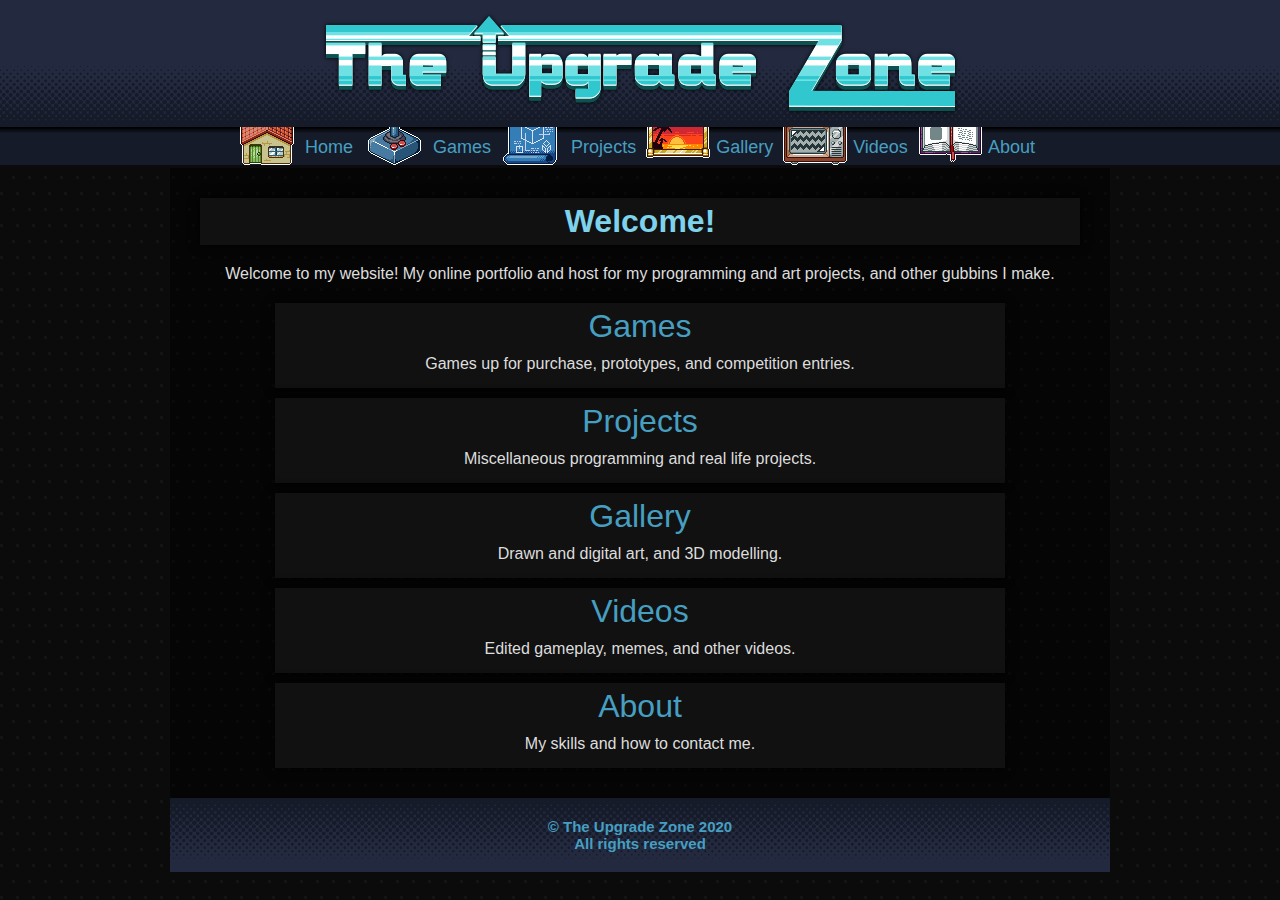
<file: index.html>
<!doctype html>
<html>

<head>
    <title>The Upgrade Zone</title>
    <meta charset="utf-8">
<meta name="viewport" content="width=device-width, maximum-scale=1.0, minimum-scale=1.0, initial-scale=1">
<link rel="stylesheet" type="text/css" href="styles/mobileFirst.css">
<link rel="stylesheet" type="text/css" media="only screen and (min-width:601px)" href="styles/main.css">
<link rel='shortcut icon' type='image/x-icon' href='/favicon.ico' />

<script>
    //Accordion
    function accordionToggle(thisAccordionElement) {
        thisAccordionElement.nextElementSibling.classList.toggle('hidden');
        thisAccordionElement.classList.toggle('active');
    }

    //Gallery
    function galleryShowSlide(thisGalleryElement, galleryImage) {
        thisGalleryElement.parentNode.children[0].children[1].src = galleryImage;
        thisGalleryElement.parentNode.children[0].classList.remove('hidden');
    }
    function galleryHideSlide(thisGalleryElement) {
        thisGalleryElement.parentNode.children[0].classList.add('hidden');
    }

    //Video
    function galleryShowVideo(thisGalleryElement, galleryVideo) {
        thisGalleryElement.parentNode.children[0].children[1].src = galleryVideo;
        thisGalleryElement.parentNode.children[0].classList.remove('hidden');
    }
    function galleryHideVideo(thisGalleryElement) {
        thisGalleryElement.parentNode.children[0].classList.add('hidden');
        thisGalleryElement.children[1].src = "";
    }


    //Slideshow
    function slideshowSetSlide(thisSlideshowElement, slideshowImage) {
        thisSlideshowElement.parentNode.children[0].src = slideshowImage;
    }
</script>
</head>

<body>
<!-- =====HEADER===== -->
<header>
    <div id="logo">
        <!-- <h1>The Upgrade Zone</h1> -->
        <img src="images/TheUpgradeZone_Logo.png" alt="Logo">
    </div>
    <div id="menuButton" onclick="document.getElementById('nav').classList.toggle('hidden');"><h1>Menu</h1></div>
    <div id="nav" class="hidden">
        <ul>
            <li><a style="background-image:url(images/iconx64_home.png)" href="index.html">Home</a></li>
            <li><a style="background-image:url(images/iconx64_games.png)" href="games.html">Games</a></li>
            <li><a style="background-image:url(images/iconx64_projects.png)" href="projects.html">Projects</a></li>
            <li><a style="background-image:url(images/iconx64_gallery.png)" href="gallery.html">Gallery</a></li>
            <li><a style="background-image:url(images/iconx64_videos.png)" href="videos.html">Videos</a></li>
            <li><a style="background-image:url(images/iconx64_about.png)" href="about.html">About</a></li>
        </ul>
    </div>
</header>

<!-- =====CONTENT===== -->
<div id="content">
    <h1>Welcome!</h1>
    <p style="text-align: center;">
        Welcome to my website! My online portfolio and host for my programming and art projects, and other gubbins I make.
    </p>
    <a class="navButton" href="games.html">Games<p>Games up for purchase, prototypes, and competition entries.</p></a>
    <a class="navButton" href="projects.html">Projects<p>Miscellaneous programming and real life projects.</p></a>
    <a class="navButton" href="gallery.html">Gallery<p>Drawn and digital art, and 3D modelling.</p></a>
    <a class="navButton" href="videos.html">Videos<p>Edited gameplay, memes, and other videos.</p></a>
    <a class="navButton" href="about.html">About<p>My skills and how to contact me.</p></a>
</div>

<!-- =====FOOTER===== -->
<footer>
    <p>© The Upgrade Zone 2020</p>
    <p>All rights reserved</p>
</footer>

</body>
</html>
</file>
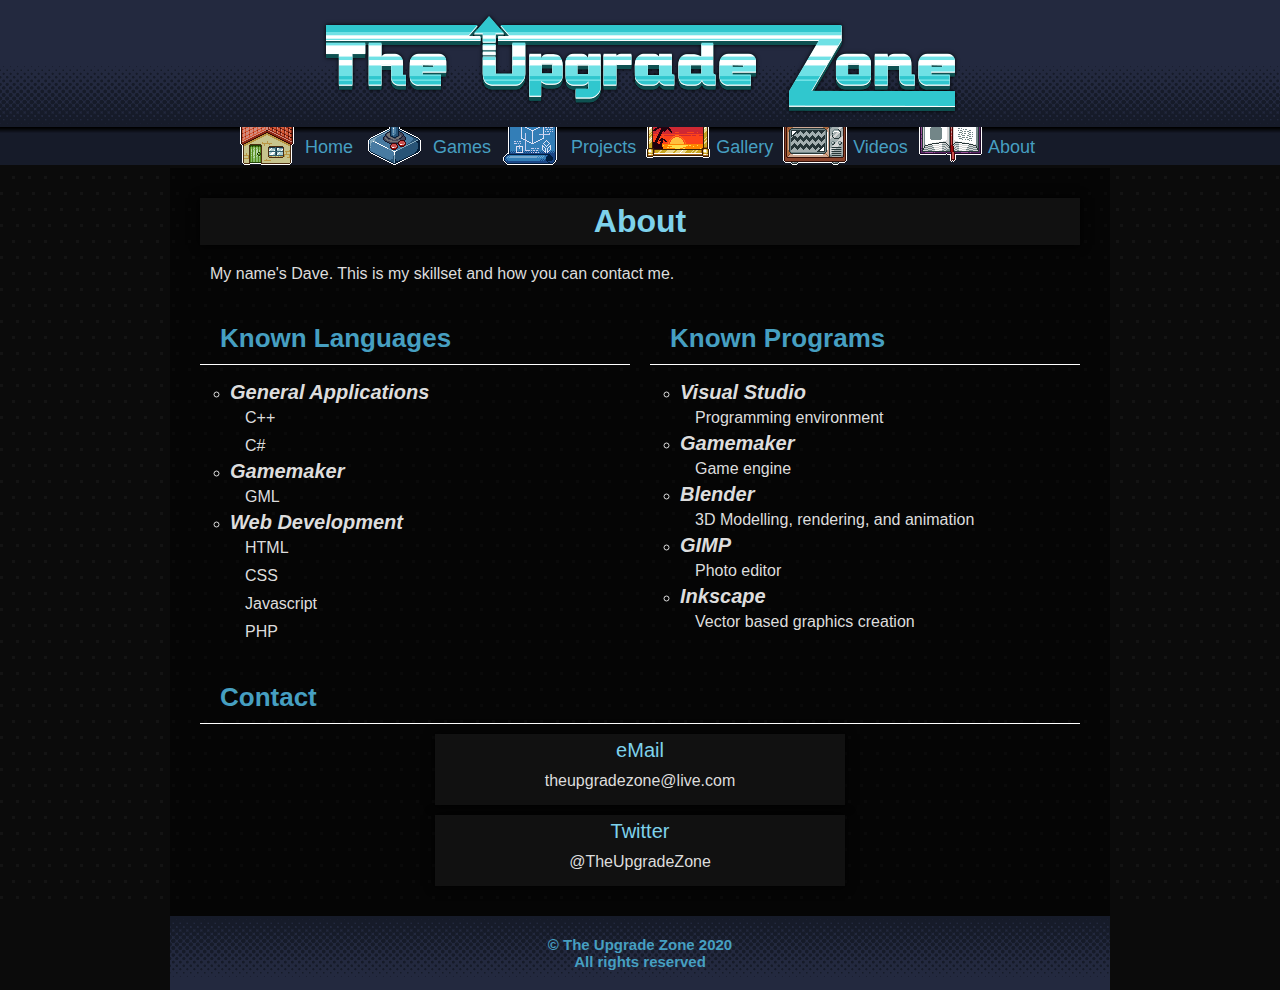
<file: about.html>
<!doctype html>
<html>

<head>
    <title>About</title>
<meta charset="utf-8">
<meta name="viewport" content="width=device-width, maximum-scale=1.0, minimum-scale=1.0, initial-scale=1">
<link rel="stylesheet" type="text/css" href="styles/mobileFirst.css">
<link rel="stylesheet" type="text/css" media="only screen and (min-width:601px)" href="styles/main.css">
<link rel='shortcut icon' type='image/x-icon' href='/favicon.ico' />

<script>
	//Accordion
	function accordionToggle(thisAccordionElement) {
		thisAccordionElement.nextElementSibling.classList.toggle('hidden');
		thisAccordionElement.classList.toggle('active');
	}

	//Gallery
	function galleryShowSlide(thisGalleryElement, galleryImage) {
		thisGalleryElement.parentNode.children[0].children[1].src = galleryImage;
		thisGalleryElement.parentNode.children[0].classList.remove('hidden');
	}
	function galleryHideSlide(thisGalleryElement) {
		thisGalleryElement.parentNode.children[0].classList.add('hidden');
	}

	//Video
	function galleryShowVideo(thisGalleryElement, galleryVideo) {
		thisGalleryElement.parentNode.children[0].children[1].src = galleryVideo;
		thisGalleryElement.parentNode.children[0].classList.remove('hidden');
	}
	function galleryHideVideo(thisGalleryElement) {
		thisGalleryElement.parentNode.children[0].classList.add('hidden');
		thisGalleryElement.children[1].src = "";
	}


	//Slideshow
	function slideshowSetSlide(thisSlideshowElement, slideshowImage) {
		thisSlideshowElement.parentNode.children[0].src = slideshowImage;
	}
</script>
</head>

<body>
<!-- =====HEADER===== -->
<header>
    <div id="logo">
        <!-- <h1>The Upgrade Zone</h1> -->
        <img src="images/TheUpgradeZone_Logo.png" alt="Logo">
    </div>
    <div id="menuButton" onclick="document.getElementById('nav').classList.toggle('hidden');"><h1>Menu</h1></div>
    <div id="nav" class="hidden">
        <ul>
            <li><a style="background-image:url(images/iconx64_home.png)" href="index.html">Home</a></li>
            <li><a style="background-image:url(images/iconx64_games.png)" href="games.html">Games</a></li>
            <li><a style="background-image:url(images/iconx64_projects.png)" href="projects.html">Projects</a></li>
            <li><a style="background-image:url(images/iconx64_gallery.png)" href="gallery.html">Gallery</a></li>
            <li><a style="background-image:url(images/iconx64_videos.png)" href="videos.html">Videos</a></li>
            <li><a style="background-image:url(images/iconx64_about.png)" href="about.html">About</a></li>
        </ul>
    </div>
</header>

<!-- =====CONTENT===== -->
<div id="content">
    <h1>About</h1>
    <p>My name's Dave. This is my skillset and how you can contact me.</p>

    <div class="split50">
	    <h2>Known Languages</h2>
	    <ul>
	    	<li>
		    	<h1>General Applications</h1>
		    	<p>C++</p>
		    	<P>C#</P>
	    	</li>
	    	<li>
	    		<h1>Gamemaker</h1>
	    		<p>GML</p>
	    	</li>
	    	<li>
	    		<h1>Web Development</h1>
	    		<p>HTML</p>
	    		<p>CSS</p>
	    		<p>Javascript</p>
	    		<p>PHP</p>
	    	</li>
	    </ul>
	</div>
	<div class="split50">
	    <h2>Known Programs</h2>
	    <ul>
	    	<li>
	    		<h1>Visual Studio</h1>
	    		<p>Programming environment</p>
	    	</li>
	    	<li>
		    	<h1>Gamemaker</h1>
		    	<p>Game engine</p>
	    	</li>
	    	<li>
		    	<h1>Blender</h1>
		    	<p>3D Modelling, rendering, and animation</p>
	    	</li>
	    	<li>
		    	<h1>GIMP</h1>
		    	<p>Photo editor</p>
	    	</li>
	    	<li>
		    	<h1>Inkscape</h1>
		    	<p>Vector based graphics creation</p>
	    	</li>
	    </ul>
	</div>
	<div style="clear: both;"></div>

	<h2>Contact</h2>
	<a class="contactButton">eMail<p>theupgradezone@live.com</p></a>
	<a class="contactButton">Twitter<p>@TheUpgradeZone</p></a>
</div>

<!-- =====FOOTER===== -->
<footer>
	<p>© The Upgrade Zone 2020</p>
	<p>All rights reserved</p>
</footer>

</body>
</html>
</file>
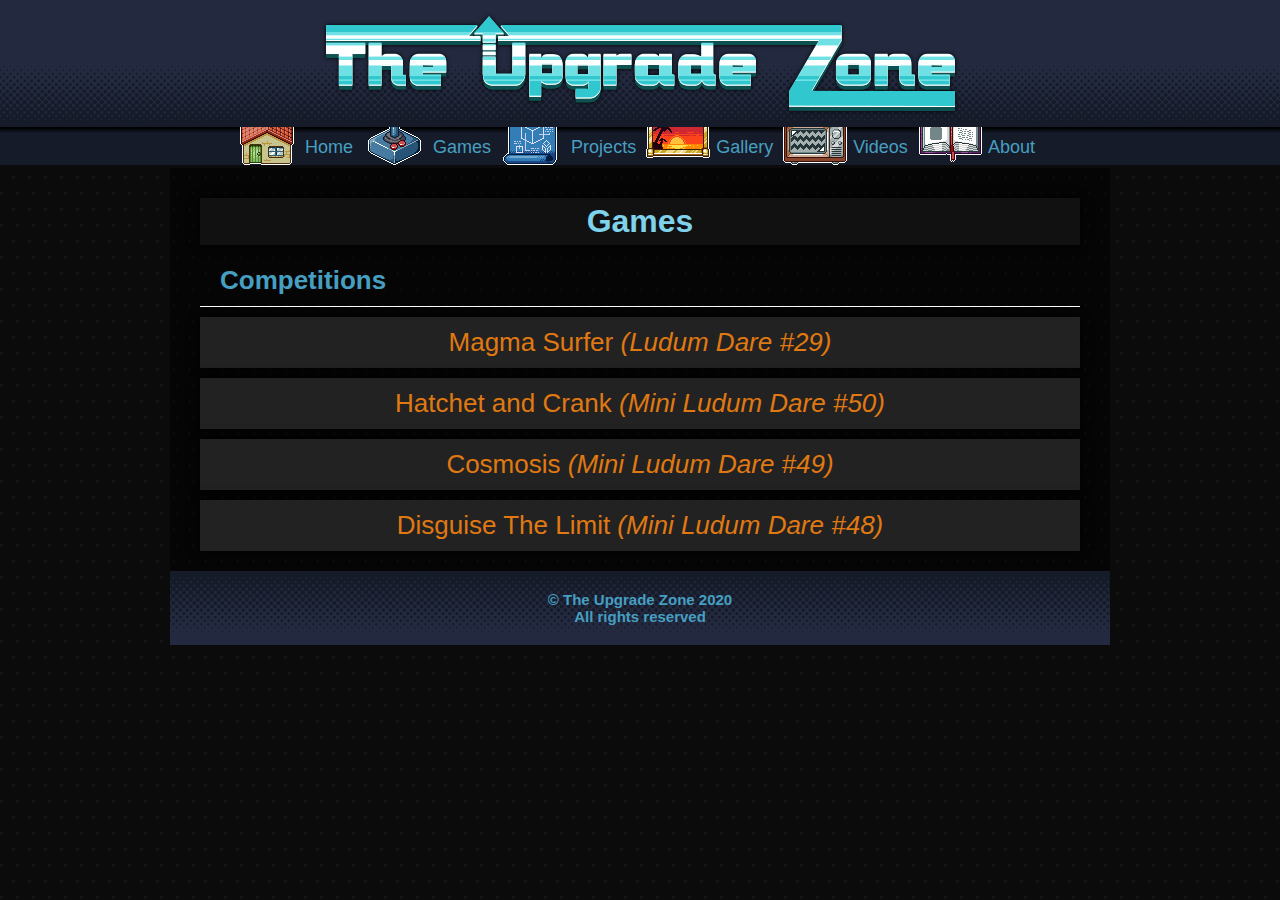
<file: games.html>
<!doctype html>
<html>

<head>
    <title>Games</title>
    <meta charset="utf-8">
<meta name="viewport" content="width=device-width, maximum-scale=1.0, minimum-scale=1.0, initial-scale=1">
<link rel="stylesheet" type="text/css" href="styles/mobileFirst.css">
<link rel="stylesheet" type="text/css" media="only screen and (min-width:601px)" href="styles/main.css">
<link rel='shortcut icon' type='image/x-icon' href='/favicon.ico' />

<script>
    //Accordion
    function accordionToggle(thisAccordionElement) {
        thisAccordionElement.nextElementSibling.classList.toggle('hidden');
        thisAccordionElement.classList.toggle('active');
    }

    //Gallery
    function galleryShowSlide(thisGalleryElement, galleryImage) {
        thisGalleryElement.parentNode.children[0].children[1].src = galleryImage;
        thisGalleryElement.parentNode.children[0].classList.remove('hidden');
    }
    function galleryHideSlide(thisGalleryElement) {
        thisGalleryElement.parentNode.children[0].classList.add('hidden');
    }

    //Video
    function galleryShowVideo(thisGalleryElement, galleryVideo) {
        thisGalleryElement.parentNode.children[0].children[1].src = galleryVideo;
        thisGalleryElement.parentNode.children[0].classList.remove('hidden');
    }
    function galleryHideVideo(thisGalleryElement) {
        thisGalleryElement.parentNode.children[0].classList.add('hidden');
        thisGalleryElement.children[1].src = "";
    }


    //Slideshow
    function slideshowSetSlide(thisSlideshowElement, slideshowImage) {
        thisSlideshowElement.parentNode.children[0].src = slideshowImage;
    }
</script>
</head>

<body>
<!-- =====HEADER===== -->
<header>
    <div id="logo">
        <!-- <h1>The Upgrade Zone</h1> -->
        <img src="images/TheUpgradeZone_Logo.png" alt="Logo">
    </div>
    <div id="menuButton" onclick="document.getElementById('nav').classList.toggle('hidden');"><h1>Menu</h1></div>
    <div id="nav" class="hidden">
        <ul>
            <li><a style="background-image:url(images/iconx64_home.png)" href="index.html">Home</a></li>
            <li><a style="background-image:url(images/iconx64_games.png)" href="games.html">Games</a></li>
            <li><a style="background-image:url(images/iconx64_projects.png)" href="projects.html">Projects</a></li>
            <li><a style="background-image:url(images/iconx64_gallery.png)" href="gallery.html">Gallery</a></li>
            <li><a style="background-image:url(images/iconx64_videos.png)" href="videos.html">Videos</a></li>
            <li><a style="background-image:url(images/iconx64_about.png)" href="about.html">About</a></li>
        </ul>
    </div>
</header>

<!-- =====CONTENT===== -->
<div id="content">
    <h1>Games</h1>

    <h2>Competitions</h2>

    <!-- =====Magma Surfer===== -->
    <div class="accordion" onclick="accordionToggle(this)">Magma Surfer <i>(Ludum Dare #29)</i></div>
    <div class="hidden accordionContent">
        <!-- Slideshow -->
        <div class="slideshow split60">
            <img class="slide" onclick="slideshowSetSlide(this, this.src)" src="games/MagmaSurfer/previews/preview_01.png" alt="Preview">
            <img class="thumb" onclick="slideshowSetSlide(this, this.src)" src="games/MagmaSurfer/previews/preview_01.png" alt="Preview">
            <img class="thumb" onclick="slideshowSetSlide(this, this.src)" src="games/MagmaSurfer/previews/preview_02.png" alt="Preview">
            <img class="thumb" onclick="slideshowSetSlide(this, this.src)" src="games/MagmaSurfer/previews/preview_03.png" alt="Preview">
            <img class="thumb" onclick="slideshowSetSlide(this, this.src)" src="games/MagmaSurfer/previews/preview_04.png" alt="Preview">
            <img class="thumb" onclick="slideshowSetSlide(this, this.src)" src="games/MagmaSurfer/previews/preview_05.png" alt="Preview">
            <div style="clear: both;"></div>
        </div>
        <!-- Info -->
        <div class="split40">
            <!-- Desc -->
            <p>You are a miner, who got in a sticky situation involving magma. You have climbed atop a slab of rock and you must surf your way to freedom! Spoiler Alert: It's an infinite running game. So, no freedom. Just get as far as you can! This game was made in 48 hours for the Ludum Dare #29 challenge (April 26th - 28th 2014). The theme was "Beneath the Surface".</p>
            <!-- Open/Download -->
            <a href="games/MagmaSurfer/MagmaSurfer.exe" class="downloadButton">Download .exe</a>
        </div>
        <div style="clear: both;"></div>
    </div>

    <!-- =====Hatchet and Crank===== -->
    <div class="accordion" onclick="accordionToggle(this)">Hatchet and Crank <i>(Mini Ludum Dare #50)</i></div>
    <div class="hidden accordionContent">
        <!-- Slideshow -->
        <div class="slideshow split60">
            <img class="slide" onclick="slideshowSetSlide(this, this.src)" src="games/HatchetAndCrank/previews/preview_01.png" alt="Preview">
            <img class="thumb" onclick="slideshowSetSlide(this, this.src)" src="games/HatchetAndCrank/previews/preview_01.png" alt="Preview">
            <img class="thumb" onclick="slideshowSetSlide(this, this.src)" src="games/HatchetAndCrank/previews/preview_02.png" alt="Preview">
            <div style="clear: both;"></div>
        </div>
        <!-- Info -->
        <div class="split40">
            <!-- Desc -->
            <p>You are Hatchet. The last of your kind. Robots want you to be the dead last of your kind. Survive as long as you can! Where's Crank? He's hitching a ride on your back. He does nothing except watch. Like the lazy robot he is. This game was made in 48 hours for the Mini Ludum Dare #50 challenge (March 22nd - 24th 2014). The theme was "Demake". And this was a demake of Ratchet and Clank!</p>
            <!-- Open/Download -->
            <a href="games/HatchetAndCrank/HatchetAndCrank.exe" class="downloadButton">Download .exe</a>
        </div>
        <div style="clear: both;"></div>
    </div>


    <!-- =====Cosmosis===== -->
    <div class="accordion" onclick="accordionToggle(this)">Cosmosis <i>(Mini Ludum Dare #49)</i></div>
    <div class="hidden accordionContent">
        <!-- Slideshow -->
        <div class="slideshow split60">
            <img class="slide" onclick="slideshowSetSlide(this, this.src)" src="games/Cosmosis/previews/preview_01.png" alt="Preview">
            <img class="thumb" onclick="slideshowSetSlide(this, this.src)" src="games/Cosmosis/previews/preview_01.png" alt="Preview">
            <img class="thumb" onclick="slideshowSetSlide(this, this.src)" src="games/Cosmosis/previews/preview_02.png" alt="Preview">
            <img class="thumb" onclick="slideshowSetSlide(this, this.src)" src="games/Cosmosis/previews/preview_03.png" alt="Preview">
            <div style="clear: both;"></div>
        </div>
        <!-- Info -->
        <div class="split40">
            <!-- Desc -->
            <p>You are the Artificial Intelligence of a space ship. You must do actions to keep your crew alive for 100 days. This game was made in 48 hours for the Mini Ludum Dare #49 challenge (February 21st - 23rd 2014). Music made by <a href="https://soundcloud.com/garygre/sets/replay-in-neon">GaryGre</a>. Read the review at <a href="http://indiegames.com/2014/02/freeware_pick_cosmosis_the_upg.html">indiegames.com</a>. At the moment there is a bug that won't let the game end after 100 days. If you get past 100 days you win!</p>
            <!-- Open/Download -->
            <a href="games/Cosmosis/Cosmosis.exe" class="downloadButton">Download .exe</a>
        </div>
        <div style="clear: both;"></div>
    </div>


    <!-- =====Disguise The Limit===== -->
    <div class="accordion" onclick="accordionToggle(this)">Disguise The Limit <i>(Mini Ludum Dare #48)</i></div>
    <div class="hidden accordionContent">
        <!-- Slideshow -->
        <div class="slideshow split60">
            <img class="slide" onclick="slideshowSetSlide(this, this.src)" src="games/DisguiseTheLimit/previews/preview_01.png" alt="Preview">
            <img class="thumb" onclick="slideshowSetSlide(this, this.src)" src="games/DisguiseTheLimit/previews/preview_01.png" alt="Preview">
            <img class="thumb" onclick="slideshowSetSlide(this, this.src)" src="games/DisguiseTheLimit/previews/preview_02.png" alt="Preview">
            <img class="thumb" onclick="slideshowSetSlide(this, this.src)" src="games/DisguiseTheLimit/previews/preview_03.png" alt="Preview">
            <img class="thumb" onclick="slideshowSetSlide(this, this.src)" src="games/DisguiseTheLimit/previews/preview_04.png" alt="Preview">
            <div style="clear: both;"></div>
        </div>
        <!-- Info -->
        <div class="split40">
            <!-- Desc -->
            <p>"Conspiracies are being thrown around. But the people need to know the truth. A private organisation has hired you to break into a government building and steal important documents that will show everything. Use your skills of deceit and trickery to disguise as objects and sneak past the guards and cameras. Good luck, agent." This game was made in 48 hours for the Mini Ludum Dare #48 challenge (Jan 10th - 12th 2014)</p>
            <!-- Open/Download -->
            <a href="games/DisguiseTheLimit/DisguiseTheLimit.exe" class="downloadButton">Download .exe</a>
        </div>
        <div style="clear: both;"></div>
    </div>

</div>

<!-- =====FOOTER===== -->
<footer>
    <p>© The Upgrade Zone 2020</p>
    <p>All rights reserved</p>
</footer>

</body>
</html>
</file>
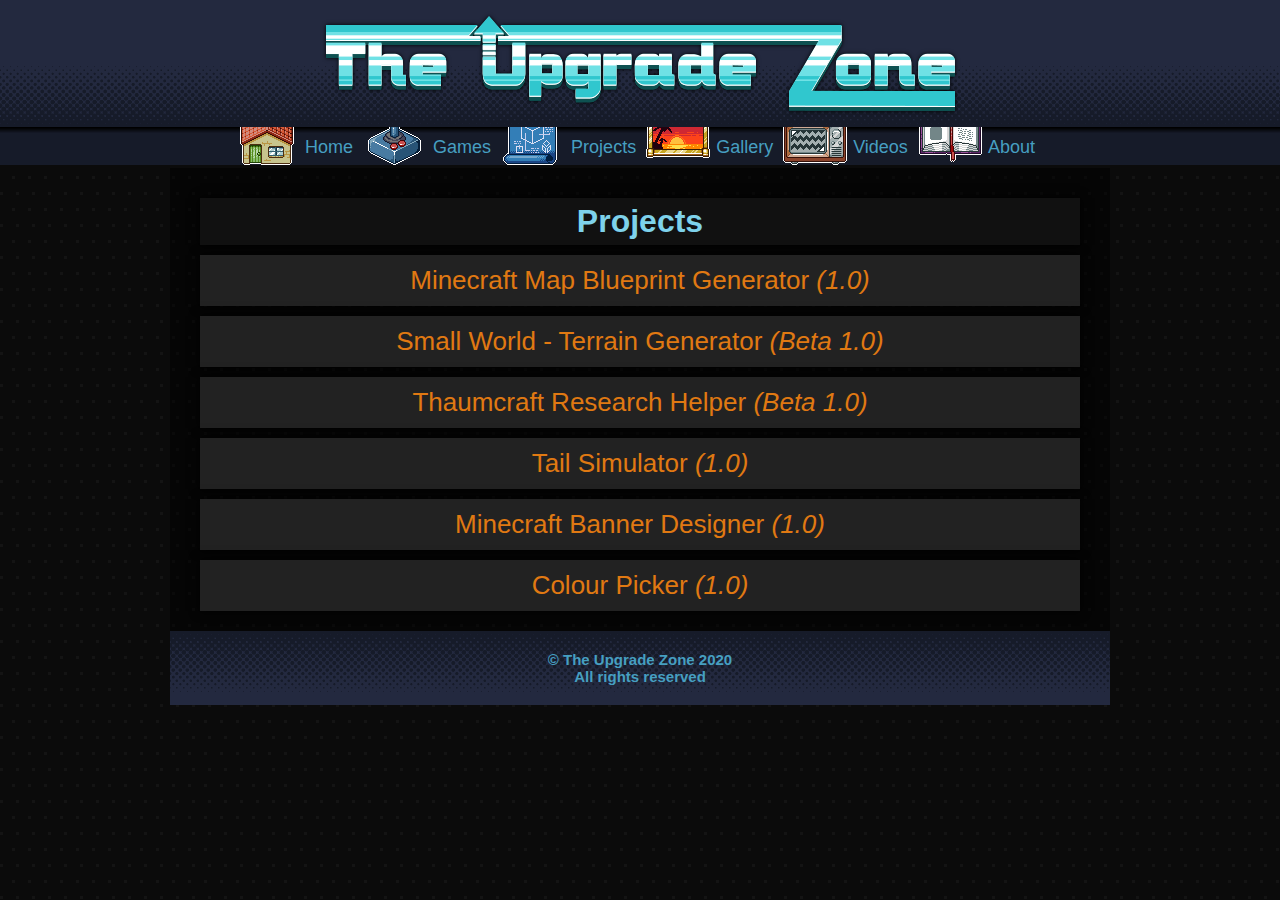
<file: projects.html>
<!doctype html>
<html>

<head>
    <title>Projects</title>
    <meta charset="utf-8">
<meta name="viewport" content="width=device-width, maximum-scale=1.0, minimum-scale=1.0, initial-scale=1">
<link rel="stylesheet" type="text/css" href="styles/mobileFirst.css">
<link rel="stylesheet" type="text/css" media="only screen and (min-width:601px)" href="styles/main.css">
<link rel='shortcut icon' type='image/x-icon' href='/favicon.ico' />

<script>
    //Accordion
    function accordionToggle(thisAccordionElement) {
        thisAccordionElement.nextElementSibling.classList.toggle('hidden');
        thisAccordionElement.classList.toggle('active');
    }

    //Gallery
    function galleryShowSlide(thisGalleryElement, galleryImage) {
        thisGalleryElement.parentNode.children[0].children[1].src = galleryImage;
        thisGalleryElement.parentNode.children[0].classList.remove('hidden');
    }
    function galleryHideSlide(thisGalleryElement) {
        thisGalleryElement.parentNode.children[0].classList.add('hidden');
    }

    //Video
    function galleryShowVideo(thisGalleryElement, galleryVideo) {
        thisGalleryElement.parentNode.children[0].children[1].src = galleryVideo;
        thisGalleryElement.parentNode.children[0].classList.remove('hidden');
    }
    function galleryHideVideo(thisGalleryElement) {
        thisGalleryElement.parentNode.children[0].classList.add('hidden');
        thisGalleryElement.children[1].src = "";
    }


    //Slideshow
    function slideshowSetSlide(thisSlideshowElement, slideshowImage) {
        thisSlideshowElement.parentNode.children[0].src = slideshowImage;
    }
</script>
</head>

<body>
<!-- =====HEADER===== -->
<header>
    <div id="logo">
        <!-- <h1>The Upgrade Zone</h1> -->
        <img src="images/TheUpgradeZone_Logo.png" alt="Logo">
    </div>
    <div id="menuButton" onclick="document.getElementById('nav').classList.toggle('hidden');"><h1>Menu</h1></div>
    <div id="nav" class="hidden">
        <ul>
            <li><a style="background-image:url(images/iconx64_home.png)" href="index.html">Home</a></li>
            <li><a style="background-image:url(images/iconx64_games.png)" href="games.html">Games</a></li>
            <li><a style="background-image:url(images/iconx64_projects.png)" href="projects.html">Projects</a></li>
            <li><a style="background-image:url(images/iconx64_gallery.png)" href="gallery.html">Gallery</a></li>
            <li><a style="background-image:url(images/iconx64_videos.png)" href="videos.html">Videos</a></li>
            <li><a style="background-image:url(images/iconx64_about.png)" href="about.html">About</a></li>
        </ul>
    </div>
</header>

<!-- =====CONTENT===== -->
<div id="content">
    <h1>Projects</h1>

    <!-- =====Minecraft Map Blueprint Generator===== -->
    <div class="accordion" onclick="accordionToggle(this)">Minecraft Map Blueprint Generator <i>(1.0)</i></div>
    <div class="hidden accordionContent">
        <!-- Slideshow -->
        <div class="slideshow split60">
            <img class="slide" onclick="slideshowSetSlide(this, this.src)" src="projects/MinecraftMapInstructionGen/previews/preview_01.png" alt="Preview">
            <img class="thumb" onclick="slideshowSetSlide(this, this.src)" src="projects/MinecraftMapInstructionGen/previews/preview_02.png" alt="Preview">
            <img class="thumb" onclick="slideshowSetSlide(this, this.src)" src="projects/MinecraftMapInstructionGen/previews/preview_03.png" alt="Preview">
            <img class="thumb" onclick="slideshowSetSlide(this, this.src)" src="projects/MinecraftMapInstructionGen/previews/preview_04.png" alt="Preview">
            <img class="thumb" onclick="slideshowSetSlide(this, this.src)" src="projects/MinecraftMapInstructionGen/previews/preview_05.png" alt="Preview">
            <div style="clear: both;"></div>
        </div>
        <!-- Info -->
        <div class="split40">
            <!-- Desc -->
            <p>A tool that turns images into Minecraft Map blueprints that allows you to build map art by hand.</p>
            <!-- Open/Download -->
            <a href="projects/MinecraftMapInstructionGen/MinecraftMapInstructionGen.html" class="downloadButton">Open</a>
        </div>
        <div style="clear: both;"></div>
    </div>

    <!-- =====Perlin Noise Terrain===== -->
    <div class="accordion" onclick="accordionToggle(this)">Small World - Terrain Generator <i>(Beta 1.0)</i></div>
    <div class="hidden accordionContent">
        <!-- Image -->
        <a href="projects/SmallWorld/preview/preview_01.png"><img class="split50" src="projects/SmallWorld/preview/preview_01.png" alt="Preview"></a>
        <!-- Info -->
        <div class="split50">
            <!-- Desc -->
            <p>A little experimental webtoy that lets you fiddle around with terrain generation.</p>
            <!-- Open/Download -->
            <a href="projects/SmallWorld/SmallWorld.html" class="downloadButton">Open</a>
        </div>
        <div style="clear: both;"></div>
    </div>

    <!-- =====Thaumcraft Research Helper===== -->
    <div class="accordion" onclick="accordionToggle(this)">Thaumcraft Research Helper <i>(Beta 1.0)</i></div>
    <div class="hidden accordionContent">
        <!-- Image -->
        <a href="projects/ThaumcraftHelper/preview/preview_01.png"><img class="split50" src="projects/ThaumcraftHelper/preview/preview_01.png" alt="Preview"></a>
        <!-- Info -->
        <div class="split50">
            <!-- Desc -->
            <p>This online program is a helpful tool for the Minecraft Mod Thaumcraft. It calculates the shortest connecting path between two aspects, and shows how you can craft each aspect.</p>
            <!-- Open/Download -->
            <a href="projects/ThaumcraftHelper/ThaumcraftHelper.html" class="downloadButton">Open</a>
        </div>
        <div style="clear: both;"></div>
    </div>


    <!-- =====Tail Simulator===== -->
    <div class="accordion" onclick="accordionToggle(this)">Tail Simulator <i>(1.0)</i></div>
    <div class="hidden accordionContent">
        <!-- Image -->
        <a href="projects/TailSimulator/previews/preview_01.png"><img class="split50" src="projects/TailSimulator/previews/preview_01.png" alt="Preview"></a>
        <!-- Info -->
        <div class="split50">
            <!-- Desc -->
            <p>A joke project that lets you 'simulate' tail physics of different animals.</p>
            <!-- Open/Download -->
            <a href="projects/TailSimulator/TailSimulator.exe" class="downloadButton">Download .exe</a>
        </div>
        <div style="clear: both;"></div>
    </div>


    <!-- =====Minecraft Banner Designer===== -->
    <div class="accordion" onclick="accordionToggle(this)">Minecraft Banner Designer <i>(1.0)</i></div>
    <div class="hidden accordionContent">
        <!-- Slideshow -->
        <div class="slideshow split60">
            <img class="slide" onclick="slideshowSetSlide(this, this.src)" src="projects/MinecraftBannerDesigner/previews/preview_01.png" alt="Preview">
            <img class="thumb" onclick="slideshowSetSlide(this, this.src)" src="projects/MinecraftBannerDesigner/previews/preview_01.png" alt="Preview">
            <img class="thumb" onclick="slideshowSetSlide(this, this.src)" src="projects/MinecraftBannerDesigner/previews/preview_02.png" alt="Preview">
            <div style="clear: both;"></div>
        </div>
        <!-- Info -->
        <div class="split40">
            <!-- Desc -->
            <p>Allows you to design banners for Minecraft and gives you the crafting recipes needed for them.</p>
            <!-- Open/Download -->
            <a href="projects/MinecraftBannerDesigner/MinecraftBannerDesigner.exe" class="downloadButton">Download .exe</a>
        </div>
        <div style="clear: both;"></div>
    </div>


    <!-- =====Colour Picker===== -->
    <div class="accordion" onclick="accordionToggle(this)">Colour Picker <i>(1.0)</i></div>
    <div class="hidden accordionContent">
        <!-- Image -->
        <a href="projects/ColourPicker/previews/preview_01.png"><img class="split50" src="projects/ColourPicker/previews/preview_01.png" alt="Preview"></a>
        <!-- Info -->
        <div class="split50">
            <!-- Desc -->
            <p>Lets you see what the colour values for any pixel on the screen is, including RGB and Hex.</p>
            <!-- Open/Download -->
            <a href="projects/ColourPicker/ColourPicker.exe" class="downloadButton">Download .exe</a>
        </div>
        <div style="clear: both;"></div>
    </div>

</div>

<!-- =====FOOTER===== -->
<footer>
    <p>© The Upgrade Zone 2020</p>
    <p>All rights reserved</p>
</footer>

</body>
</html>
</file>
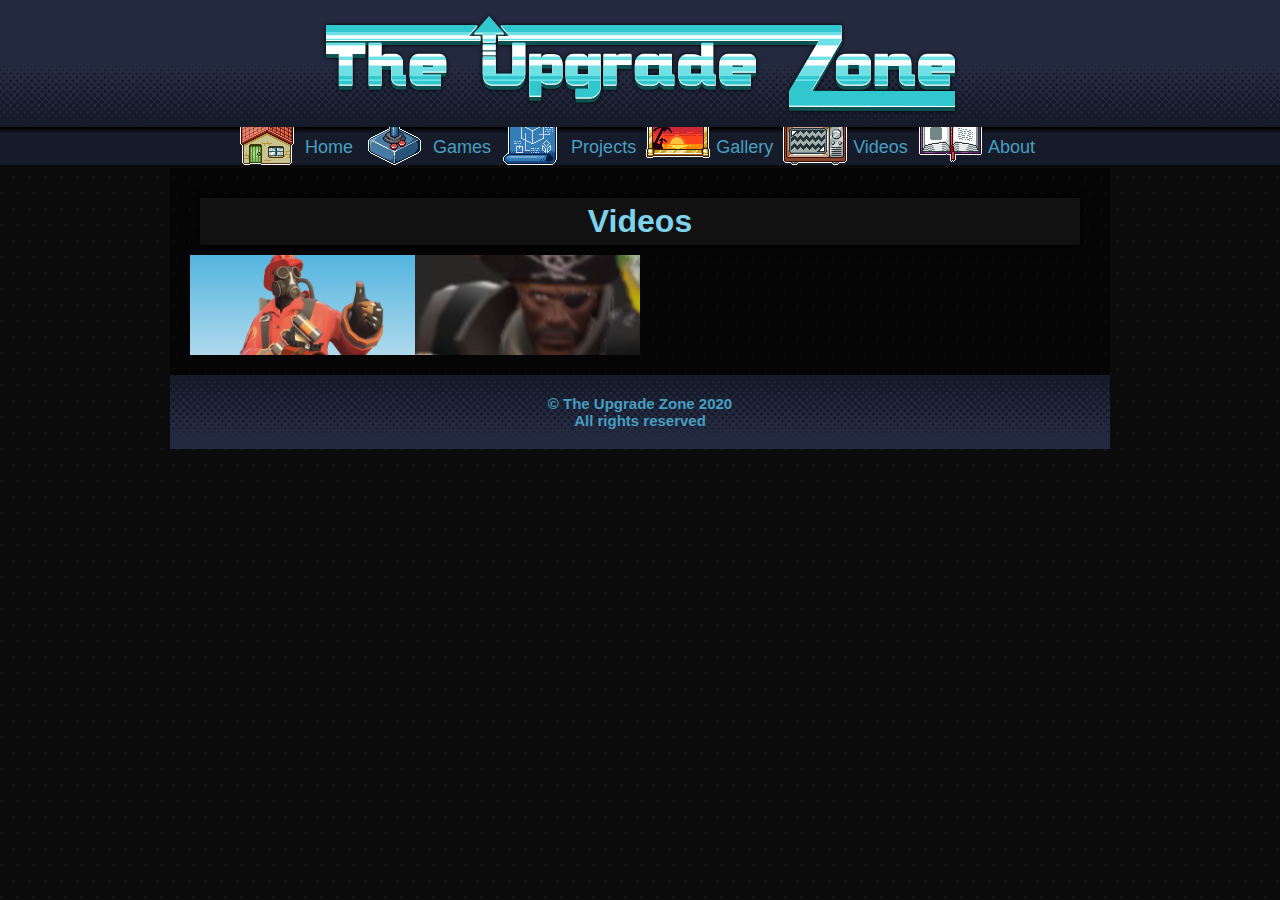
<file: videos.html>
<!doctype html>
<html>

<head>
    <title>Videos</title>
    <meta charset="utf-8">
<meta name="viewport" content="width=device-width, maximum-scale=1.0, minimum-scale=1.0, initial-scale=1">
<link rel="stylesheet" type="text/css" href="styles/mobileFirst.css">
<link rel="stylesheet" type="text/css" media="only screen and (min-width:601px)" href="styles/main.css">
<link rel='shortcut icon' type='image/x-icon' href='/favicon.ico' />

<script>
    //Accordion
    function accordionToggle(thisAccordionElement) {
        thisAccordionElement.nextElementSibling.classList.toggle('hidden');
        thisAccordionElement.classList.toggle('active');
    }

    //Gallery
    function galleryShowSlide(thisGalleryElement, galleryImage) {
        thisGalleryElement.parentNode.children[0].children[1].src = galleryImage;
        thisGalleryElement.parentNode.children[0].classList.remove('hidden');
    }
    function galleryHideSlide(thisGalleryElement) {
        thisGalleryElement.parentNode.children[0].classList.add('hidden');
    }

    //Video
    function galleryShowVideo(thisGalleryElement, galleryVideo) {
        thisGalleryElement.parentNode.children[0].children[1].src = galleryVideo;
        thisGalleryElement.parentNode.children[0].classList.remove('hidden');
    }
    function galleryHideVideo(thisGalleryElement) {
        thisGalleryElement.parentNode.children[0].classList.add('hidden');
        thisGalleryElement.children[1].src = "";
    }


    //Slideshow
    function slideshowSetSlide(thisSlideshowElement, slideshowImage) {
        thisSlideshowElement.parentNode.children[0].src = slideshowImage;
    }
</script>
</head>

<body>
<!-- =====HEADER===== -->
<header>
    <div id="logo">
        <!-- <h1>The Upgrade Zone</h1> -->
        <img src="images/TheUpgradeZone_Logo.png" alt="Logo">
    </div>
    <div id="menuButton" onclick="document.getElementById('nav').classList.toggle('hidden');"><h1>Menu</h1></div>
    <div id="nav" class="hidden">
        <ul>
            <li><a style="background-image:url(images/iconx64_home.png)" href="index.html">Home</a></li>
            <li><a style="background-image:url(images/iconx64_games.png)" href="games.html">Games</a></li>
            <li><a style="background-image:url(images/iconx64_projects.png)" href="projects.html">Projects</a></li>
            <li><a style="background-image:url(images/iconx64_gallery.png)" href="gallery.html">Gallery</a></li>
            <li><a style="background-image:url(images/iconx64_videos.png)" href="videos.html">Videos</a></li>
            <li><a style="background-image:url(images/iconx64_about.png)" href="about.html">About</a></li>
        </ul>
    </div>
</header>

<!-- =====CONTENT===== -->
<div id="content">
    <h1>Videos</h1>

    <div class="gallery">
        <div class="slide hidden" onclick="galleryHideVideo(this)">
            <p>Click anywhere to close</p>
            <iframe width="854" height="480" src="" frameborder="0" allow="autoplay; encrypted-media" allowfullscreen style="max-width: 100%"></iframe>
        </div>

        <img class="thumb" onclick="galleryShowVideo(this, 'https://www.youtube.com/embed/j7gvZczZHkc')" src="videos/Pyro Takes Skill Thumbnail.png">
        <img class="thumb" onclick="galleryShowVideo(this, 'https://www.youtube.com/embed/9BUily6v0jE')" src="videos/Pirate Demo thumbnail.png">
        <div style="clear: both;"></div>
    </div>

</div>

<!-- =====FOOTER===== -->
<footer>
    <p>© The Upgrade Zone 2020</p>
    <p>All rights reserved</p>
</footer>

</body>
</html>
</file>
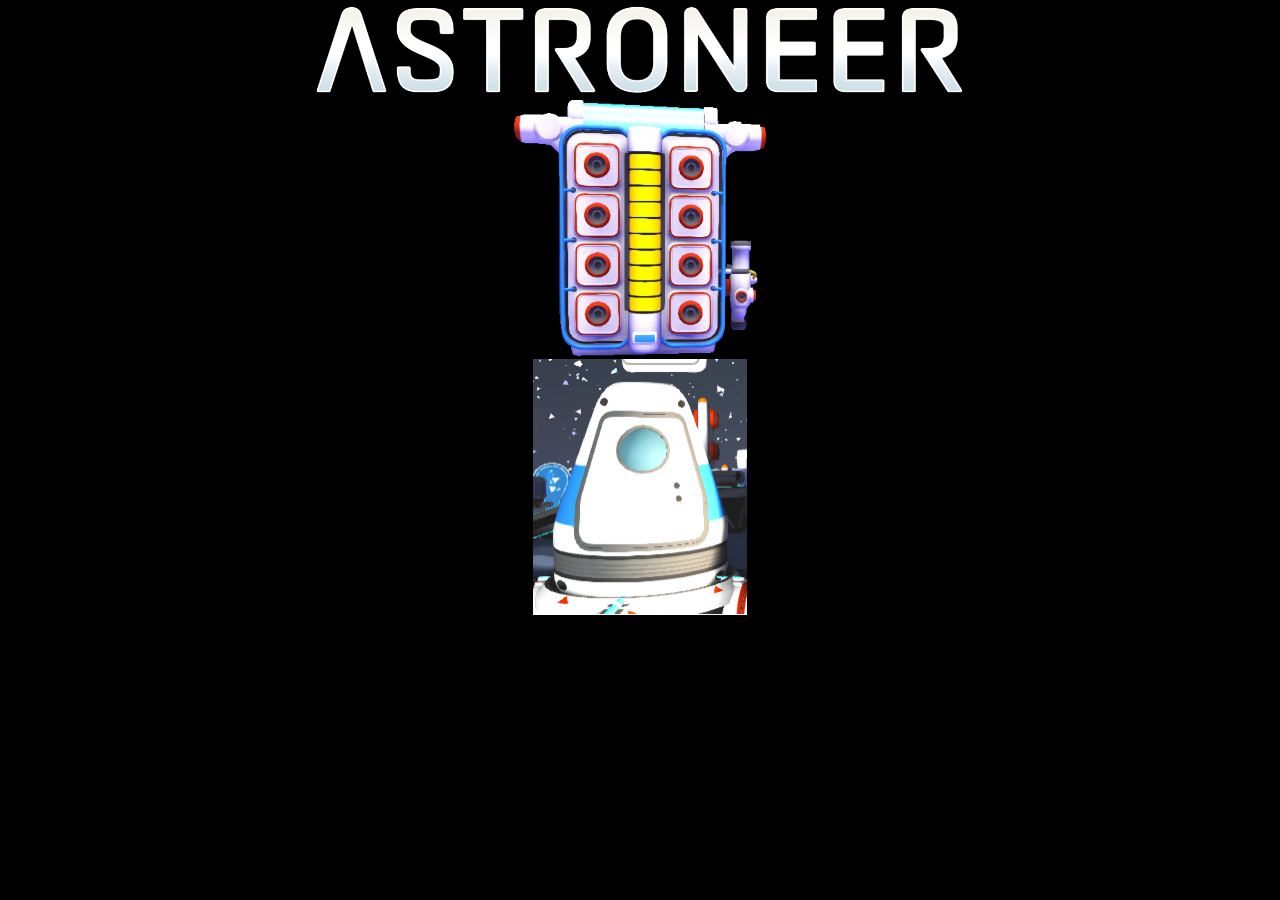
<file: projects/AstroneersGuide/AstroneersGuide.html>
<!DOCTYPE HTML>
<html>

<!-- ======================HEAD====================== -->
<head>
	<title>Astroneer's Guide</title>

	<meta name="Keywords" content="Astroneer's Guide">
	<meta name="Description" content="Astroneer's Guide">

	<meta name="viewport" content="width=device-width, maximum-scale=1.0, minimum-scale=1.0, initial-scale=1">
	<link rel="stylesheet" type="text/css" href="mobileFirst.css">
	<link rel="stylesheet" type="text/css" media="only screen and (min-width:800px)" href="main.css">

	<script src="script.js"></script>
</head>

<!-- ======================BODY====================== -->
<body onload="init()">

<div id="content">
	<div id="header">
		<img src="images/AstroneerLogo.png">
	</div>

	<!-- ======================BACKPACK====================== -->
	<img src="images/backpack.png" class="mainImage" onclick="toggleAccordion(this)">

	<div class="accordion hidden">
		<div class="listItem splitBackpack">
			<img src="images/resources/small/resource-compound.png">
			<h1>Compound</h1>
			<div style="clear: both"></div>
		</div>
		<div class="listItem splitBackpack">
			<img src="images/resources/small/resource-resin.png">
			<h1>Resin</h1>
			<div style="clear: both"></div>
		</div>
		<div class="listItem splitBackpack">
			<img src="images/resources/small/resource-organic.png">
			<h1>Organic</h1>
			<div style="clear: both"></div>
		</div>
		<div class="listItem splitBackpack">
			<img src="images/resources/small/resource-laterite.png">
			<h1>Laterite</h1>
			<div style="clear: both"></div>
		</div>
		<div class="listItem splitBackpack">
			<img src="images/resources/small/resource-malachite.png">
			<h1>Malachite</h1>
			<div style="clear: both"></div>
		</div>
		<div class="listItem splitBackpack">
			<img src="images/resources/small/resource-ammonium.png">
			<h1>Ammonium</h1>
			<div style="clear: both"></div>
		</div>
		<div class="listItem splitBackpack">
			<img src="images/resources/small/resource-aluminium.png">
			<h1>Aluminium</h1>
			<div style="clear: both"></div>
		</div>
		<div class="listItem splitBackpack">
			<img src="images/resources/small/resource-copper.png">
			<h1>Copper</h1>
			<div style="clear: both"></div>
		</div>
		<div class="listItem splitBackpack">
			<img src="images/resources/small/resource-titanium.png">
			<h1>Titanium</h1>
			<div style="clear: both"></div>
		</div>
		<div class="listItem splitBackpack">
			<img src="images/resources/small/resource-coal.png">
			<h1>Coal</h1>
			<div style="clear: both"></div>
		</div>
		<div class="listItem splitBackpack">
			<img src="images/resources/small/resource-lithium.png">
			<h1>Lithium</h1>
			<div style="clear: both"></div>
		</div>

		<div style="clear: both"></div>
	</div>

	<!-- ======================HABITAT====================== -->
	<img src="images/habitat.png" class="mainImage" onclick="toggleAccordion(this)">

	<div class="accordion hidden" style="overflow-x: scroll; overflow-y: hidden;">
		<div class="listItem splitBackpack">
			<img src="images/resources/small/resource-compound.png">
			<h1>Compound</h1>
			<div style="clear: both"></div>
		</div>
	</div>

</div>

<body>
</file>
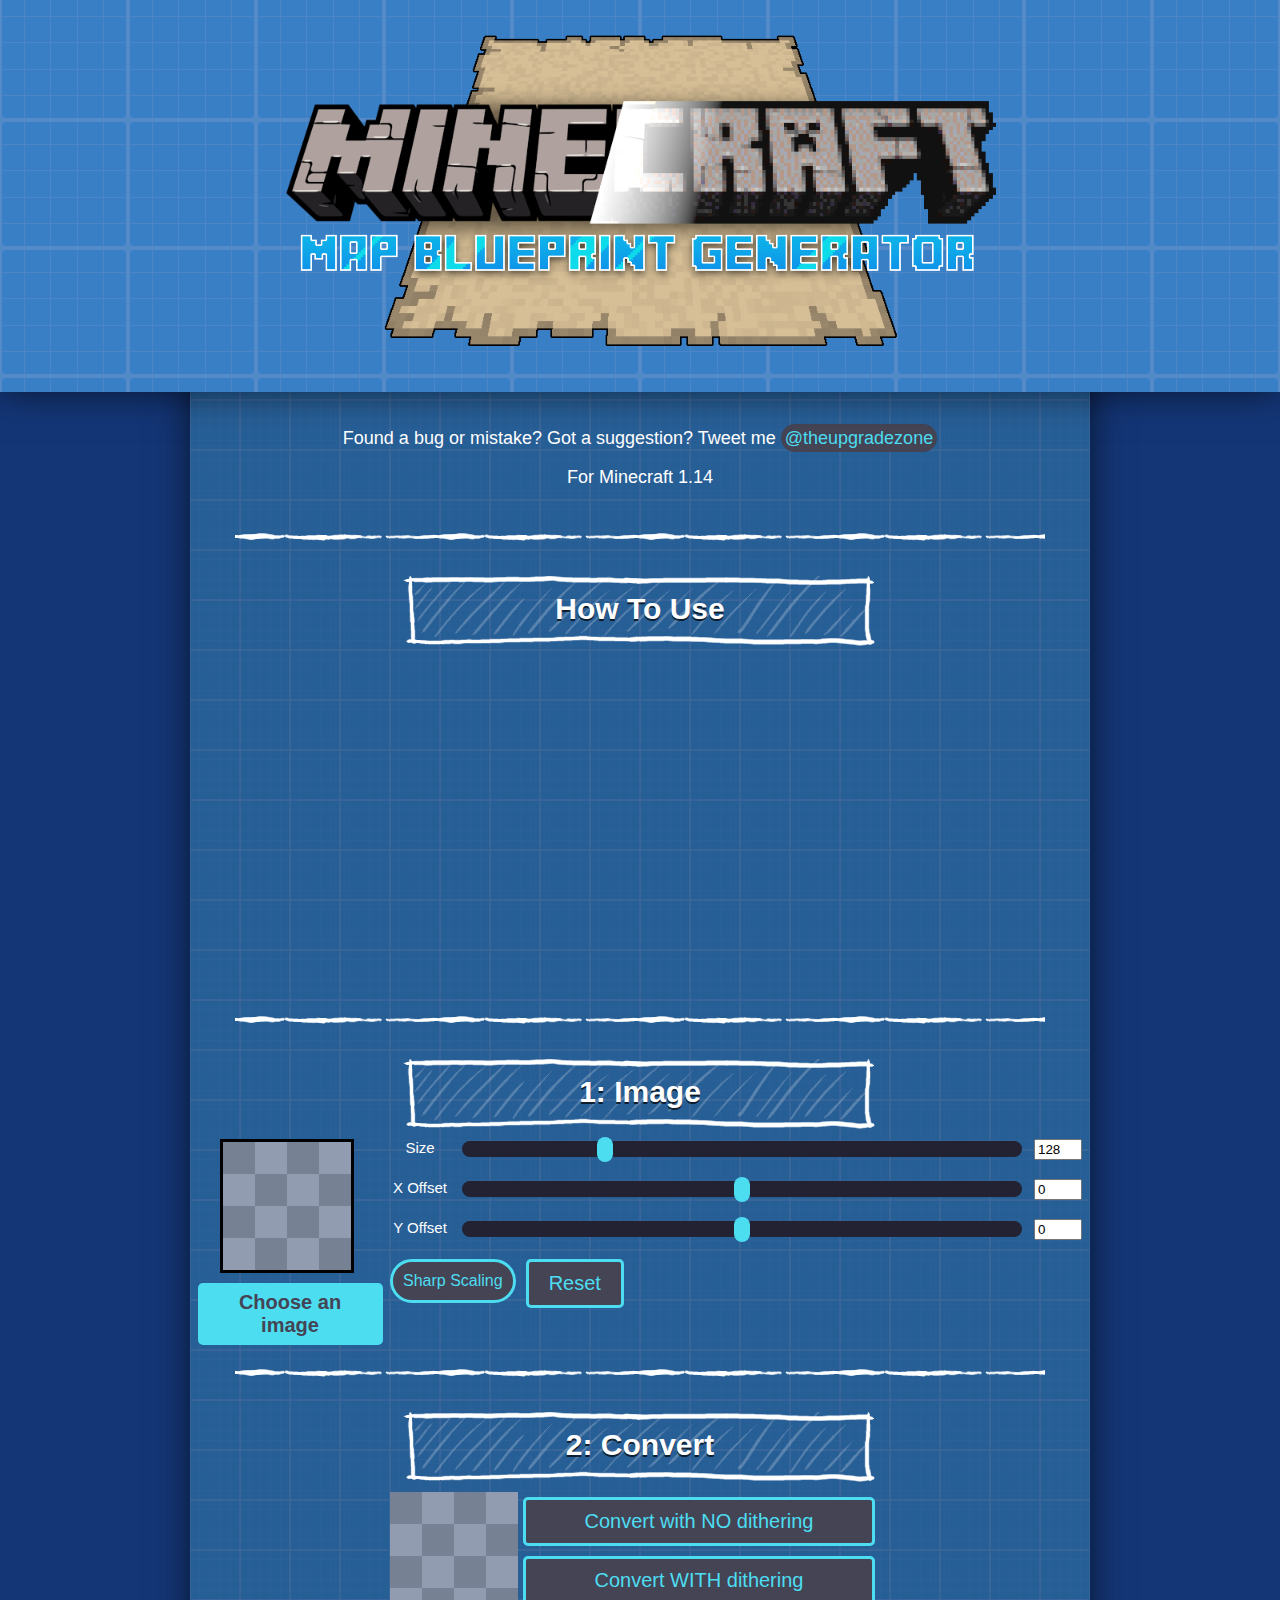
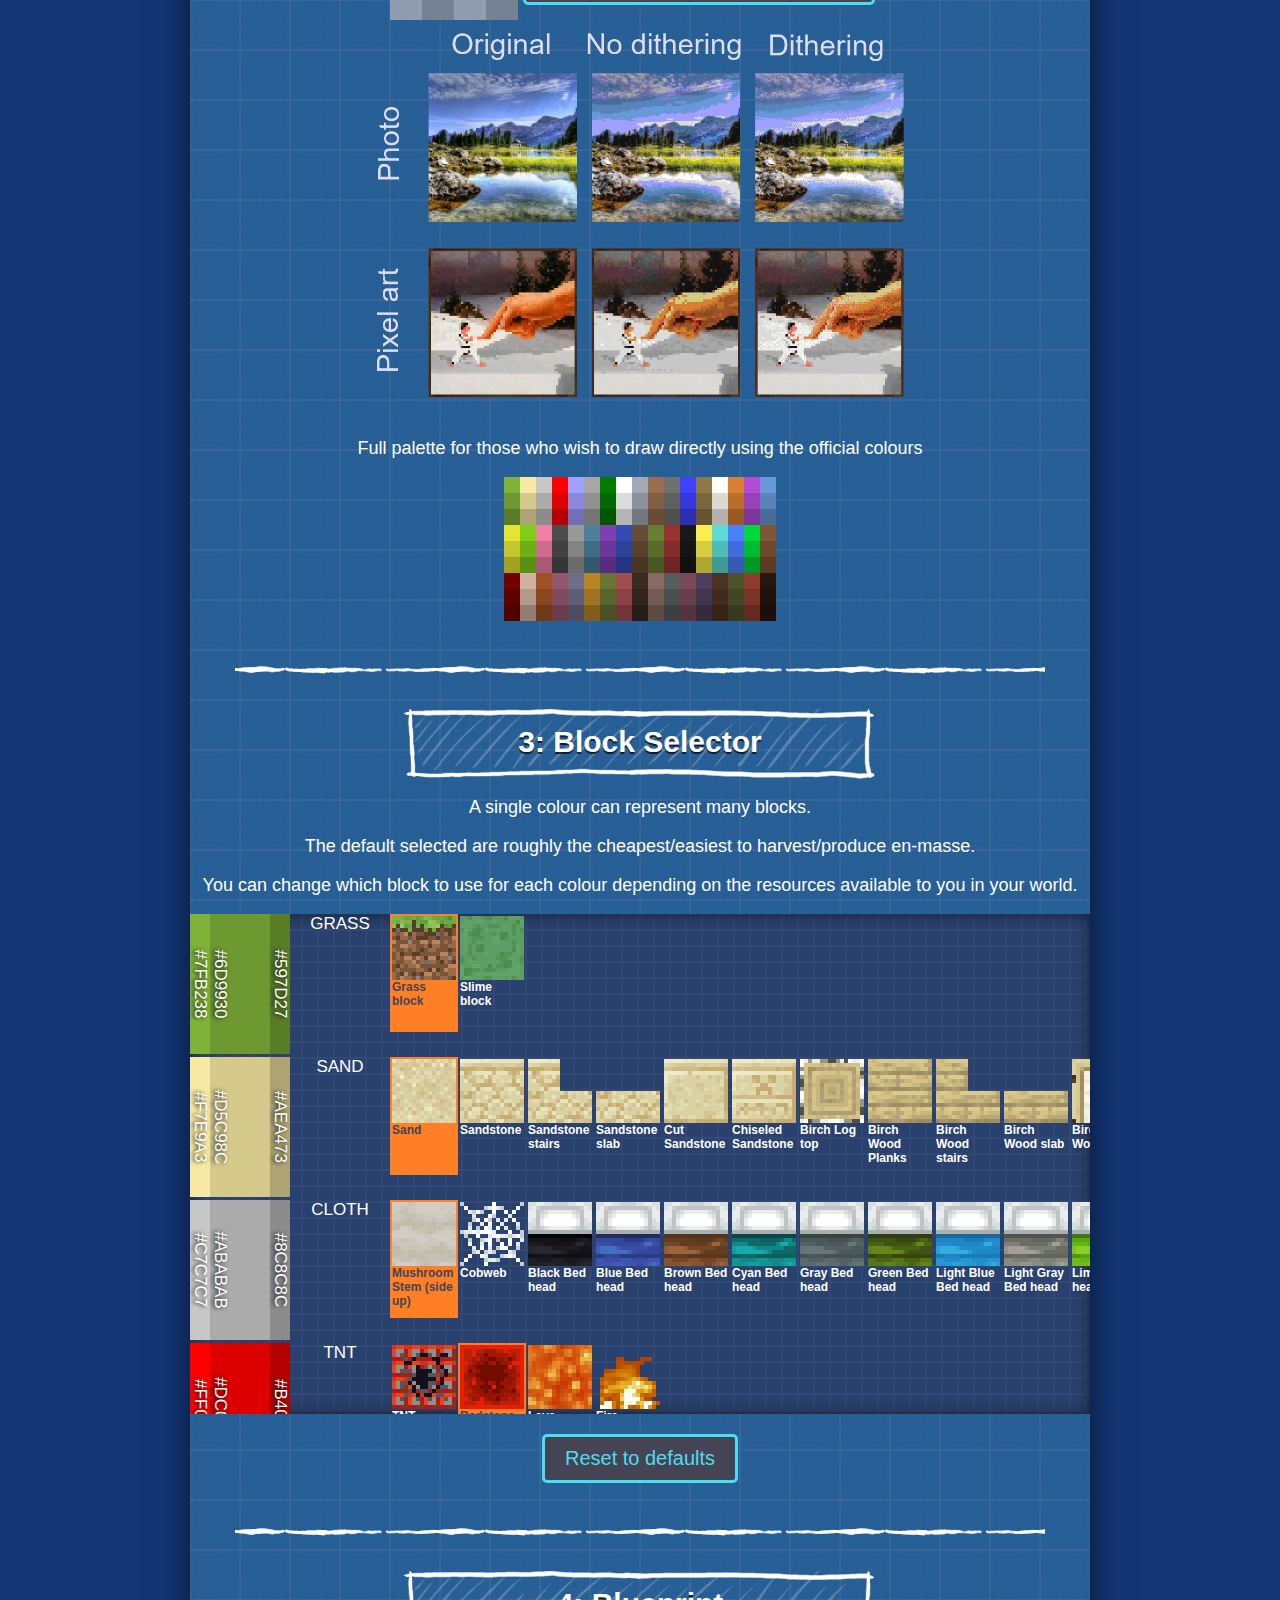
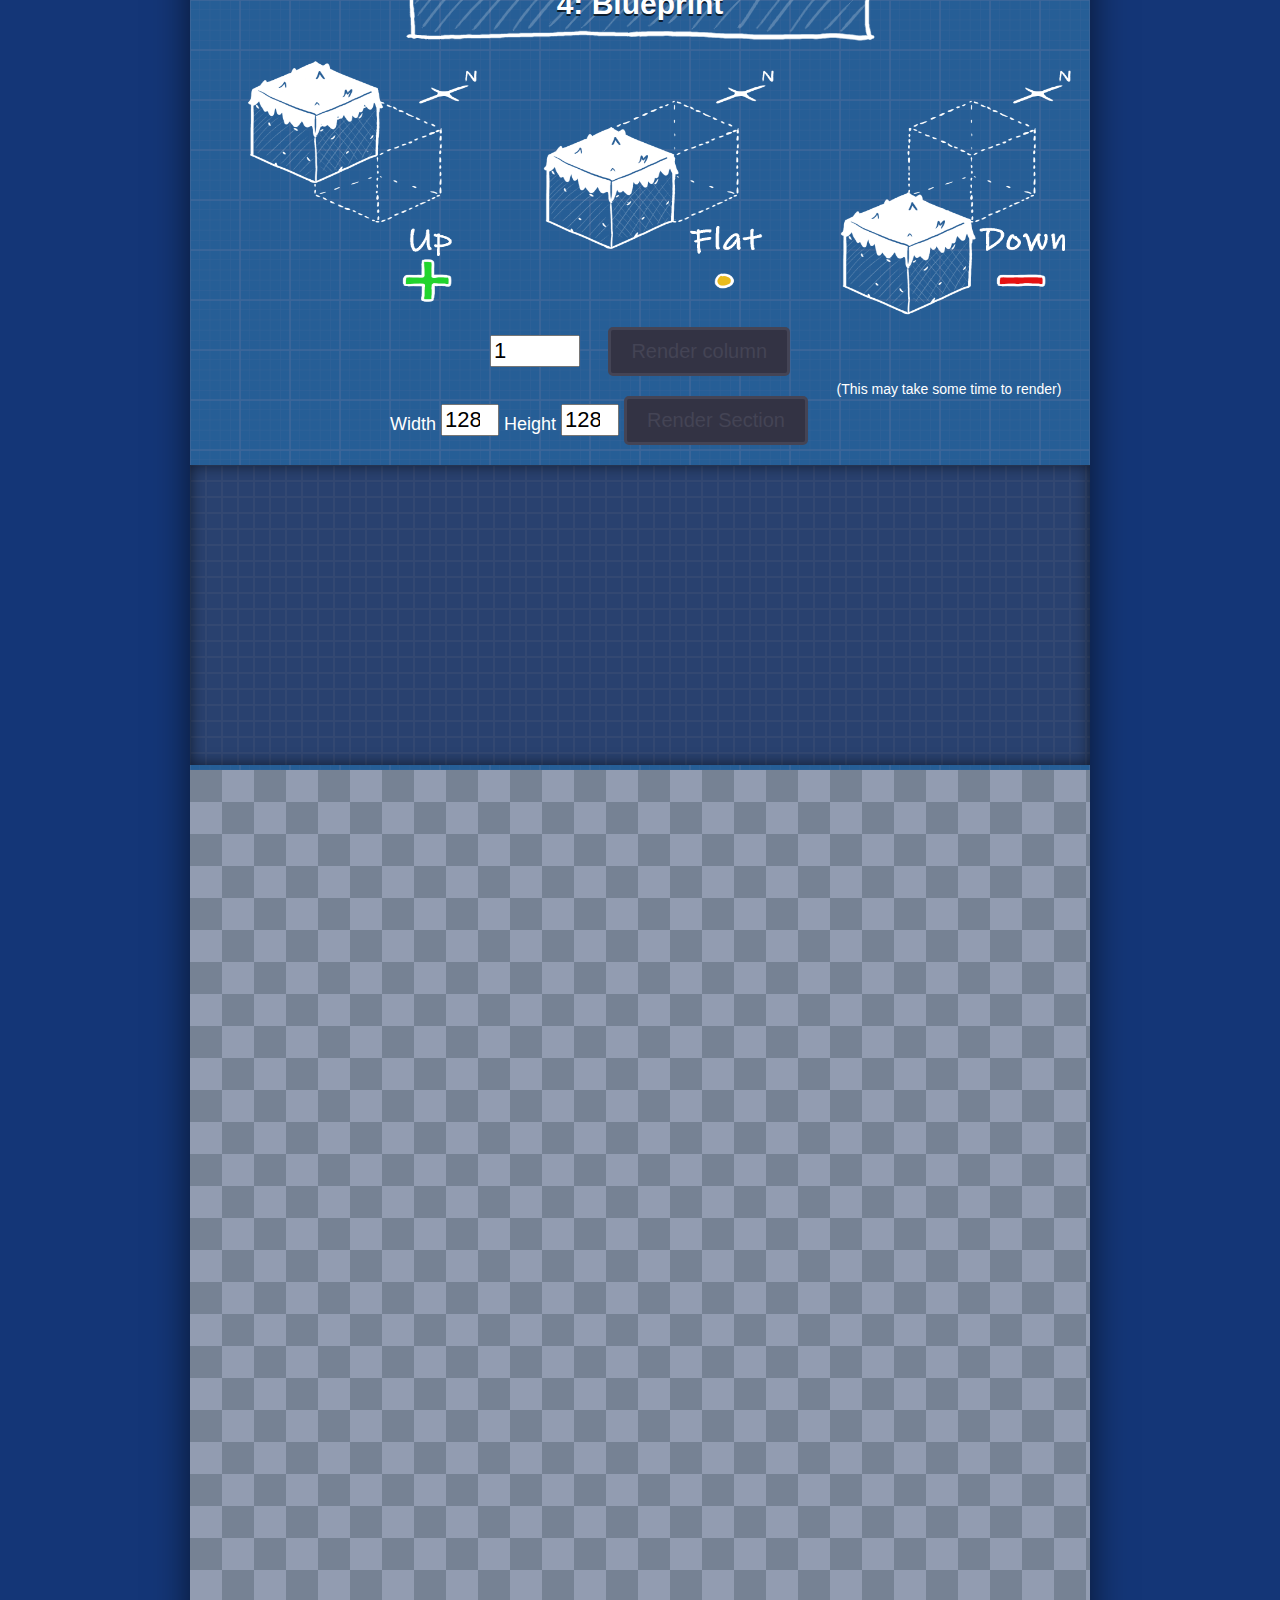
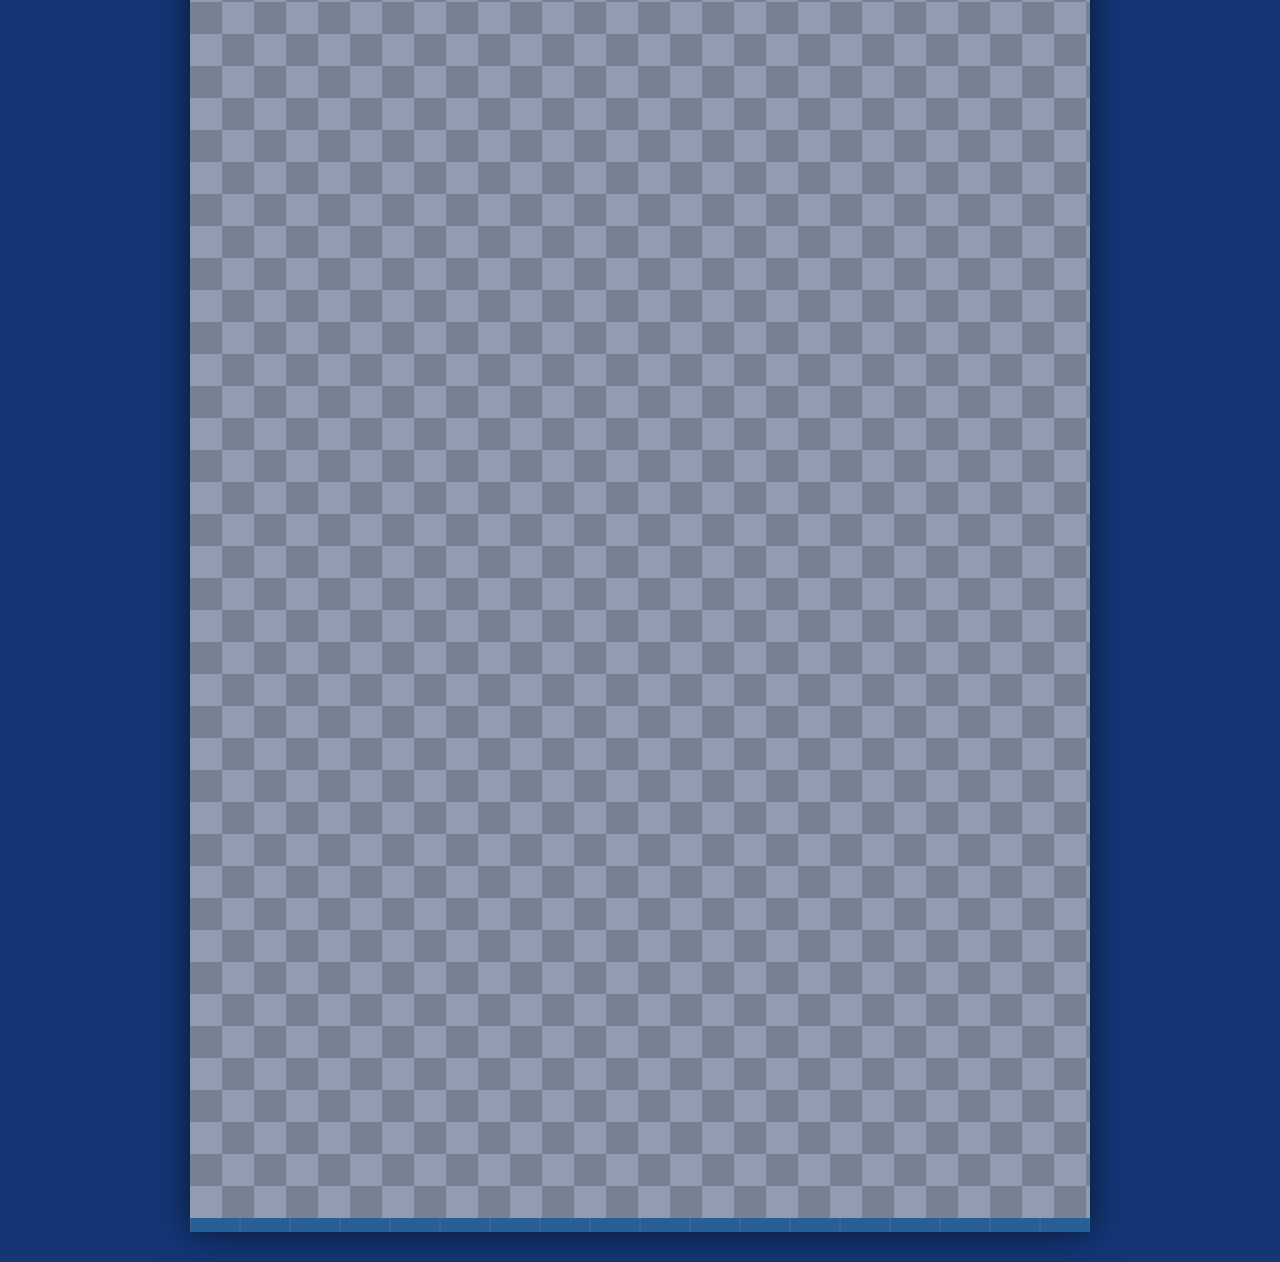
<file: projects/MinecraftMapInstructionGen/MinecraftMapInstructionGen.html>
<!DOCTYPE html>
<html>
<head>
	<link rel="stylesheet" href="style.css?v=1">
</head>
<script>

/* //Map array
[
[{id:0, shade:0},{id:0, shade:0},{id:0, shade:0},{id:0, shade:0},...],
[{id:0, shade:0},{id:0, shade:0},{id:0, shade:0},{id:0, shade:0},...],
[{id:0, shade:0},{id:0, shade:0},{id:0, shade:0},{id:0, shade:0},...],
[{id:0, shade:0},{id:0, shade:0},{id:0, shade:0},{id:0, shade:0},...],
[{id:0, shade:0},{id:0, shade:0},{id:0, shade:0},{id:0, shade:0},...],
[{id:0, shade:0},{id:0, shade:0},{id:0, shade:0},{id:0, shade:0},...],
[{id:0, shade:0},{id:0, shade:0},{id:0, shade:0},{id:0, shade:0},...]
...
...
]
*/
var array_map = [];

//Block file names CSV. Just paste the CSV here then replace each newline with ';'
var csv_blocks = "grass_block_side,slime_block,,,,,,,,,,,,,,,,,,,,,,,,,,,,,,,,,,,;sand,sandstone,sandstone_stairs,sandstone_slab,cut_sandstone,chiseled_sandstone,birch_log_top,birch_planks,birch_planks_stairs,birch_planks_slab,birch_door_top,birch_fence,birch_fence_gate,mushroom_block_inside,bone_block_top,glowstone,end_stone,end_stone_bricks,,,,,,,,,,,,,,,,,,,;mushroom_stem,cobweb,black_bed_head,blue_bed_head,brown_bed_head,cyan_bed_head,gray_bed_head,green_bed_head,light_blue_bed_head,light_gray_bed_head,lime_bed_head,magenta_bed_head,orange_bed_head,pink_bed_head,purple_bed_head,red_bed_head,white_bed_head,yellow_bed_head,,,,,,,,,,,,,,,,,,,;tnt_top,redstone_block,lava_still,fire_0,,,,,,,,,,,,,,,,,,,,,,,,,,,,,,,,,;ice,frosted_ice_0,packed_ice,,,,,,,,,,,,,,,,,,,,,,,,,,,,,,,,,,;iron_block,iron_pressure_plate,iron_door_top,iron_trapdoor,iron_bars,anvil_top,brewing_stand,,,,,,,,,,,,,,,,,,,,,,,,,,,,,,;oak_leaves,oak_sapling,tall_grass_top,poppy,lily_pad,wheat_stage7,carrots_stage3,potatoes_stage3,beetroots_stage3,sugar_cane,pumpkin_stem,melon_stem,cactus_side,vine,cocoa_stage2,red_mushroom,,,,,,,,,,,,,,,,,,,,,;white_wool,white_wool_carpet,snow,snow_layer,white_stained_glass,white_stained_glass_pane,white_bed_foot,white_glazed_terracotta,white_concrete,white_concrete_powder,,,,,,,,,,,,,,,,,,,,,,,,,,,;clay,infested_stone,infested_cobblestone,infested_stone_bricks,infested_mossy_stone_bricks,infested_cracked_stone_bricks,infested_chiseled_stone_bricks,,,,,,,,,,,,,,,,,,,,,,,,,,,,,,;dirt,coarse_dirt,farmland,grass_path_side,jungle_log_top,jungle_planks,jungle_planks_stairs,jungle_planks_slab,jungle_door_top,jungle_fence,jungle_fence_gate,brown_mushroom_block,jukebox_top,granite,polished_granite,,,,,,,,,,,,,,,,,,,,,,;cobblestone,cobblestone_stairs,cobblestone_slab,cobblestone_wall,mossy_cobblestone,mossy_cobblestone_wall,stone,stone_slab,stone_bricks,stone_bricks_stairs,stone_bricks_slab,cracked_stone_bricks,chiseled_stone_bricks,mossy_stone_bricks,gravel,andesite,polished_andesite,coal_ore,iron_ore,gold_ore,redstone_ore,lapis_ore,diamond_ore,emerald_ore,bedrock,furnace_front,dispenser_front,dropper_front,hopper,observer_front,acacia_log,stone_pressure_plate,cauldron_side,piston_top,piston_top_sticky,ender_chest,spawner;water,,,,,,,,,,,,,,,,,,,,,,,,,,,,,,,,,,,,;oak_log_top,oak_planks,oak_planks_stairs,oak_planks_slab,oak_door_top,oak_fence,oak_fence_gate,wooden_pressure_plate,crafting_table_front,bookshelf,note_block,dead_bush,oak_trapdoor,sign,chest,trapped_chest,banner,daylight_detector_top,,,,,,,,,,,,,,,,,,,;birch_log,diorite,polished_diorite,quartz_block_top,chiseled_quartz_block,quartz_pillar,quartz_block_stairs,quartz_block_slab,sea_lantern,,,,,,,,,,,,,,,,,,,,,,,,,,,,;acacia_log_top,acacia_planks,acacia_planks_stairs,acacia_planks_slab,pumpkin_side,jack_o_lantern,red_sand,red_sandstone,cut_red_sandstone,chiseled_red_sandstone,red_sandstone_stairs,red_sandstone_slab,terracotta,orange_wool,orange_wool_carpet,orange_stained_glass,orange_stained_glass_pane,orange_concrete,orange_concrete_powder,orange_glazed_terracotta,orange_bed_foot,,,,,,,,,,,,,,,,;purpur_block,purpur_pillar,purpur_block_stairs,purpur_block_slab,magenta_wool,magenta_wool_carpet,magenta_stained_glass,magenta_stained_glass_pane,magenta_concrete,magenta_concrete_powder,magenta_glazed_terracotta,magenta_bed_foot,,,,,,,,,,,,,,,,,,,,,,,,,;light_blue_wool,light_blue_wool_carpet,light_blue_stained_glass,light_blue_stained_glass_pane,light_blue_concrete,light_blue_concrete_powder,light_blue_glazed_terracotta,light_blue_bed_foot,,,,,,,,,,,,,,,,,,,,,,,,,,,,,;hay_block_side,sponge,wet_sponge,yellow_wool,yellow_wool_carpet,yellow_stained_glass,yellow_stained_glass_pane,yellow_concrete,yellow_concrete_powder,yellow_glazed_terracotta,yellow_bed_foot,,,,,,,,,,,,,,,,,,,,,,,,,,;melon_side,lime_wool,lime_wool_carpet,lime_stained_glass,lime_stained_glass_pane,lime_concrete,lime_concrete_powder,lime_glazed_terracotta,lime_bed_foot,,,,,,,,,,,,,,,,,,,,,,,,,,,,;pink_wool,pink_wool_carpet,pink_stained_glass,pink_stained_glass_pane,pink_concrete,pink_concrete_powder,pink_glazed_terracotta,pink_bed_foot,,,,,,,,,,,,,,,,,,,,,,,,,,,,,;gray_wool,gray_wool_carpet,gray_stained_glass,gray_stained_glass_pane,gray_concrete,gray_concrete_powder,gray_glazed_terracotta,gray_bed_foot,,,,,,,,,,,,,,,,,,,,,,,,,,,,,;structure_block,light_gray_wool,light_gray_wool_carpet,light_gray_stained_glass,light_gray_stained_glass_pane,light_gray_concrete,light_gray_concrete_powder,light_gray_glazed_terracotta,light_gray_bed_foot,,,,,,,,,,,,,,,,,,,,,,,,,,,,;prismarine,cyan_wool,cyan_wool_carpet,cyan_stained_glass,cyan_stained_glass_pane,cyan_concrete,cyan_concrete_powder,cyan_glazed_terracotta,cyan_bed_foot,,,,,,,,,,,,,,,,,,,,,,,,,,,,;repeating_command_block_front,mycelium_side,purple_wool,purple_wool_carpet,purple_stained_glass,purple_stained_glass_pane,purple_concrete,purple_concrete_powder,purple_glazed_terracotta,purple_bed_foot,,,,,,,,,,,,,,,,,,,,,,,,,,,;blue_wool,blue_wool_carpet,blue_stained_glass,blue_stained_glass_pane,blue_concrete,blue_concrete_powder,blue_glazed_terracotta,blue_bed_foot,,,,,,,,,,,,,,,,,,,,,,,,,,,,,;dark_oak_log_top,dark_oak_log,dark_oak_planks,dark_oak_planks_stairs,dark_oak_planks_slab,dark_oak_door_top,dark_oak_fence,dark_oak_fence_gate,spruce_log,command_block_front,soul_sand,brown_wool,brown_wool_carpet,brown_stained_glass,brown_stained_glass_pane,brown_concrete,brown_concrete_powder,brown_glazed_terracotta,brown_bed_foot,,,,,,,,,,,,,,,,,,;chain_command_block_front,end_portal_frame_top,green_wool,green_wool_carpet,green_stained_glass,green_stained_glass_pane,green_concrete,green_concrete_powder,green_glazed_terracotta,green_bed_foot,,,,,,,,,,,,,,,,,,,,,,,,,,,;bricks,bricks_slab,bricks_stairs,nether_wart_block,nether_wart_stage2,enchanting_table_side,red_wool,red_wool_carpet,red_stained_glass,red_stained_glass_pane,red_concrete,red_concrete_powder,red_glazed_terracotta,red_bed_foot,,,,,,,,,,,,,,,,,,,,,,,;coal_block,obsidian,dragon_egg,end_gateway,end_portal,black_wool,black_wool_carpet,black_stained_glass,black_stained_glass_pane,black_concrete,black_concrete_powder,black_glazed_terracotta,black_bed_foot,,,,,,,,,,,,,,,,,,,,,,,,;gold_block,gold_pressure_plate,,,,,,,,,,,,,,,,,,,,,,,,,,,,,,,,,,,;diamond_block,prismarine_bricks,dark_prismarine,beacon,,,,,,,,,,,,,,,,,,,,,,,,,,,,,,,,,;lapis_block,,,,,,,,,,,,,,,,,,,,,,,,,,,,,,,,,,,,;emerald_block,,,,,,,,,,,,,,,,,,,,,,,,,,,,,,,,,,,,;spruce_log_top,spruce_planks,spruce_planks_stairs,spruce_planks_slab,spruce_door_top,spruce_fence,spruce_fence_gate,oak_log,jungle_log,podzol_side,,,,,,,,,,,,,,,,,,,,,,,,,,,;netherrack,nether_bricks,nether_bricks_stairs,nether_bricks_fence,red_nether_bricks,nether_quartz_ore,magma,,,,,,,,,,,,,,,,,,,,,,,,,,,,,,;white_terracotta,,,,,,,,,,,,,,,,,,,,,,,,,,,,,,,,,,,,;orange_terracotta,,,,,,,,,,,,,,,,,,,,,,,,,,,,,,,,,,,,;magenta_terracotta,,,,,,,,,,,,,,,,,,,,,,,,,,,,,,,,,,,,;light_blue_terracotta,,,,,,,,,,,,,,,,,,,,,,,,,,,,,,,,,,,,;yellow_terracotta,,,,,,,,,,,,,,,,,,,,,,,,,,,,,,,,,,,,;lime_terracotta,,,,,,,,,,,,,,,,,,,,,,,,,,,,,,,,,,,,;pink_terracotta,,,,,,,,,,,,,,,,,,,,,,,,,,,,,,,,,,,,;gray_terracotta,,,,,,,,,,,,,,,,,,,,,,,,,,,,,,,,,,,,;light_gray_terracotta,,,,,,,,,,,,,,,,,,,,,,,,,,,,,,,,,,,,;cyan_terracotta,,,,,,,,,,,,,,,,,,,,,,,,,,,,,,,,,,,,;purple_terracotta,,,,,,,,,,,,,,,,,,,,,,,,,,,,,,,,,,,,;blue_terracotta,,,,,,,,,,,,,,,,,,,,,,,,,,,,,,,,,,,,;brown_terracotta,,,,,,,,,,,,,,,,,,,,,,,,,,,,,,,,,,,,;green_terracotta,,,,,,,,,,,,,,,,,,,,,,,,,,,,,,,,,,,,;red_terracotta,,,,,,,,,,,,,,,,,,,,,,,,,,,,,,,,,,,,;black_terracotta,,,,,,,,,,,,,,,,,,,,,,,,,,,,,,,,,,,,";


//Block real names CSV
var csv_blockLabels = "Grass block,Slime block,,,,,,,,,,,,,,,,,,,,,,,,,,,,,,,,,,,;Sand,Sandstone,Sandstone stairs,Sandstone slab,Cut Sandstone,Chiseled Sandstone,Birch Log top,Birch Wood Planks,Birch Wood stairs,Birch Wood slab,Birch Wood door,Birch Wood fence,Birch Wood fence gate,Mushroom block (spores facing up),Bone block,Glowstone,End Stone,End Stone Bricks,,,,,,,,,,,,,,,,,,,;Mushroom Stem (side up),Cobweb,Black Bed head,Blue Bed head,Brown Bed head,Cyan Bed head,Gray Bed head,Green Bed head,Light Blue Bed head,Light Gray Bed head,Lime Bed head,Magenta Bed head,Orange Bed head,Pink Bed head,Purple Bed head,Red Bed head,White Bed head,Yellow Bed head,,,,,,,,,,,,,,,,,,,;TNT,Redstone Block,Lava,Fire,,,,,,,,,,,,,,,,,,,,,,,,,,,,,,,,,;Ice,Frosted Ice (from ice boots),Packed Ice,,,,,,,,,,,,,,,,,,,,,,,,,,,,,,,,,,;Iron Block,Iron Pressure Plate,Iron door,Iron trapdoor,Iron Bars,Anvil,Brewing Stand,,,,,,,,,,,,,,,,,,,,,,,,,,,,,,;Any leaves,Any sapling,Tall Grass,Any Flower,Lily Pad,Wheat,Carrots,Potatoes,Beetroots,Sugar Cane,Pumpkin Stem,Melon Stem,Cactus,Vines,Cocoa Beans,Mushrooms,,,,,,,,,,,,,,,,,,,,,;White Wool,White Carpet,Snow Block,Snow layer,White Stained Glass,White Stained Glass Pane,White Bed Foot,White Glazed Terracotta,White Concrete,White Concrete Powder,,,,,,,,,,,,,,,,,,,,,,,,,,,;Clay,Infested Stone,Infested Cobblestone,Infested Stone Bricks,Infested Mossy Stone Bricks,Infested Cracked Stone Bricks,Infested Chiseled Stone Bricks,,,,,,,,,,,,,,,,,,,,,,,,,,,,,,;Dirt,Coarse Dirt,Farmland,Path Block,Jungle Log Top,Jungle Wood Planks,Jungle Wood stairs,Jungle Wood slab,Jungle Wood door,Jungle Wood fence,Jungle Wood fence gate,Brown Mushroom Block,Jukebox,Granite,Polished Granite,,,,,,,,,,,,,,,,,,,,,,;Cobblestone,Cobblestone stairs,Cobblestone slab,Cobblestone Wall,Mossy Cobblestone,Mossy Cobblestone Wall,Stone,Stone slab,Stone Bricks,Stone Bricks stairs,Stone Bricks slab,Cracked Stone Bricks,Chiseled Stone Bricks,Mossy Stone Bricks,Gravel,Andesite,Polished Andesite,Coal Ore,Iron Ore,Gold Ore,Redstone Ore,Lapis Ore,Diamond Ore,Emerald Ore,Bedrock,Furnace,Dispenser,Dropper,Hopper,Observer,Acacia Log bark,Stone Pressure Plate,Cauldron,Piston,Sticky Piston,Ender Chest,Monster Spawner;Water,,,,,,,,,,,,,,,,,,,,,,,,,,,,,,,,,,,,;Oak Log Top,Oak Wood Planks,Oak Wood stairs,Oak Wood slab,Oak Wood door,Oak Wood fence,Oak Wood fence gate,Wooden Pressure Plate,Crafting Table,Bookshelf,Note Block,Dead Bush,Any trapdoor,Any Sign,Chest,Trapped Chest,Banner,Daylight Detector,,,,,,,,,,,,,,,,,,,;Birch Log bark,Diorite,Polished Diorite,Quartz Block,Chiseled Quartz Block,Quartz Pillar Block,Quartz Block stairs,Quartz Block slab,Sea Lantern,,,,,,,,,,,,,,,,,,,,,,,,,,,,;Acacia Log Top,Acacia Wood Planks,Acacia Wood stairs,Acacia Wood slab,Pumpkin,Jack-o-Lantern,Red Sand,Red Sandstone,Cut Red Sandstone,Chiseled Red Sandstone,Red Sandstone stairs,Red Sandstone slab,Terracotta,Orange Wool,Orange Carpet,Orange Stained Glass,Orange Stained Glass Pane,Orange Concrete,Orange Concrete Powder,Orange Glazed Terracotta,Orange Bed foot,,,,,,,,,,,,,,,,;Purpur Block,Purpur Pillar,Purpur Block stairs,Purpur block slab,Magenta Wool,Magenta Carpet,Magenta Stained Glass,Magenta Stained Glass Pane,Magenta Concrete,Magenta Concrete Powder,Magenta Glazed Terracotta,Magenta Bed foot,,,,,,,,,,,,,,,,,,,,,,,,,;Light Blue Wool,Light Blue Carpet,Light Blue Stained Glass,Light Blue Stained Glass Pane,Light Blue Concrete,Light Blue Concrete Powder,Light Blue Glazed Terracotta,Light Blue Bed foot,,,,,,,,,,,,,,,,,,,,,,,,,,,,,;Hay Block,Sponge,Wet Sponge,Yellow Wool,Yellow Carpet,Yellow Stained Glass,Yellow Stained Glass Pane,Yellow Concrete,Yellow Concrete Powder,Yellow Glazed Terracotta,Yellow Bed foot,,,,,,,,,,,,,,,,,,,,,,,,,,;Melon,Lime Wool,Lime Carpet,Lime Stained Glass,Lime Stained Glass Pane,Lime Concrete,Lime Concrete Powder,Lime Glazed Terracotta,Lime Bed foot,,,,,,,,,,,,,,,,,,,,,,,,,,,,;Pink Wool,Pink Carpet,Pink Stained Glass,Pink Stained Glass Pane,Pink Concrete,Pink Concrete Powder,Pink Glazed Terracotta,Pink Bed foot,,,,,,,,,,,,,,,,,,,,,,,,,,,,,;Gray Wool,Gray Carpet,Gray Stained Glass,Gray Stained Glass Pane,Gray Concrete,Gray Concrete Powder,Gray Glazed Terracotta,Gray Bed foot,,,,,,,,,,,,,,,,,,,,,,,,,,,,,;Structure Block,Light Gray Wool,Light Gray Carpet,Light Gray Stained Glass,Light Gray Stained Glass Pane,Light Gray Concrete,Light Gray Concrete Powder,Light Gray Glazed Terracotta,Light Gray Bed foot,,,,,,,,,,,,,,,,,,,,,,,,,,,,;Prismarine,Cyan Wool,Cyan Carpet,Cyan Stained Glass,Cyan Stained Glass Pane,Cyan Concrete,Cyan Concrete Powder,Cyan Glazed Terracotta,Cyan Bed foot,,,,,,,,,,,,,,,,,,,,,,,,,,,,;Repeating Command Block,Mycelium,Purple Wool,Purple Carpet,Purple Stained Glass,Purple Stained Glass Pane,Purple Concrete,Purple Concrete Powder,Purple Glazed Terracotta,Purple Bed Foot,,,,,,,,,,,,,,,,,,,,,,,,,,,;Blue Wool,Blue Carpet,Blue Stained Glass,Blue Stained Glass Pane,Blue Concrete,Blue Concrete Powder,Blue Glazed Terracotta,Blue Bed foot,,,,,,,,,,,,,,,,,,,,,,,,,,,,,;Dark Oak Log top,Dark Oak Log bark,Dark Oak Wood Planks,Dark Oak Wood stairs,Dark Oak Wood slab,Dark Oak Wood door,Dark Oak Wood fence,Dark Oak Wood fence gate,Spruce Log bark,Command Block,Soul Sand,Brown Wool,Brown Carpet,Brown Stained Glass,Brown Stained Glass Pane,Brown Concrete,Brown Concrete Powder,Brown Glazed Terracotta,Brown Bed foot,,,,,,,,,,,,,,,,,,;Chain Command Block,End Portal Frame,Green Wool,Green Carpet,Green Stained Glass,Green Stained Glass Pane,Green Concrete,Green Concrete Powder,Green Glazed Terracotta,Green Bed foot,,,,,,,,,,,,,,,,,,,,,,,,,,,;Bricks,Bricks slab,Bricks stairs,Nether Wart Block,Nether Wart,Enchanting Table,Red Wool,Red Carpet,Red Stained Glass,Red Stained Glass Pane,Red Concrete,Red Concrete Powder,Red Glazed Terracotta,Red Bed foot,,,,,,,,,,,,,,,,,,,,,,,;Coal Block,Obsidian,Dragon Egg,End Gateway,End Portal,Black Wool,Black Carpet,Black Stained Glass,Black Stained Glass Pane,Black Concrete,Black Concrete Powder,Black Glazed Terracotta,Black Bed foot,,,,,,,,,,,,,,,,,,,,,,,,;Gold Block,Gold Pressure Plate,,,,,,,,,,,,,,,,,,,,,,,,,,,,,,,,,,,;Diamond Block,Prismarine Bricks,Dark Prismarine,Beacon,,,,,,,,,,,,,,,,,,,,,,,,,,,,,,,,,;Lapis Lazuli Block,,,,,,,,,,,,,,,,,,,,,,,,,,,,,,,,,,,,;Emeral Block,,,,,,,,,,,,,,,,,,,,,,,,,,,,,,,,,,,,;Spruce Log top,Spruce Wood Planks,Spruce Wood stairs,Spruce Wood slab,Spruce Wood door,Spruce Wood fence,Spruce Wood fence gate,Oak Log bark,Jungle Log bark,Podzol,,,,,,,,,,,,,,,,,,,,,,,,,,,;Netherrack,Nether Bricks,Nether Bricks stairs,Nether Bricks slab,Red Nether Bricks,Nether Quartz Ore,Magma Block,,,,,,,,,,,,,,,,,,,,,,,,,,,,,,;White Terracotta,,,,,,,,,,,,,,,,,,,,,,,,,,,,,,,,,,,,;Orange Terracotta,,,,,,,,,,,,,,,,,,,,,,,,,,,,,,,,,,,,;Magenta  Terracotta,,,,,,,,,,,,,,,,,,,,,,,,,,,,,,,,,,,,;Light Blue Terracotta,,,,,,,,,,,,,,,,,,,,,,,,,,,,,,,,,,,,;Yellow Terracotta,,,,,,,,,,,,,,,,,,,,,,,,,,,,,,,,,,,,;Lime Terracotta,,,,,,,,,,,,,,,,,,,,,,,,,,,,,,,,,,,,;Pink Terracotta,,,,,,,,,,,,,,,,,,,,,,,,,,,,,,,,,,,,;Gray Terracotta,,,,,,,,,,,,,,,,,,,,,,,,,,,,,,,,,,,,;Light Gray Terracotta,,,,,,,,,,,,,,,,,,,,,,,,,,,,,,,,,,,,;Cyan Terracotta,,,,,,,,,,,,,,,,,,,,,,,,,,,,,,,,,,,,;Purple Terracotta,,,,,,,,,,,,,,,,,,,,,,,,,,,,,,,,,,,,;Blue Terracotta,,,,,,,,,,,,,,,,,,,,,,,,,,,,,,,,,,,,;Brown Terracotta,,,,,,,,,,,,,,,,,,,,,,,,,,,,,,,,,,,,;Green Terracotta,,,,,,,,,,,,,,,,,,,,,,,,,,,,,,,,,,,,;Red Terracotta,,,,,,,,,,,,,,,,,,,,,,,,,,,,,,,,,,,,;Black Terracotta,,,,,,,,,,,,,,,,,,,,,,,,,,,,,,,,,,,,";


//Which block is selected for each colour?
var array_selectedBlocksDefault = [0,
0,0,0,1,0,
4,0,3,0,0,
2,0,3,1,4,
5,1,4,2,1,
1,2,2,3,1,
4,3,7,6,1,
1,0,0,3,0,
0,0,0,0,0,
0,0,0,0,0,
0,0,0,0,0,
0]
var array_selectedBlocks = [0,0,0,0,0,0,0,0,0,0,0,0,0,0,0,0,0,0,0,0,0,0,0,0,0,0,0,0,0,0,0,0,0,0,0,0,0,0,0,0,0,0,0,0,0,0,0,0,0,0,0,0]

var array_imageIDs = []; //The element IDs of each image

var array_blockCount = []; //How many blocks are used

var array_startingHeights = []; //The relative starting height for each column

//Block data array
var array_blockData = [
{name:"UNKNOWN", blocks:["unknown"], labels:["Unknown"]},
{name:"GRASS", blocks:[], labels:[]},
{name:"SAND", blocks:[], labels:[]},
{name:"CLOTH", blocks:[], labels:[]},
{name:"TNT", blocks:[], labels:[]},
{name:"ICE", blocks:[], labels:[]},
{name:"IRON", blocks:[], labels:[]},
{name:"FOLIAGE", blocks:[], labels:[]},
{name:"SNOW", blocks:[], labels:[]},
{name:"CLAY", blocks:[], labels:[]},
{name:"DIRT", blocks:[], labels:[]},
{name:"STONE", blocks:[], labels:[]},
{name:"WATER", blocks:[], labels:[]},
{name:"WOOD", blocks:[], labels:[]},
{name:"QUARTZ", blocks:[], labels:[]},
{name:"ADOBE", blocks:[], labels:[]},
{name:"MAGENTA", blocks:[], labels:[]},
{name:"LIGHT_BLUE", blocks:[], labels:[]},
{name:"YELLOW", blocks:[], labels:[]},
{name:"LIME", blocks:[], labels:[]},
{name:"PINK", blocks:[], labels:[]},
{name:"GRAY", blocks:[], labels:[]},
{name:"SILVER", blocks:[], labels:[]},
{name:"CYAN", blocks:[], labels:[]},
{name:"PURPLE", blocks:[], labels:[]},
{name:"BLUE", blocks:[], labels:[]},
{name:"BROWN", blocks:[], labels:[]},
{name:"GREEN", blocks:[], labels:[]},
{name:"RED", blocks:[], labels:[]},
{name:"BLACK", blocks:[], labels:[]},
{name:"GOLD", blocks:[], labels:[]},
{name:"DIAMOND", blocks:[], labels:[]},
{name:"LAPIS", blocks:[], labels:[]},
{name:"EMERALD", blocks:[], labels:[]},
{name:"OBSIDIAN", blocks:[], labels:[]},
{name:"NETHERRACK", blocks:[], labels:[]},
{name:"WHITE_STAINED_HARDENED_CLAY", blocks:[], labels:[]},
{name:"ORANGE_STAINED_HARDENED_CLAY", blocks:[], labels:[]},
{name:"MAGENTA_STAINED_HARDENED_CLAY", blocks:[], labels:[]},
{name:"LIGHT_BLUE_STAINED_HARDENED_CLAY", blocks:[], labels:[]},
{name:"YELLOW_STAINED_HARDENED_CLAY", blocks:[], labels:[]},
{name:"LIME_STAINED_HARDENED_CLAY", blocks:[], labels:[]},
{name:"PINK_STAINED_HARDENED_CLAY", blocks:[], labels:[]},
{name:"GRAY_STAINED_HARDENED_CLAY", blocks:[], labels:[]},
{name:"SILVER_STAINED_HARDENED_CLAY", blocks:[], labels:[]},
{name:"CYAN_STAINED_HARDENED_CLAY", blocks:[], labels:[]},
{name:"PURPLE_STAINED_HARDENED_CLAY", blocks:[], labels:[]},
{name:"BLUE_STAINED_HARDENED_CLAY", blocks:[], labels:[]},
{name:"BROWN_STAINED_HARDENED_CLAY", blocks:[], labels:[]},
{name:"GREEN_STAINED_HARDENED_CLAY", blocks:[], labels:[]},
{name:"RED_STAINED_HARDENED_CLAY", blocks:[], labels:[]},
{name:"BLACK_STAINED_HARDENED_CLAY", blocks:[], labels:[]}
];

//Colour Array
var array_colours = [
{rgb:{r:0, g:0, b:0}, id:0, shade:0},
{rgb:{r:0, g:0, b:0}, id:0, shade:1},
{rgb:{r:0, g:0, b:0}, id:0, shade:2},
{rgb:{r:127, g:178, b:56}, id:1, shade:0},
{rgb:{r:109, g:153, b:48}, id:1, shade:1},
{rgb:{r:89, g:125, b:39}, id:1, shade:2},
{rgb:{r:247, g:233, b:163}, id:2, shade:0},
{rgb:{r:213, g:201, b:140}, id:2, shade:1},
{rgb:{r:174, g:164, b:115}, id:2, shade:2},
{rgb:{r:199, g:199, b:199}, id:3, shade:0},
{rgb:{r:171, g:171, b:171}, id:3, shade:1},
{rgb:{r:140, g:140, b:140}, id:3, shade:2},
{rgb:{r:255, g:0, b:0}, id:4, shade:0},
{rgb:{r:220, g:0, b:0}, id:4, shade:1},
{rgb:{r:180, g:0, b:0}, id:4, shade:2},
{rgb:{r:160, g:160, b:255}, id:5, shade:0},
{rgb:{r:138, g:138, b:220}, id:5, shade:1},
{rgb:{r:112, g:112, b:180}, id:5, shade:2},
{rgb:{r:167, g:167, b:167}, id:6, shade:0},
{rgb:{r:144, g:144, b:144}, id:6, shade:1},
{rgb:{r:117, g:117, b:117}, id:6, shade:2},
{rgb:{r:0, g:124, b:0}, id:7, shade:0},
{rgb:{r:0, g:106, b:0}, id:7, shade:1},
{rgb:{r:0, g:87, b:0}, id:7, shade:2},
{rgb:{r:255, g:255, b:255}, id:8, shade:0},
{rgb:{r:220, g:220, b:220}, id:8, shade:1},
{rgb:{r:180, g:180, b:180}, id:8, shade:2},
{rgb:{r:164, g:168, b:184}, id:9, shade:0},
{rgb:{r:141, g:144, b:158}, id:9, shade:1},
{rgb:{r:115, g:118, b:129}, id:9, shade:2},
{rgb:{r:151, g:109, b:77}, id:10, shade:0},
{rgb:{r:130, g:94, b:66}, id:10, shade:1},
{rgb:{r:106, g:76, b:54}, id:10, shade:2},
{rgb:{r:112, g:112, b:112}, id:11, shade:0},
{rgb:{r:96, g:96, b:96}, id:11, shade:1},
{rgb:{r:79, g:79, b:79}, id:11, shade:2},
{rgb:{r:64, g:64, b:255}, id:12, shade:0},
{rgb:{r:55, g:55, b:220}, id:12, shade:1},
{rgb:{r:45, g:45, b:180}, id:12, shade:2},
{rgb:{r:143, g:119, b:72}, id:13, shade:0},
{rgb:{r:123, g:102, b:62}, id:13, shade:1},
{rgb:{r:100, g:84, b:50}, id:13, shade:2},
{rgb:{r:255, g:252, b:245}, id:14, shade:0},
{rgb:{r:220, g:217, b:211}, id:14, shade:1},
{rgb:{r:180, g:177, b:172}, id:14, shade:2},
{rgb:{r:216, g:127, b:51}, id:15, shade:0},
{rgb:{r:186, g:109, b:44}, id:15, shade:1},
{rgb:{r:152, g:89, b:36}, id:15, shade:2},
{rgb:{r:178, g:76, b:216}, id:16, shade:0},
{rgb:{r:153, g:65, b:186}, id:16, shade:1},
{rgb:{r:125, g:53, b:152}, id:16, shade:2},
{rgb:{r:102, g:153, b:216}, id:17, shade:0},
{rgb:{r:88, g:132, b:186}, id:17, shade:1},
{rgb:{r:72, g:108, b:152}, id:17, shade:2},
{rgb:{r:229, g:229, b:51}, id:18, shade:0},
{rgb:{r:197, g:197, b:44}, id:18, shade:1},
{rgb:{r:161, g:161, b:36}, id:18, shade:2},
{rgb:{r:127, g:204, b:25}, id:19, shade:0},
{rgb:{r:109, g:176, b:21}, id:19, shade:1},
{rgb:{r:89, g:144, b:17}, id:19, shade:2},
{rgb:{r:242, g:127, b:165}, id:20, shade:0},
{rgb:{r:208, g:109, b:142}, id:20, shade:1},
{rgb:{r:170, g:89, b:116}, id:20, shade:2},
{rgb:{r:76, g:76, b:76}, id:21, shade:0},
{rgb:{r:65, g:65, b:65}, id:21, shade:1},
{rgb:{r:53, g:53, b:53}, id:21, shade:2},
{rgb:{r:153, g:153, b:153}, id:22, shade:0},
{rgb:{r:132, g:132, b:132}, id:22, shade:1},
{rgb:{r:108, g:108, b:108}, id:22, shade:2},
{rgb:{r:76, g:127, b:153}, id:23, shade:0},
{rgb:{r:65, g:109, b:132}, id:23, shade:1},
{rgb:{r:53, g:89, b:108}, id:23, shade:2},
{rgb:{r:127, g:63, b:178}, id:24, shade:0},
{rgb:{r:109, g:54, b:153}, id:24, shade:1},
{rgb:{r:89, g:44, b:125}, id:24, shade:2},
{rgb:{r:51, g:76, b:178}, id:25, shade:0},
{rgb:{r:44, g:65, b:153}, id:25, shade:1},
{rgb:{r:36, g:53, b:125}, id:25, shade:2},
{rgb:{r:102, g:76, b:51}, id:26, shade:0},
{rgb:{r:88, g:65, b:44}, id:26, shade:1},
{rgb:{r:72, g:53, b:36}, id:26, shade:2},
{rgb:{r:102, g:127, b:51}, id:27, shade:0},
{rgb:{r:88, g:109, b:44}, id:27, shade:1},
{rgb:{r:72, g:89, b:36}, id:27, shade:2},
{rgb:{r:153, g:51, b:51}, id:28, shade:0},
{rgb:{r:132, g:44, b:44}, id:28, shade:1},
{rgb:{r:108, g:36, b:36}, id:28, shade:2},
{rgb:{r:25, g:25, b:25}, id:29, shade:0},
{rgb:{r:21, g:21, b:21}, id:29, shade:1},
{rgb:{r:17, g:17, b:17}, id:29, shade:2},
{rgb:{r:250, g:238, b:77}, id:30, shade:0},
{rgb:{r:215, g:205, b:66}, id:30, shade:1},
{rgb:{r:176, g:168, b:54}, id:30, shade:2},
{rgb:{r:92, g:219, b:213}, id:31, shade:0},
{rgb:{r:79, g:188, b:183}, id:31, shade:1},
{rgb:{r:64, g:154, b:150}, id:31, shade:2},
{rgb:{r:74, g:128, b:255}, id:32, shade:0},
{rgb:{r:63, g:110, b:220}, id:32, shade:1},
{rgb:{r:52, g:90, b:180}, id:32, shade:2},
{rgb:{r:0, g:217, b:58}, id:33, shade:0},
{rgb:{r:0, g:187, b:50}, id:33, shade:1},
{rgb:{r:0, g:153, b:40}, id:33, shade:2},
{rgb:{r:129, g:86, b:49}, id:34, shade:0},
{rgb:{r:111, g:74, b:42}, id:34, shade:1},
{rgb:{r:91, g:60, b:34}, id:34, shade:2},
{rgb:{r:112, g:2, b:0}, id:35, shade:0},
{rgb:{r:96, g:1, b:0}, id:35, shade:1},
{rgb:{r:79, g:1, b:0}, id:35, shade:2},
{rgb:{r:209, g:177, b:161}, id:36, shade:0},
{rgb:{r:180, g:152, b:138}, id:36, shade:1},
{rgb:{r:147, g:124, b:113}, id:36, shade:2},
{rgb:{r:159, g:82, b:36}, id:37, shade:0},
{rgb:{r:137, g:70, b:31}, id:37, shade:1},
{rgb:{r:112, g:57, b:25}, id:37, shade:2},
{rgb:{r:149, g:87, b:108}, id:38, shade:0},
{rgb:{r:128, g:75, b:93}, id:38, shade:1},
{rgb:{r:105, g:61, b:76}, id:38, shade:2},
{rgb:{r:112, g:108, b:138}, id:39, shade:0},
{rgb:{r:96, g:93, b:119}, id:39, shade:1},
{rgb:{r:79, g:76, b:97}, id:39, shade:2},
{rgb:{r:186, g:133, b:36}, id:40, shade:0},
{rgb:{r:160, g:114, b:31}, id:40, shade:1},
{rgb:{r:131, g:93, b:25}, id:40, shade:2},
{rgb:{r:103, g:117, b:53}, id:41, shade:0},
{rgb:{r:88, g:100, b:45}, id:41, shade:1},
{rgb:{r:72, g:82, b:37}, id:41, shade:2},
{rgb:{r:160, g:77, b:78}, id:42, shade:0},
{rgb:{r:138, g:66, b:67}, id:42, shade:1},
{rgb:{r:112, g:54, b:55}, id:42, shade:2},
{rgb:{r:57, g:41, b:35}, id:43, shade:0},
{rgb:{r:49, g:35, b:30}, id:43, shade:1},
{rgb:{r:40, g:28, b:24}, id:43, shade:2},
{rgb:{r:135, g:107, b:98}, id:44, shade:0},
{rgb:{r:116, g:92, b:84}, id:44, shade:1},
{rgb:{r:95, g:75, b:69}, id:44, shade:2},
{rgb:{r:87, g:92, b:92}, id:45, shade:0},
{rgb:{r:75, g:79, b:79}, id:45, shade:1},
{rgb:{r:61, g:64, b:64}, id:45, shade:2},
{rgb:{r:122, g:73, b:88}, id:46, shade:0},
{rgb:{r:105, g:62, b:75}, id:46, shade:1},
{rgb:{r:86, g:51, b:62}, id:46, shade:2},
{rgb:{r:76, g:62, b:92}, id:47, shade:0},
{rgb:{r:65, g:53, b:79}, id:47, shade:1},
{rgb:{r:53, g:43, b:64}, id:47, shade:2},
{rgb:{r:76, g:50, b:35}, id:48, shade:0},
{rgb:{r:65, g:43, b:30}, id:48, shade:1},
{rgb:{r:53, g:35, b:24}, id:48, shade:2},
{rgb:{r:76, g:82, b:42}, id:49, shade:0},
{rgb:{r:65, g:70, b:36}, id:49, shade:1},
{rgb:{r:53, g:57, b:29}, id:49, shade:2},
{rgb:{r:142, g:60, b:46}, id:50, shade:0},
{rgb:{r:122, g:51, b:39}, id:50, shade:1},
{rgb:{r:100, g:42, b:32}, id:50, shade:2},
{rgb:{r:37, g:22, b:16}, id:51, shade:0},
{rgb:{r:31, g:18, b:13}, id:51, shade:1},
{rgb:{r:26, g:15, b:11}, id:51, shade:2}
];

// ====================================================== VARIABLES ======================================================
//Various elements
var element_smallCanvas = null;
var element_largeCanvas = null;
var element_inputImage = null;

var image_iconPlus = null;
var image_iconDot = null;
var image_iconMinus = null;
var image_icon1 = null;
var image_icon5 = null;
var image_icon10 = null;
var image_iconUnknown = null;

var element_toolTip = null;

var imageData = null; //The image data of the input image

var toolTipColumn = {start:0, end:127}; //The start and end column that the tooltip can show over

// ====================================================== INIT ======================================================
function init() {
	//Get elements
	element_smallCanvas = document.getElementById("smallCanvas");
	element_largeCanvas = document.getElementById("largeCanvas");
	element_inputImage = document.getElementById("inputImage");

	image_iconPlus = document.getElementById("icon_plus");
	image_iconDot = document.getElementById("icon_dot");
	image_iconMinus = document.getElementById("icon_minus");
	image_icon1 = document.getElementById("icon_1");
	image_icon5 = document.getElementById("icon_5");
	image_icon10 = document.getElementById("icon_10");
	image_iconUnknown = document.getElementById("icon_unknown");

	element_toolTip = document.getElementById("blockToolTip");

	element_largeCanvas.addEventListener('mousemove', updateBlockToolTip);
	element_largeCanvas.addEventListener('mouseover', showBlockToolTip);
	element_largeCanvas.addEventListener('mouseleave', hideBlockToolTip);

	//Fill map array
	for (var i = 0; i < 128; i++) {
		array_map[i] = [];
	}

	for (var i = 0; i < 128; i++) {
		for (var j = 0; j < 128; j++) {
			array_map[i][j] = {id:null, shade:null};
		}
	}

	//Put the csv_blocks into their respective places in the block data array
	var splitArray = csv_blocks.split(';'); //Split the csv into temp array
	for (var i = 0; i < splitArray.length; i++) {
		array_blockData[i + 1].blocks = splitArray[i].split(','); //Split the block names into the block data array
		//Remove empty items
		var done = false;
		while (!done) {
			if (array_blockData[i + 1].blocks[array_blockData[i + 1].blocks.length-1] == "") array_blockData[i + 1].blocks.pop();
			else done = true;
		}
	}

	//Put the csv_blockLabels into their respective places in the block data array
	var splitArray2 = csv_blockLabels.split(';'); //Split the csv into temp array
	for (var i = 0; i < splitArray2.length; i++) {
		array_blockData[i + 1].labels = splitArray2[i].split(','); //Split the block names into the block data array
		//Remove empty items
		var done = false;
		while (!done) {
			if (array_blockData[i + 1].labels[array_blockData[i + 1].labels.length-1] == "") array_blockData[i + 1].labels.pop();
			else done = true;
		}
	}


	//Fill the block selector list
	fillBlockSelectorList();

	//Select all default blocks
	setDefaultSelected()
}

// ====================================================== ACCORDION ======================================================
function toggleAccordion() {
	var accordion = document.getElementById("accordion1");
	if (accordion.style.height != "600px"){
      accordion.style.height = "600px";
      accordion.style.overflowY = "scroll";
    } else {
      accordion.style.height = "0px";
      accordion.style.overflowY = "hidden";
    } 
}

// ====================================================== PREVIEW BOX ======================================================
function closePreviewBox() {
	document.getElementById("imagePreviewBox").style.display = "none";
}
function openPreviewBox(image) {
	document.getElementById("imagePreviewBox").style.display = "block";
	var imgElement = document.getElementById("previewImage");
	imgElement.src = image.src;
	imgElement.style.marginLeft = -imgElement.width/2 + "px";
	imgElement.style.marginTop = -imgElement.height/2 + "px";
}

// ====================================================== LOAD IMAGE ======================================================
function loadImage(input) {
	if (input.files && input.files[0]) {
        var reader = new FileReader();

        reader.onload = function (e) {
                document.getElementById("inputImagePreview").style.backgroundImage = "url(" + e.target.result + ")";
                document.getElementById("inputImage").src = e.target.result;
                updateInputImagePreview();
        };

        reader.readAsDataURL(input.files[0]);
    }
}
function renderImage(dithering) {
	var ctx = element_smallCanvas.getContext("2d");
	ctx.clearRect(0, 0, element_largeCanvas.width, element_largeCanvas.height);

	//First draw the scaled, offset, and repeated image
	var img_scale = document.getElementById("number_scale").value;
	var img_offsetX = document.getElementById("number_offsetX").value;
	var img_offsetY = document.getElementById("number_offsetY").value;
	var img_sharp = document.getElementById("toggle_sharp").classList.contains("active");
	var img_repeatX = document.getElementById("toggle_repeatX").classList.contains("active");
	var img_repeatY = document.getElementById("toggle_repeatY").classList.contains("active");

	ctx.imageSmoothingEnabled = !img_sharp;

	var scalePercent = img_scale / element_inputImage.width;

	ctx.drawImage(element_inputImage, img_offsetX, img_offsetY, img_scale, element_inputImage.height * scalePercent);
	//console.info(xScale + "," + heightChange);

	/*if (img_repeatX && img_repeatY) {
		for (var i = 0; i < 128/xScale; i++) {
			for (var j = 0; j < 128/xScale; j++) {
				ctx.drawImage(element_inputImage, img_offsetX + (xScale*i), img_offsetY + (heightChange*j), xScale, heightChange);
			}
		}
	}
	if (!img_repeatX && img_repeatY) {
		for (var j = 0; j < 128/xScale; j++) {
			ctx.drawImage(element_inputImage, img_offsetX, img_offsetY + (heightChange*j), xScale, heightChange);
		}
	}
	if (img_repeatX && !img_repeatY) {
		for (var i = 0; i < 128/xScale; i++) {
			ctx.drawImage(element_inputImage, img_offsetX + (xScale*i), img_offsetY, xScale, heightChange);
		}
	}
	if (!img_repeatX && !img_repeatY) {
		for (var i = 0; i < 128/xScale; i++) {
			ctx.drawImage(element_inputImage, img_offsetX, img_offsetY, img_scale, element_inputImage.width * scalePercent);
		}
	}*/
	imageData = ctx.createImageData(128,128);
	imageData = ctx.getImageData(0,0,128,128);

	//Convert
	if (!dithering) {
		//---------- No dithering ----------
		for (var i = 0; i < 128; i ++) {
			for (var j = 0; j < 128; j ++) {
				var currentPixel = getPixelAtPosition(i, j);
				var closestColour = getClosestColour(currentPixel);
				if (currentPixel.a > 0) ctx.fillStyle = "rgba(" + closestColour.r + "," + closestColour.g + "," + closestColour.b + ",1)";
				else ctx.fillStyle = "#151515";
				ctx.fillRect(i, j, 1, 1);
			}
		}
	}
	else {
		//---------- Floyd-Steinberg dithering ----------
		for (var i = 0; i < 128; i ++) {
			for (var j = 0; j < 128; j ++) {
				var oldPixel = getPixelAtPosition(i, j);
				var newPixel = getClosestColour(getPixelAtPosition(i, j));
				setPixelAtPosition(i, j, newPixel);
				var error = subtractColours(oldPixel, newPixel);

				if (oldPixel.a > 0) ctx.fillStyle = "rgba(" + newPixel.r + "," + newPixel.g + "," + newPixel.b + ",1)";
				else ctx.fillStyle = "#151515";
				ctx.fillRect(i, j, 1, 1);

				var errorMultiply = multiplyColours(error, {r:7/16, g:7/16, b:7/16});
				if (i < 127) setPixelAtPosition(i + 1, j, addColours(getPixelAtPosition(i + 1, j), errorMultiply));

				errorMultiply = multiplyColours(error, {r:3/16, g:3/16, b:3/16});
				if ((i > 0) && (j < 127)) setPixelAtPosition(i - 1, j + 1, addColours(getPixelAtPosition(i - 1, j + 1), errorMultiply));

				errorMultiply = multiplyColours(error, {r:5/16, g:5/16, b:5/16});
				if (j < 127) setPixelAtPosition(i, j + 1, addColours(getPixelAtPosition(i, j + 1), errorMultiply));

				errorMultiply = multiplyColours(error, {r:1/16, g:1/16, b:1/16});
				if ((i < 127) && (j < 127)) setPixelAtPosition(i + 1, j + 1, addColours(getPixelAtPosition(i + 1, j + 1), errorMultiply));
			}
		}
	}
	imageData = ctx.getImageData(0,0,128,128);



	//Enable the other buttons
	document.getElementById("button_loadColumn").disabled = false;
	document.getElementById("button_renderMap").disabled = false;
}

function distanceBetweenXYZ(x1, y1, z1, x2, y2, z2) {
	return(Math.sqrt(squared(x1-x2) + squared(y1-y2) + squared(z1-z2)));
}

function squared(num) {
	return(num * num);
}

function getClosestColour(rgb) {
	var distance = 99999999; //The distance between the current pixel colour XYZ/RGB and the nearest colour from the colour data array
	var currentColour = {r:0, g:0, b:0}; //The current pixel colour, this is updated when this algorithm finds a closer colour
	var currentPixel = {r:rgb.r, g:rgb.g, b:rgb.b}; //Get the colours of the current working pixel
	for (var k = 3; k < array_colours.length; k++) {
		var currentDistance = distanceBetweenXYZ(currentPixel.r, currentPixel.g, currentPixel.b, array_colours[k].rgb.r, array_colours[k].rgb.g, array_colours[k].rgb.b); //The checking distance between pixel in imageData and a colour from array_colours
		if (currentDistance < distance) {
			distance = currentDistance;
			currentColour.r = array_colours[k].rgb.r;
			currentColour.g = array_colours[k].rgb.g;
			currentColour.b = array_colours[k].rgb.b;
		}
	}
	return({r:currentColour.r, g:currentColour.g, b:currentColour.b});
}

function addColours(rgb1, rgb2) {
	var newRGB = {r:rgb1.r + rgb2.r, g:rgb1.g + rgb2.g, b:rgb1.b + rgb2.b};
	if(newRGB.r > 255) newRGB.r = 255;
	if(newRGB.g > 255) newRGB.g = 255;
	if(newRGB.b > 255) newRGB.b = 255;
	return(newRGB)
}

function subtractColours(rgb1, rgb2) {
	var newRGB = {r:rgb1.r - rgb2.r, g:rgb1.g - rgb2.g, b:rgb1.b - rgb2.b};
	if(newRGB.r < 0) newRGB.r = 0;
	if(newRGB.g < 0) newRGB.g = 0;
	if(newRGB.b < 0) newRGB.b = 0;
	return(newRGB)
}

function multiplyColours(rgb1, rgb2) {
	var newRGB = {r:rgb1.r * rgb2.r, g:rgb1.g * rgb2.g, b:rgb1.b * rgb2.b};
	if(newRGB.r > 255) newRGB.r = 255;
	if(newRGB.g > 255) newRGB.g = 255;
	if(newRGB.b > 255) newRGB.b = 255;
	newRGB.r = Math.round(newRGB.r);
	newRGB.g = Math.round(newRGB.g);
	newRGB.b = Math.round(newRGB.b);
	return(newRGB)
}


// ====================================================== MAP DATA ======================================================
//Clear canvas
function clearCanvas() {
	var ctx = element_largeCanvas.getContext("2d");
	ctx.clearRect(0, 0, element_largeCanvas.width, element_largeCanvas.height);
}

//Load a column into the map array
function loadColumn(columnNum) {
	for (var i = 0; i < 128; i ++) {
		var rgb = getPixelAtPosition(columnNum, i);
		var index = findColourIndex(rgb.r, rgb.g, rgb.b);
		array_map[columnNum][i].id = index;
		array_map[columnNum][i].shade = array_colours[index].shade;
	}

	array_startingHeights[columnNum] = 0;
	var tempHeight = 0; //A temporary height to measure the lowest point of a column
	var lowestHeight = 0; //The lowest point
	for (var i = 0; i < 128; i ++) {
		var water = false; //Check if water
		if ((array_map[columnNum][i].id >= 36) && (array_map[columnNum][i].id <= 38)) water = true;

		if (array_map[columnNum][i].shade == 0) tempHeight += 1;
		if (array_map[columnNum][i].shade == 2) tempHeight -= 1;
		if (tempHeight < lowestHeight) lowestHeight = tempHeight;
	}

	array_startingHeights[columnNum] = lowestHeight * -1;
}

//Render a specified column
function renderColumn(num, ctx) {
	//Render the blocks
	var count = document.getElementById("number_cropY").value;
	for (var i = 0; i < count; i++) {
		var blockID = array_colours[array_map[num][i].id].id;
		if (blockID == 0) ctx.drawImage(image_iconUnknown, num * 16, i * 16);
		else ctx.drawImage(array_imageIDs[blockID], num * 16, i * 16);
		if (blockID == 12) {
			switch(array_colours[array_map[num][i].id].shade) {
				case 0:
					ctx.drawImage(image_icon1, num * 16, i * 16);
					break;
				case 1:
					ctx.drawImage(image_icon5, num * 16, i * 16);
					break;
				case 2:
					ctx.drawImage(image_icon10, num * 16, i * 16);
					break;
			}
		}
		else if (blockID != 0){
			switch(array_colours[array_map[num][i].id].shade) {
				case 0:
					ctx.drawImage(image_iconPlus, num * 16, i * 16);
					break;
				case 1:
					ctx.drawImage(image_iconDot, num * 16, i * 16);
					break;
				case 2:
					ctx.drawImage(image_iconMinus, num * 16, i * 16);
					break;
			}
		}

		array_blockCount[blockID] += 1;
	}
}

//Render columns between START and START+COUNT
function renderColumns(start, count) {
	//Reset the block count
	for (var i = 0; i < array_blockData.length; i ++) {
		array_blockCount[i] = 0;
	}

	toolTipColumn.start = start;
	toolTipColumn.end = start+count;

	clearCanvas();
	var ctx = element_largeCanvas.getContext("2d");
	ctx.imageSmoothingEnabled = false;
	rememberIDs();

	//Render the columns
	var howManyColumns = start + count;
	
	if (count > 1) {
		howManyColumns = document.getElementById("number_cropX").value;
	}
	for (var i = start; i < howManyColumns; i++) {
		loadColumn(i);
		renderColumn(i, ctx);
	}

	fillShoppingList(); //Reset and then populate the shopping list

	//Render the grid
	for (var i = 0; i < Math.floor(2048/5); i++) {
		//Vertical thick
		ctx.beginPath();
		ctx.moveTo((i * 80) + 0.5, 0.5);
		ctx.lineTo((i * 80) + 0.5, element_largeCanvas.height + 0.5);
		ctx.strokeStyle = "#000000";
		ctx.lineWidth = 3;
		ctx.stroke();

		//Horizontal thick
		ctx.beginPath();
		ctx.moveTo(0.5, (i * 80) + 0.5);
		ctx.lineTo(element_largeCanvas.width + 0.5, (i * 80) + 0.5);
		ctx.strokeStyle = "#000000";
		ctx.lineWidth = 3;
		ctx.stroke();

		//Vertical thin
		ctx.beginPath();
		ctx.moveTo((i * 80) + 0.5, 0.5);
		ctx.lineTo((i * 80) + 0.5, element_largeCanvas.height + 0.5);
		ctx.strokeStyle = "#ffffff";
		ctx.lineWidth = 1;
		ctx.stroke();

		//Horizontal thin
		ctx.beginPath();
		ctx.moveTo(0.5, (i * 80) + 0.5);
		ctx.lineTo(element_largeCanvas.width + 0.5, (i * 80) + 0.5);
		ctx.strokeStyle = "#ffffff";
		ctx.lineWidth = 1;
		ctx.stroke();
	}
}

//For the single column button
function renderSingleColumn() {
	var columnNum = document.getElementById("columnNumInput").value - 1;
	var count = document.getElementById("number_cropX").value;
	if (columnNum >= 0 && columnNum < count) {
		renderColumns(columnNum,1);
	}
}

//Get the pixel data of a pixel at x,y
function getPixelAtPosition(x, y) {
	var pixelPos = ((y * (imageData.width * 4)) + (x * 4));
	if (imageData != null) return ({r:imageData.data[pixelPos], g:imageData.data[pixelPos + 1], b:imageData.data[pixelPos + 2], a:imageData.data[pixelPos + 3]});
}

//Set the pixel at position
function setPixelAtPosition(x , y, rgb) {
	var pixelPos = ((y * (imageData.width * 4)) + (x * 4));
	if (imageData != null) {
		imageData.data[pixelPos] = rgb.r;
		imageData.data[pixelPos + 1] = rgb.g;
		imageData.data[pixelPos + 2] = rgb.b;
	}
}

//Finds the index in array_colours of a colour, returns 0 if it is not found
function findColourIndex(r, g, b) {
	var found = false;
	for (var i = 0; i < array_colours.length; i++) {
		if (array_colours[i].rgb.r == r) {
			if (array_colours[i].rgb.g == g) {
				if (array_colours[i].rgb.b == b) {
					return i;
					found = true;
				}
			}
		}
	}
	if (!found) return 0;
}

//Make a note of the image element ID chosen for each colour
function rememberIDs() {
	for (var i = 1; i < array_blockData.length; i++) {
		array_imageIDs[i] = document.getElementById("blockImage_" + i + "_" + array_selectedBlocks[i]);
	}
}

//Show the tooltip when mouse enters the canvas
function showBlockToolTip() {
	element_toolTip.style.visibility = "visible";
}

//Update the tooltip when the mouse moves over the map that displays the block's name under the cursor
function updateBlockToolTip(e) {
	//Move the tooltip
	element_toolTip.style.left = (e.clientX + 10) + "px";
	element_toolTip.style.top = (e.clientY) + "px";

	var x = e.pageX - (element_largeCanvas.offsetLeft - element_largeCanvas.parentElement.scrollLeft); //x position within the element.
 	var y = e.pageY - (element_largeCanvas.offsetTop);  //y position within the element.

 	x = Math.floor(x/16);
 	y = Math.floor(y/16);

 	if (array_map[x][y].id != null) {
 		//Get the block name
	 	var mapColourID = array_map[x][y].id;
	 	var blockID = array_colours[mapColourID].id;
	 	var selectedBlock = array_selectedBlocks[blockID];
	 	var blockLabel = array_blockData[blockID].labels[selectedBlock];

	 	//Set the shade text
	 	var shade = "";
	 	var mapColourShade = array_map[x][y].shade;
	 	if (blockID == 12) {
	 		switch (mapColourShade) {
	 			case 0:
	 				shade = "1 block deep"
	 				break;
	 			case 1:
	 				shade = "5 blocks deep"
	 				break;
	 			case 2:
	 				shade = "10 blocks deep"
	 				break;
	 		}
	 	}
	 	else {
	 		switch (mapColourShade) {
	 			case 0:
	 				shade = "Up"
	 				break;
	 			case 1:
	 				shade = "Flat"
	 				break;
	 			case 2:
	 				shade = "Down"
	 				break;
	 		}
	 	}

	 	if ((x >= toolTipColumn.start) && (x < toolTipColumn.end)) {
	 		element_toolTip.innerHTML = blockLabel + "<br />" + shade;
	 		if (y == 0) element_toolTip.innerHTML +=  "<br />" + "y + " + array_startingHeights[x];
	 	}
	 	else element_toolTip.innerHTML = "";

	 	if (blockLabel == "Unknown") element_toolTip.innerHTML = "Invalid colour";
	 	if (!(x < document.getElementById("number_cropX").value && y < document.getElementById("number_cropY").value)) element_toolTip.innerHTML = "?";
	 }
}

//Hide the tooltip when the mouse exits the canvas
function hideBlockToolTip() {
	element_toolTip.style.visibility = "hidden";
}

//Reset then populate the shopping list
function fillShoppingList() {
	var element_shoppingList = document.getElementById("shoppingList");

	//Empty the shopping list
	while (element_shoppingList.firstChild) {
    	element_shoppingList.removeChild(element_shoppingList.firstChild);
	}

	//Populate shopping list
	for (var i = 0; i < array_blockCount.length; i++) {
		if (array_blockCount[i] > 0) {
			//Shopping list item element
			var element_shoppingListItem = document.createElement("div");
			element_shoppingListItem.classList.add("shoppingListItem");

			//Block image
			var element_blockImage = document.createElement("img");
			if (i > 0) element_blockImage.src = array_imageIDs[i].src;
			else element_blockImage.src = "images/blocks/unknown.png";
			element_shoppingListItem.appendChild(element_blockImage);

			//Block name
			var element_blockName = document.createElement("p");
			var blockName = array_blockData[i].labels[array_selectedBlocks[i]];
			element_blockName.innerHTML = blockName;
			element_shoppingListItem.appendChild(element_blockName);

			//Block count
			var element_blockCount = document.createElement("p");
			element_blockCount.innerHTML = array_blockCount[i];
			element_shoppingListItem.appendChild(element_blockCount);

			//Block stacks
			var element_blockStacks = document.createElement("p");
			element_blockStacks.classList.add("stacks");
			var stacks = Math.floor(array_blockCount[i]/64);
			var remainder = array_blockCount[i] % 64;
			element_blockStacks.innerHTML = "";
			if ((stacks > 0) && (blockName != "water") && (blockName != "lava")) element_blockStacks.innerHTML = stacks + " stacks + " + remainder;
			element_shoppingListItem.appendChild(element_blockStacks);

			//Final append
			element_shoppingList.appendChild(element_shoppingListItem);
		}
	}
}

// ====================================================== BLOCK SCROLL ======================================================
//Fill the block selector list with the colours and their respective blocks for people to choose
function fillBlockSelectorList() {
	//The sizes of the colours displayed in the list
	var colourSide = "20px";
	var colourMiddle = "60px";

	var element_blockSelectorList = document.getElementById("blockSelectorList"); //Get the block selector list element

	for (var i = 1; i < array_blockData.length; i++) {
		//BlockRow
		var element_blockRow = document.createElement("div"); //Create the blockrow for all of the block stuff to go into
		element_blockRow.classList.add("blockRow"); //Add class to blockRow

		//Colours
		var element_colour1 = document.createElement("div");
		element_colour1.classList.add("colour");
		element_colour1.style.width = colourSide;
		element_colour1.style.backgroundColor = "rgb" + getRGBString(i*3);
		var element_hex1 = document.createElement("p");
		element_hex1.innerHTML = rgbToHex(array_colours[i*3].rgb.r, array_colours[i*3].rgb.g, array_colours[i*3].rgb.b);
		element_colour1.appendChild(element_hex1);
		element_blockRow.appendChild(element_colour1);

		var element_colour2 = document.createElement("div");
		element_colour2.classList.add("colour");
		element_colour2.style.width = colourMiddle;
		element_colour2.style.backgroundColor = "rgb" + getRGBString((i*3)+1);
		var element_hex2 = document.createElement("p");
		element_hex2.innerHTML = rgbToHex(array_colours[(i*3)+1].rgb.r, array_colours[(i*3)+1].rgb.g, array_colours[(i*3)+1].rgb.b);
		element_colour2.appendChild(element_hex2);
		element_blockRow.appendChild(element_colour2);

		var element_colour3 = document.createElement("div");
		element_colour3.classList.add("colour");
		element_colour3.style.width = colourSide;
		element_colour3.style.backgroundColor = "rgb" + getRGBString((i*3)+2);
		var element_hex3 = document.createElement("p");
		element_hex3.innerHTML = rgbToHex(array_colours[(i*3)+2].rgb.r, array_colours[(i*3)+2].rgb.g, array_colours[(i*3)+2].rgb.b);
		element_colour3.appendChild(element_hex3);
		element_blockRow.appendChild(element_colour3);

		//Colour name
		var element_colourName = document.createElement("p");
		element_colourName.innerHTML = array_blockData[i].name.replace(/_/g,' ');
		element_blockRow.appendChild(element_colourName);

		//Blockscroll
		var element_blockScroll = document.createElement("div");
		element_blockScroll.classList.add("blockScroll");
		var element_blockScrollInner = document.createElement("div");
		element_blockScrollInner.style.width = array_blockData[i].blocks.length*68 + "px";
		for (var j = 0; j < array_blockData[i].blocks.length; j++) { //Add the blocks to the blockscroll
			//Block
			var element_block = document.createElement("div");
			element_block.classList.add("block");
			element_block.setAttribute("onclick","selectBlock(" + i + "," + j+ ");");

			//Image
			var element_blockImage = document.createElement("img");
			element_blockImage.src = "images/blocks/" + array_blockData[i].blocks[j] + ".png";
			element_blockImage.alt = array_blockData[i].blocks[j].replace(/_/g,' ');
			element_blockImage.id = "blockImage_" + i + "_" + j;
			element_block.appendChild(element_blockImage);

			//Text
			var element_blockName = document.createElement("p");
			element_blockName.innerHTML = array_blockData[i].labels[j];
			element_block.appendChild(element_blockName);

			//Append
			element_blockScrollInner.appendChild(element_block);
		}
		element_blockScroll.appendChild(element_blockScrollInner);
		element_blockRow.appendChild(element_blockScroll);

		//Clear float
		var element_clearFloat = document.createElement("div");


		//Final append
		element_blockSelectorList.appendChild(element_blockRow);
	}

}

//Get a string "(r,g,b)" from the colour data array, for use in rgb commands
function getRGBString(index) {
	var r = array_colours[index].rgb.r;
	var g = array_colours[index].rgb.g;
	var b = array_colours[index].rgb.b;
	return("(" + r + "," + g + "," + b + ")");
}

//Input the colour index and the selected block index, and make the selected block have the selected tag and remove selected tags from the rest
function selectBlock(colourIndex, blockIndex) {
	array_selectedBlocks[colourIndex] = blockIndex; //Put the selected block index into the array at the relevant position

	var element_blockRow = document.getElementById("blockSelectorList"); //Blockrow
	var element_blockScroll = element_blockRow.children[colourIndex-1].children[4].children[0]; //Not *really* the blockscroll element, but it is the scrolling div just inside it

	//Set all the block elements to not selected
	for (var i = 0; i < array_blockData[colourIndex].blocks.length; i++) {
		element_blockScroll.children[i].classList.remove("selected");
	}

	//Add the selected class to the actual selected block
	element_blockScroll.children[blockIndex].classList.add("selected");
}

//Select the defaults of all blocks
function setDefaultSelected() {
	//Copy over the default values into the current values
	for (var i = 0; i < array_selectedBlocksDefault.length; i++) {
		array_selectedBlocks[i] = array_selectedBlocksDefault[i];
	}

	//Select all blocks
	for (var i = 1; i < array_blockData.length; i++) {
		selectBlock(i, array_selectedBlocks[i]);
	}
}

//RGB to hex
function rgbToHex(r, g, b) {
  return "#" + ((1 << 24) + (r << 16) + (g << 8) + b).toString(16).slice(1);
}


// ====================================================== SLIDERS ======================================================
//Toggles the "checkmark" toggle button thingies
function toggleThis(toggle) {
	toggle.classList.toggle("active");
	updateInputImagePreview();
}

//Update a slider
function updateSlider(input, sliderID) {
	document.getElementById(sliderID).value = input.value;
	updateInputImagePreview();
}

//Update a number input
function updateNumber(input, numberID) {
	document.getElementById(numberID).value = input.value;
	updateInputImagePreview();
}

//Update the properties of the input image preview
function updateInputImagePreview() {
	//Get input image preview element
	var element_inputImagePreview = document.getElementById("inputImagePreview");

	//Scale
	element_inputImagePreview.style.backgroundSize = document.getElementById("number_scale").value + "px";

	//Offset
	element_inputImagePreview.style.backgroundPosition = document.getElementById("number_offsetX").value + "px " + document.getElementById("number_offsetY").value + "px";

	//Sharp scale
	if (document.getElementById("toggle_sharp").classList.contains("active")) element_inputImagePreview.style.imageRendering = "pixelated";
	else element_inputImagePreview.style.imageRendering = "auto";

	//Repeat
	var repeatX = false;
	if (document.getElementById("toggle_repeatX").classList.contains("active")) repeatX = true;
	var repeatY = false;
	if (document.getElementById("toggle_repeatY").classList.contains("active")) repeatY = true;

	if (repeatX && repeatY) element_inputImagePreview.style.backgroundRepeat = "repeat";
	if (repeatX && !repeatY) element_inputImagePreview.style.backgroundRepeat = "repeat-x";
	if (!repeatX && repeatY) element_inputImagePreview.style.backgroundRepeat = "repeat-y";
	if (!repeatX && !repeatY) element_inputImagePreview.style.backgroundRepeat = "no-repeat";

}

//Reset all of the sliders and toggles
function resetSliders() {
	//Scale
	document.getElementById("slider_scale").value = 128;
	document.getElementById("number_scale").value = 128;
	//Offset X
	document.getElementById("slider_offsetX").value = 0;
	document.getElementById("number_offsetX").value = 0;
	//Offset Y
	document.getElementById("slider_offsetY").value = 0;
	document.getElementById("number_offsetY").value = 0;

	//Sharp scaling
	document.getElementById("toggle_sharp").classList.remove("active");
	//Repeat X
	document.getElementById("toggle_repeatX").classList.remove("active");
	//Repeat Y
	document.getElementById("toggle_repeatY").classList.remove("active");

	updateInputImagePreview();
}

</script>

<body onload="init()" style="">

<p id="blockToolTip" style="background-color: white; color: black; position: fixed; z-index: 10000; visibility: hidden; padding: 2px">?</p>

<!-- ============= IMAGE PREVIEWS ============= -->
<div id="imagePreviewBox" onclick="closePreviewBox()" style="z-index: 999999999">
	<p style="margin: 8px; margin-top: 30px; padding: 0px">Click to close.</p>
	<img id="previewImage" style="border-style: hidden">
</div>

<!-- ============= TITLE ============= -->
<div id="title">
	<img src="images/mapGenLogo.png" style="max-height: 100%; width: auto; margin-top: -10px;">
</div>

<div id="content">
	<!-- ============= INTRO ============= -->
	<p>Found a bug or mistake? Got a suggestion? Tweet me <a href="https://twitter.com/theupgradezone" target="_blank">@theupgradezone</a></p>
	<p>For Minecraft 1.14</p>
	<div class="seperator2"></div>
	<h1 class="header">How To Use</h1>
	<!--<iframe width="560" height="315" style="margin: auto; display: block" src="https://www.youtube.com/embed/p7LdZt9Rw_Y" frameborder="0" allow="accelerometer; autoplay; encrypted-media; gyroscope; picture-in-picture" allowfullscreen></iframe>-->
	<!--<img src="images/videoThumbnail.png" style="width: 560; height: 315; box-shadow: 0px 0px 35px 0px rgba(0,0,0,0.6);">-->
	<iframe width="560" height="315" style="margin: auto; display: block" src="https://www.youtube.com/embed/YF8LCQ8f7Tk" frameborder="0" allow="accelerometer; autoplay; encrypted-media; gyroscope; picture-in-picture" allowfullscreen></iframe>
	<div class="seperator2"></div>

	<!-- ============= IMAGE ============= -->
	<h1 class="header">1: Image</h1>
	<div style="float: left; width: 200px">
		<div id="inputImagePreview" style="background-image: url('images/default.png'); width: 128px; height: 128px; border-style: solid; margin-left: 30px; image-rendering: auto"></div>
		<div style="width: 185px; margin: auto; display: block; margin-top:10px; margin-bottom:20px">
			<!-- <input id="inputImageFile" type="file" accept"image/png, image/jpeg" onchange="loadImage(this)"> -->
			<div class="image-upload-btn-wrapper">
				<button class="image-upload-btn">Choose an image</button>
				<input type="file" name="myfile" id="inputImageFile" onchange="loadImage(this)">
			</div>
		</div>
	</div>
	<div id="sliders">
		<div style="height: 40px;">
			<p>Size</p>
			<input type="range" class="slider" min="1" max="512" value="128" id="slider_scale" oninput="updateNumber(this, 'number_scale')">
			<input type="number" class="input" min="1" max="512" value="128" id="number_scale" oninput="updateSlider(this, 'slider_scale')">
		</div>
		<div style="height: 40px">
			<p>X Offset</p>
			<input type="range" class="slider" min="-512" max="512" value="0" id="slider_offsetX"  oninput="updateNumber(this, 'number_offsetX')">
			<input type="number" class="input" min="-512" max="512" value="0" id="number_offsetX" oninput="updateSlider(this, 'slider_offsetX')">
		</div>
		<div style="height: 40px">
			<p>Y Offset</p>
			<input type="range" class="slider" min="-512" max="512" value="0" id="slider_offsetY"  oninput="updateNumber(this, 'number_offsetY')">
			<input type="number" class="input" min="-512" max="512" value="0" id="number_offsetY" oninput="updateSlider(this, 'slider_offsetY')">
		</div>
		<p id="toggle_sharp" class="toggle" onclick="toggleThis(this)" style="margin-bottom: 5px;">Sharp Scaling</p>
		<button id="button_resetSliders" style="float: left" onclick="resetSliders()">Reset</button>
		<p id="toggle_repeatX" class="toggle" onclick="toggleThis(this)" style="visibility: hidden; width: 0px; margin: 0px"></p>
		<p id="toggle_repeatY" class="toggle" onclick="toggleThis(this)" style="visibility: hidden; width: 0px; margin: 0px"></p>
	</div>
	<div class="seperator2" style="display: block"></div>

	<!-- ============= CONVERSION ============= -->
	<h1 class="header">2: Convert</h1>
	<div style="width: 50%; min-width: 500px; margin: auto;">
		<canvas id="smallCanvas" width="128" height="128" style="background-image: url(images/default.png); float: left"></canvas>
		<div style="float: left; width: calc(100% - 128px);">
			<button id="" style="width: calc(100% - 20px); margin: 5px;" onclick="renderImage(false)">Convert with NO dithering</button>
			<button id="" style="width: calc(100% - 20px); margin: 5px;" onclick="renderImage(true)">Convert WITH dithering</button>
		</div>
	</div>
	<img src="images/conversionTutorial/examples.png" style="clear: both; cursor: pointer; max-height: 400px; image-rendering: auto" onclick="openPreviewBox(this)">
	<img id="inputImage" style="visibility: hidden; position: fixed;">
	<p>Full palette for those who wish to draw directly using the official colours</p>
	<img src="images/palette_large.png">
	<div class="seperator2"></div>

	<!-- ============= CONVERSION INSTRUCTIONS ============= -->
	<!--
	<div id="accordion1" class="accordion">
		<h1 class="header">Colour Conversion</h1>
		<p><span class="instructionNumber">1</span> Download the image below.</p>
		<img src="images/palette.png" onclick="openPreviewBox(this)">
		<div class="seperator"></div>

		<p><span class="instructionNumber">2</span>Open it in GIMP.</p>
		<img src="images/conversionTutorial/screenshot_01.png" onclick="openPreviewBox(this)">
		<img src="images/conversionTutorial/screenshot_02.png" onclick="openPreviewBox(this)">
		<img src="images/conversionTutorial/screenshot_03.png" onclick="openPreviewBox(this)">
		<div class="seperator"></div>

		<p><span class="instructionNumber">3</span>Make sure that the Palettes dialog is enabled.</p>
		<img src="images/conversionTutorial/screenshot_04.png" onclick="openPreviewBox(this)">
		<img src="images/conversionTutorial/screenshot_05.png" onclick="openPreviewBox(this)">
		<div class="seperator"></div>

		<p><span class="instructionNumber">4</span>Import palette.</p>
		<img src="images/conversionTutorial/screenshot_06.png" onclick="openPreviewBox(this)">
		<img src="images/conversionTutorial/screenshot_07.png" onclick="openPreviewBox(this)">
		<img src="images/conversionTutorial/screenshot_08.png" onclick="openPreviewBox(this)">
		<p>You can rename the palette by double-clicking it.</p>
		<img src="images/conversionTutorial/screenshot_09.png" onclick="openPreviewBox(this)">
		<p>Close the palette image.</p>
		<p>Once the palette is imported, it can be used whenever you reopen GIMP. You do not need to repeat steps 1-4 again.</p>
		<div class="seperator"></div>

		<p><span class="instructionNumber">5</span>Create a new 128x128 image.</p>
		<img src="images/conversionTutorial/screenshot_10.png" onclick="openPreviewBox(this)">
		<img src="images/conversionTutorial/screenshot_11.png" onclick="openPreviewBox(this)">
		<img src="images/conversionTutorial/screenshot_12.png" onclick="openPreviewBox(this)">
		<div class="seperator"></div>

		<p><span class="instructionNumber">6</span>Copy and paste an image of your choice into GIMP, resizing it as you wish.</p>
		<img src="images/conversionTutorial/screenshot_13.png" onclick="openPreviewBox(this)">
		<img src="images/conversionTutorial/screenshot_14.png" onclick="openPreviewBox(this)">
		<div class="seperator"></div>

		<p><span class="instructionNumber">7</span>Change the colour mode to Indexed.</p>
		<img src="images/conversionTutorial/screenshot_15.png" onclick="openPreviewBox(this)">
		<img src="images/conversionTutorial/screenshot_16.png" onclick="openPreviewBox(this)">
		<img src="images/conversionTutorial/screenshot_17.png" onclick="openPreviewBox(this)">
		<p>The dithering mode will change how the final map looks. Use 'None' for pixel art, and any of the others for photographs/paintings/etc.</p>
		<img src="images/conversionTutorial/screenshot_18.png" onclick="openPreviewBox(this)">
		<img src="images/conversionTutorial/screenshot_19.png" onclick="openPreviewBox(this)">
		<img src="images/conversionTutorial/examples.png" style="max-height: none; max-width: 100%" onclick="openPreviewBox(this)">
		<div class="seperator"></div>

		<p><span class="instructionNumber">8</span>Export as png.</p>
		<img src="images/conversionTutorial/screenshot_20.png" onclick="openPreviewBox(this)">
		<img src="images/conversionTutorial/screenshot_21.png" onclick="openPreviewBox(this)">
		<div class="seperator"></div>

		<h1>Done!</h1>
	</div>
	-->


	<!-- ============= BLOCK SELECTOR ============= -->
	<h1 class="header">3: Block Selector</h1>
	<p>A single colour can represent many blocks.</p>
	<p>The default selected are roughly the cheapest/easiest to harvest/produce en-masse.</p>
	<p>You can change which block to use for each colour depending on the resources available to you in your world.</p>
	<div id="blockSelectorList" class="accordion" style="height: 500px; overflow-y: scroll;">
		<!--
		<div class="blockRow">
			<div class="colour" style="background-color: #7fb238; width: 20px"></div>
			<div class="colour" style="background-color: #6d9930; width: 60px"></div>
			<div class="colour" style="background-color: #597d27; width: 20px"></div>
			<p>GRASS</p>
			<div class="blockScroll">
				<div style="width: 1000px">
					<div class="block selected"><img src="images/block.png"><p>1</p></div>
					<div class="block"><img src="images/block.png"><p>2</p></div>
				</div>
			</div>
		</div>
		<div class="floatClear"></div>
		-->
	</div>
	<button id="button_setDefaultSelected" style="margin: auto; display: block; margin-top: 20px" onclick="setDefaultSelected()">Reset to defaults</button>
	<div class="seperator2"></div>


	<!-- ============= MAIN CANVAS ============= -->
	<h1 class="header">4: Blueprint</h1>
	<img src="images/blocks/unknown.png" id="icon_unknown" style="height: 0; margin: 0px; padding: 0px;">
	<img src="images/icons/icon_plus.png" id="icon_plus" style="height: 0; margin: 0px; padding: 0px;">
	<img src="images/icons/icon_dot.png" id="icon_dot" style="height: 0; margin: 0px; padding: 0px;">
	<img src="images/icons/icon_minus.png" id="icon_minus" style="height: 0; margin: 0px; padding: 0px;">
	<img src="images/icons/icon_1.png" id="icon_1" style="height: 0; margin: 0px; padding: 0px;">
	<img src="images/icons/icon_5.png" id="icon_5" style="height: 0; margin: 0px; padding: 0px;">
	<img src="images/icons/icon_10.png" id="icon_10" style="height: 0; margin: 0px; padding: 0px;">

	<img src="images/block_up.png" style="float: left; width: 33%; cursor: pointer" onclick="openPreviewBox(this)">
	<img src="images/block_flat.png" style="float: left; width: 33%; cursor: pointer" onclick="openPreviewBox(this)">
	<img src="images/block_down.png" style="float: left; width: 33%; cursor: pointer" onclick="openPreviewBox(this)">

	<div style="width:300px; margin:auto; margin-bottom:20px; padding: 0px; display:block;">
		<input id="columnNumInput" type="number" min="1" max="128" value="1" style="float:left; font-size:22px; margin:auto; display:inline-block; margin-top: 8px">
		<button id="button_loadColumn" style="float:right; display:inline-block; margin: auto;" onclick="renderSingleColumn()" disabled="true">Render column</button>
		<div style="clear:both;"></div>
	</div>
	<div style="width:500px; margin:auto; margin-bottom:20px; padding: 0px; display:block;">
		<p style="float: left">Width</p>
		<input id="number_cropX" type="number" min="1" max="128" value="128" style="float:left; font-size:22px; margin: 5px; display:inline-block; margin-top: 8px; width: 50px">
		<p style="float: left">Height</p>
		<input id="number_cropY" type="number" min="1" max="128" value="128" style="float:left; font-size:22px; margin: 5px; display:inline-block; margin-top: 8px; width: 50px">
		<button id="button_renderMap" style="margin:auto; display:block; margin-bottom:20px; float: left" onclick="renderColumns(0,128)" disabled="true">Render Section</button>
	</div>
	<p style="font-size: 14px; margin-top: -15px">(This may take some time to render)</p>
	
	<div id="shoppingList" class="accordion" style="height: 300px; overflow-y: scroll;">
		<!--
		<div class="shoppingListItem">
			<img src="images/blocks/oak_planks.png">
			<p>Oak planks</p>
			<p>1066</p>
			<p class="stacks">16 stacks + 42</p>
		</div>
		-->
	</div>

	<div style="width: 100%; overflow-x: scroll; overflow-y: hidden">
		<canvas id="largeCanvas" width="2048" height="2048" style="background-image: url(images/default.png); image-rendering: pixelated;"></canvas>
	</div>
</div>

</body>
</html>
</file>
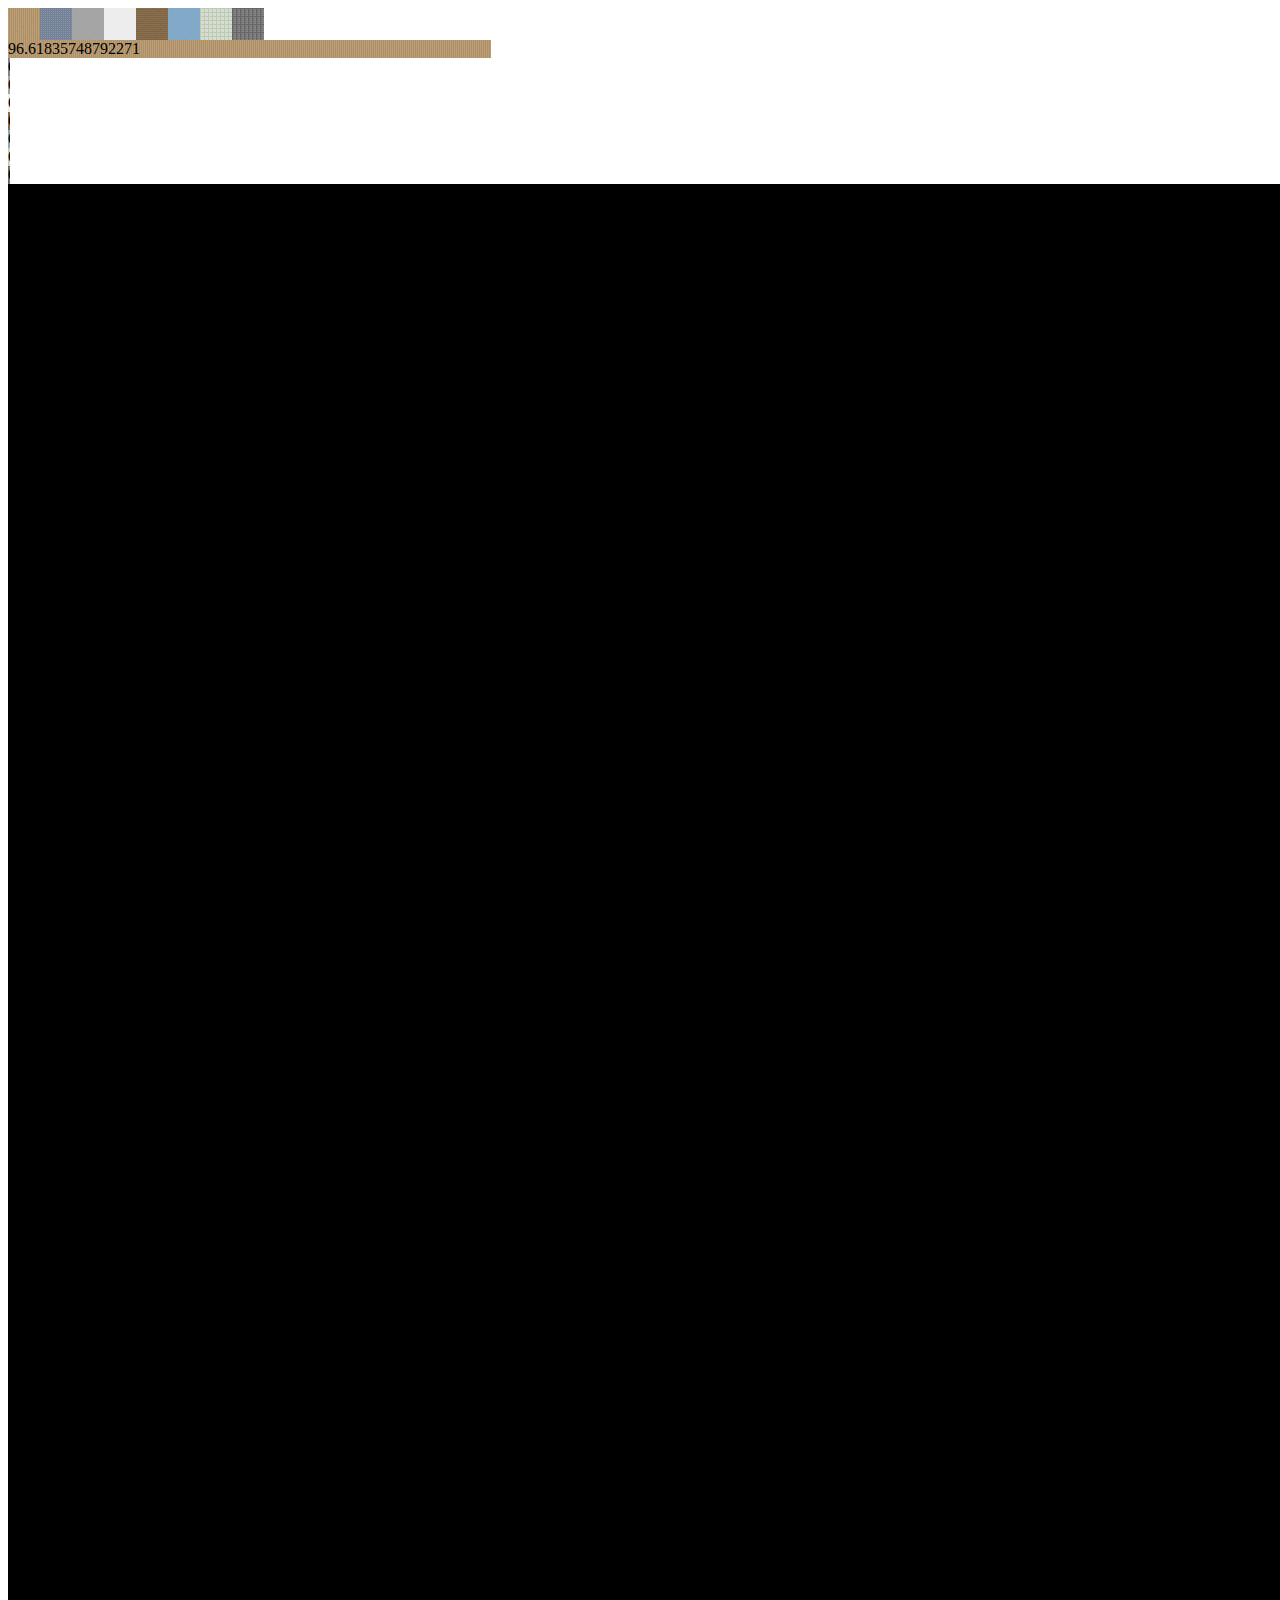
<file: projects/SCP3008/Ikea generation test.html>
<!DOCTYPE html>
<html>
<head>
	<link rel="stylesheet" href="style.css">
</head>
<script>

//====================== VARIABLES ======================
var array_map = [];
/*
name: biome name
image: biome image
chance: the current chance of the biome generating
baseChance: the starting chance of it generating in a step
chanceReduction: how much its chance is reduced when it is placed
chanceAddition: how much its chance is increased when it is not placed
*/
var array_biomes = [
{name:"Open Showroom", image:"image_openShowroom", 		chance:0, baseChance:200, chanceReduction:1, chanceAddition:6},
{name:"Closed Showroom", image:"image_closedShowroom", 	chance:0, baseChance:1, chanceReduction:20, chanceAddition:4},
{name:"Warehouse", image:"image_warehouse", 			chance:0, baseChance:1, chanceReduction:100, chanceAddition:10},
{name:"Restaurant", image:"image_restaurant", 			chance:0, baseChance:1, chanceReduction:100, chanceAddition:5},
{name:"Shop", image:"image_shop", 						chance:0, baseChance:1, chanceReduction:100, chanceAddition:5},
{name:"Checkout", image:"image_checkout", 				chance:0, baseChance:1, chanceReduction:100, chanceAddition:10},
{name:"Pharmacy", image:"image_pharmacy", 				chance:0, baseChance:1, chanceReduction:100, chanceAddition:5},
{name:"Trolleys", image:"image_trolleys", 				chance:0, baseChance:1, chanceReduction:100, chanceAddition:10}
]

var mapSize = {width:64, height:64};
var currentPosition = {x:0, y:0};

var element_canvas = null;
var ctx = null;


//====================== INIT ======================
function init() {
	//Get elements
	element_canvas = document.getElementById("myCanvas");
	ctx = element_canvas.getContext("2d");

	//Make empty map
	for (var i = 0; i < 128; i++) {
		array_map[i] = [];
	}
	for (var i=0; i < mapSize.width; i++) {
		for (var j = 0; j < mapSize.height; j++) {
			array_map[i][j] = 0;
		}
	}

	//Set the chances of the biomes
	for (var i = 0; i < array_biomes.length; i++) {
		array_biomes[i].chance = array_biomes[i].baseChance;
	}

	fixChances();
	setBars();
}


//====================== BARS ======================
function setBars() {
	//Set the bar widths
	var element_barContainer = document.getElementById("barContainer");
	for (var i = 0; i < element_barContainer.children.length; i++) {
		element_barContainer.children[i].style.width = array_biomes[i].chance + "%";
		element_barContainer.children[i].firstChild.innerHTML = array_biomes[i].chance;
	}
}

function fixChances() {
	var totalChance = 0;
	for (var i = 0; i < array_biomes.length; i++) {
		totalChance += array_biomes[i].chance;
	}

	for (var i = 0; i < array_biomes.length; i++) {
		array_biomes[i].chance = (array_biomes[i].chance / totalChance) * 100;
	}
}

//====================== GENERAITON ======================
function generateChunk(x, y) {
	var biome = -1;
	var randomNum = Math.random() * 100;

	while(randomNum > 0) {
		biome++;
		randomNum -= array_biomes[biome].chance;
	}

	array_map[x][y] = biome;
	
	/*
	array_biomes[biome].chance -= array_biomes[biome].chanceReduction;
	if (array_biomes[biome].chance < 0) array_biomes[biome].chance = 0;

	for (var i = 0; i < array_biomes.length; i++) {
		if(i != biome) array_biomes[i].chance += array_biomes[biome].chanceAddition;
		//if (array_biomes[biome].chance > 100) array_biomes[biome].chance = 100;
	}

	fixChances();
	*/


}

function renderChunk(x, y) {
	var biome = array_map[x][y];
	ctx.drawImage(document.getElementById(array_biomes[biome].image), x * 32, y * 32);
}

function render() {
	for (var i=0; i < mapSize.width; i++) {
		for (var j = 0; j < mapSize.height; j++) {
			generateChunk(i, j);
			renderChunk(i, j);
			setBars();
		}
	}
}

function genRenChunk(x, y) {
	generateChunk(x, y);
	renderChunk(x,y);
	setBars();
}


</script>

<body onload="init()">
	<img id="image_openShowroom" class="" src="images/openShowroom.png">
	<img id="image_closedShowroom" class="" src="images/closedShowroom.png">
	<img id="image_warehouse" class="" src="images/warehouse.png">
	<img id="image_restaurant" class="" src="images/restaurant.png">
	<img id="image_shop" class="" src="images/shop.png">
	<img id="image_checkout" class="" src="images/checkout.png">
	<img id="image_pharmacy" class="" src="images/pharmacy.png">
	<img id="image_trolleys" class="" src="images/trolleys.png">

	<div style="clear: both"></div>

	<div id="barContainer">
		<div id="bar_openShowroom" class="bar" style="background-image:url('images/openShowroom.png'); width: 100px"><p>x</p></div>
		<div id="bar_openShowroom" class="bar" style="background-image:url('images/closedShowroom.png'); width: 100px"><p>x</p></div>
		<div id="bar_openShowroom" class="bar" style="background-image:url('images/warehouse.png'); width: 100px"><p>x</p></div>
		<div id="bar_openShowroom" class="bar" style="background-image:url('images/restaurant.png'); width: 100px"><p>x</p></div>
		<div id="bar_openShowroom" class="bar" style="background-image:url('images/shop.png'); width: 100px"><p>x</p></div>
		<div id="bar_openShowroom" class="bar" style="background-image:url('images/checkout.png'); width: 100px"><p>x</p></div>
		<div id="bar_openShowroom" class="bar" style="background-image:url('images/pharmacy.png'); width: 100px"><p>x</p></div>
		<div id="bar_openShowroom" class="bar" style="background-image:url('images/trolleys.png'); width: 100px"><p>x</p></div>
	</div>

	<canvas id="myCanvas" width="2048" height="2048" style="background-color: black"></canvas>
</body>
</html>
</file>
<file: projects/TestProject/TestProject.html>
<head>
	<link rel="stylesheet" type="text/css" href="TestProject.css">
</head>

<script>

//===========VARIABLES===========
	//All particles
	var Particles = [
			{size:10,mass:100,colour:"#123456",x:40,y:40,direction:0,speed:0,xVel:0,yVel:0},
			{size:10,mass:100,colour:"#123456",x:200,y:200,direction:0,speed:0,xVel:0,yVel:0},
			{size:10,mass:100,colour:"#123456",x:0,y:300,direction:0,speed:0,xVel:0,yVel:0}
	]
	//Canvas
	var myCanvas = null;
	//Math constants
	var G = 0.0001;

	function init() {
		myCanvas = document.getElementById("myCanvas"); //global myCanvas variable
		resizeCanvas(); //resize canvas to current window size
		window.setInterval(tick, 20); //sets the function to call every frame
	}

//===========LOGIC===========

	function tick() {
		for (var ticki = 0; ticki < Particles.length; ticki++) { //set each movement for each particle
			//x and y of imaginary point in which direction and speed the particle shall move after checks. It is set to x and y velocities of current particle
			var ax = Particles[ticki].speed * Math.cos(toRad(Particles[ticki].direction));
			var ay = Particles[ticki].speed * -Math.sin(toRad(Particles[ticki].direction));

			for (var vectori = 0; vectori < Particles.length; vectori++) { //check against each other particle
				if (vectori != ticki) { //if the current particle we are checking is not the same as the one we are changing
					var tempForce = G*(Particles[ticki].mass*Particles[vectori].mass)/distanceBetween(Particles[ticki].x, Particles[ticki].y, Particles[vectori].x, Particles[vectori].y); //distance between current particle and checking particle run through F = G(mass1*mass2)/D squared.

					//add the force vector for the checked particle to the current changing particle's vector
					ax += tempForce * Math.cos(toRad(directionTo(Particles[ticki].x, Particles[ticki].y, Particles[vectori].x, Particles[vectori].y)));
					ay += tempForce * -Math.sin(toRad(directionTo(Particles[ticki].x, Particles[ticki].y, Particles[vectori].x, Particles[vectori].y)));
				}
			}

			drawLine(myCanvas, Particles[ticki].x, Particles[ticki].y, Particles[ticki].x+ax, Particles[ticki].y+ay, 1, "#990000");
			//set speed and direction
			Particles[ticki].speed = distanceBetween(0,0,ax,ay);
			Particles[ticki].direction = directionTo(0,0,ax,ay);

			//set x and y velocities
			Particles[ticki].xVel = Particles[ticki].speed * Math.cos(toRad(Particles[ticki].direction));
		    Particles[ticki].yVel = Particles[ticki].speed * -Math.sin(toRad(Particles[ticki].direction));

		    //apply velocities to x and y
		    Particles[ticki].x += Particles[ticki].xVel;
		    Particles[ticki].y += Particles[ticki].yVel;

		    //if (Particles[ticki].x < 0) Particles[ticki].xVel = makePositive(Particles[ticki].xVel);
		    //if (Particles[ticki].x > myCanvas.width) Particles[ticki].xVel = makeNegative(Particles[ticki].xVel);
		    //if (Particles[ticki].y < 0) Particles[ticki].yVel = makePositive(Particles[ticki].yVel);
		    //if (Particles[ticki].y > myCanvas.height) Particles[ticki].yVel = makeNegative(Particles[ticki].yVel);
		}
		draw();
	}

//===========MATH===========
	function makePositive(makePositiveNumber) {
		if (makePositiveNumber < 0) makePositiveNumber *= -1;
		return makePositiveNumber;
	}
	function makeNegative(makeNegativeNumber) {
		if (makeNegativeNumber > 0) makeNegativeNumber *= -1;
		return makeNegativeNumber;
	}
	function distanceBetween(disBetX1, disBetY1, disBetX2, disBetY2) {
		return Math.sqrt(squared(disBetX2-disBetX1)+squared(disBetY2-disBetY1));
	}
	function directionTo(dirToX1, dirToY1, dirToX2, dirToY2) {
		return Math.atan((dirToY2-dirToY1)/(dirToX2-dirToX1));
	}
	function toRad(toRad) {
		return (toRad/180)*Math.PI
	}
	function squared(squared) {
		return squared * squared;
	}
//===========CANVAS===========
	window.onresize = function(event) {
	    resizeCanvas()
	}

	function resizeCanvas() {
		myCanvas.width = window.innerWidth;
	    myCanvas.height = window.innerHeight;
	    draw();
	}

//===========DRAW===========
	function draw() {
		drawRectangle(myCanvas, 0, 0, myCanvas.width, myCanvas.height, 3, "#000000", "#ffffff");
		for (var drawi = 0; drawi < Particles.length; drawi++) { 
		    drawArc(myCanvas, Particles[drawi].x, Particles[drawi].y, Particles[drawi].size, 0, 360, 0, 0, "#000", Particles[drawi].colour);
		}
	}

	function drawRectangle(drawRectCanvas, drawRectX1, drawRectY1, drawRectX2, drawRectY2, drawRectLineWidth, drawRectLineColour, drawRectFillColour) {
		//drawRectangle(canvas, x1, y1, x2, y2, lineWidth, lineColour, fillColour);
	    drawRectContext = drawRectCanvas.getContext('2d');

	    drawRectContext.beginPath();
	    drawRectContext.rect(drawRectX1, drawRectY1, drawRectX2, drawRectY2);
	    drawRectContext.fillStyle = drawRectFillColour;
	    drawRectContext.fill();
	    if (drawRectLineWidth > 0) {
		    drawRectContext.lineWidth = drawRectLineWidth;
		    drawRectContext.strokeStyle = drawRectLineColour;
		    drawRectContext.stroke();
		}
    	//drawRectContext.endPath();
	}

	function drawArc(drawArcCanvas, drawArcX, drawArcY, drawArcRadius, drawArcStartAngle, drawArcEndAngle, drawArcAntiClockwise, drawArcLineWidth, drawArcLineColour, drawArcFillColour) {
		//drawArc(canvas, x, y, radius, startAngle, endAngle, antiClockwise, lineWidth, lineColour, fillColour);
	    drawArcContext = drawArcCanvas.getContext('2d');

	    drawArcContext.beginPath();
	    drawArcContext.arc(drawArcX, drawArcY, drawArcRadius, drawArcStartAngle, drawArcEndAngle, drawArcAntiClockwise);
	    if (drawArcLineWidth == 0) {
	    	drawArcContext.fillStyle = drawArcFillColour;
	    	drawArcContext.fill();
	    }
	    if (drawArcLineWidth > 0) {
		    drawArcContext.lineWidth = drawArcLineWidth;
		    drawArcContext.strokeStyle = drawArcLineColour;
		    drawArcContext.stroke();
		}
	    //drawArcContext.endPath();
	}

	function drawLine(drawLineCanvas, drawLineX1, drawLineY1, drawLineX2, drawLineY2, drawLineWidth, drawLineColour) {
		//drawLine(canvas, x1, y1, x2, y2, lineWidth, lineColour);
	    drawLineContext = drawLineCanvas.getContext('2d');

	    drawLineContext.beginPath();
	    drawLineContext.moveTo(drawLineX1, drawLineY1);
	    drawLineContext.lineTo(drawLineX2, drawLineY2);
	    drawLineContext.closePath();

	    drawLineContext.lineWidth = drawLineWidth;
	    drawLineContext.strokeStyle = drawLineColour;
	    drawLineContext.stroke();
	}

</script>

<body onload="init()">

	<canvas id="myCanvas" width="window.innerWidth" height="window.innerHeight"></canvas>

</body>
</file>
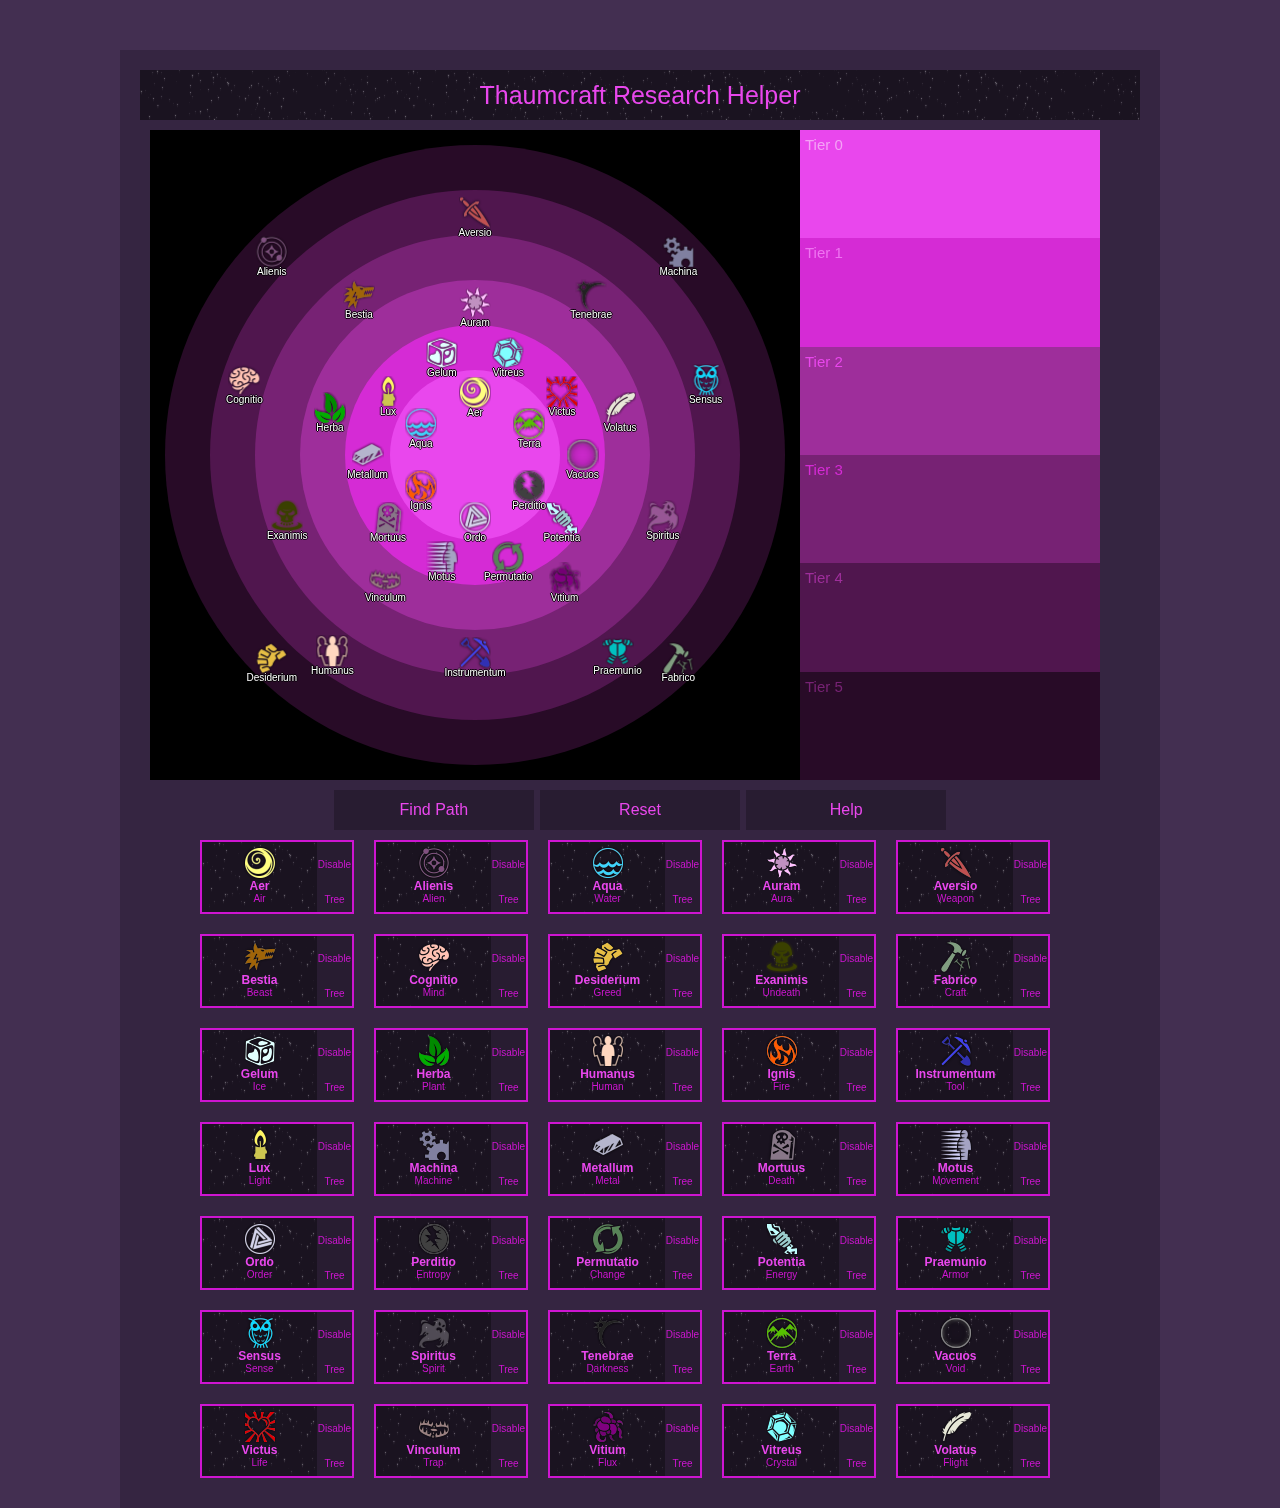
<file: projects/ThaumcraftHelper/ThaumcraftHelper.html>
<!DOCTYPE HTML>
<html>

<!-- ======================HEAD====================== -->
<head>
	<title>Thaumcraft Research Helper</title>

	<meta name="Keywords" content="Thaumcraft Research Helper">
	<meta name="Description" content="Thaumcraft Research Helper">

	<meta name="viewport" content="width=device-width, maximum-scale=1.0, minimum-scale=1.0, initial-scale=1">
	<link rel="stylesheet" type="text/css" href="mobileFirst.css">
	<link rel="stylesheet" type="text/css" media="only screen and (min-width:601px)" href="main.css">

<script src="Aspects-5.js"></script>
<script>
function init() {
	console.info("DOM ready");

	/* ADD BUTTON FUNCTION */
	function addButton(addName, addMeaning) {
		var buttonsNode = document.getElementById('aspectButtons'); /* Where all the buttons go */

		var buttonNode = document.createElement('div'); /* Aspect button */
		buttonNode.className = "aspectButton";
		buttonNode.setAttribute("data-enabled", "true");
		buttonNode.setAttribute("data-selected", "false");

		/* ASPECT */
		var aspectNode = document.createElement('div'); /* Aspect section */
		aspectNode.className = "aspect";
		aspectNode.addEventListener("click", function(){aspectButtonSelectToggle(this);});
		var imgNode = document.createElement('img'); /* Aspect image */
		var imageFile = "aspects/"+addName+".png"
		imgNode.src = imageFile;
		var aspectH1Node = document.createElement('h1'); /* Aspect name */
		aspectH1Node.innerHTML = addName;
		var aspectPNode = document.createElement('p'); /* Aspect alternate name */
		aspectPNode.innerHTML = addMeaning;

		/* SIDE BUTTONS */
		var sideButtonsNode = document.createElement('div'); /* Side buttons section */
		sideButtonsNode.className = "sideButtons";

		var sideButtonNode1 = document.createElement('div'); /* Side button DISABLE*/
		sideButtonNode1.className = "sideButton";
		sideButtonNode1.addEventListener("click", function(){aspectButtonToggle(this);});
		/*sideButtonNode1.setAttribute("onClick", "aspectButtonDisable(this);")*/
		var sideButtonPNode1 = document.createElement('p'); /* Side button text */
		sideButtonPNode1.innerHTML = "Disable";

		var sideButtonNode2 = document.createElement('div'); /* Side button TREE*/
		sideButtonNode2.className = "sideButton";
		sideButtonNode2.addEventListener("click", function(){drawTree(addName);});
		var sideButtonPNode2 = document.createElement('p'); /* Side button text */
		sideButtonPNode2.innerHTML = "Tree";

		/* Add content to aspect section*/
		aspectNode.appendChild(imgNode);
		aspectNode.appendChild(aspectH1Node);
		aspectNode.appendChild(aspectPNode);

		/* Add aspect section to button */
		buttonNode.appendChild(aspectNode);

		/* Add text to side buttons and add buttons to section */
		sideButtonNode1.appendChild(sideButtonPNode1);
		sideButtonNode2.appendChild(sideButtonPNode2);
		sideButtonsNode.appendChild(sideButtonNode1);
		sideButtonsNode.appendChild(sideButtonNode2);

		/* Add side buttons section to button */
		buttonNode.appendChild(sideButtonsNode)

		/* Add button to list of buttons */
		buttonsNode.appendChild(buttonNode);
	}
	/* ADD THE BUTTONS TO THE PAGE */
	for (var buttoni=0; buttoni<Aspects.length; buttoni++) {
		addButton(Aspects[buttoni].name, Aspects[buttoni].meaning);
	}

	/* ADD CHILDREN */
	function addChildren() {

		for (var i = 0; i < Aspects.length; i++) {
			Aspects[i]['children'] = [];
		}

		var parentName = "";
		var parentPos = 0;

		//For each parent an aspect has, it pushes itself into the parent's child array
		for (var i = 0; i < Aspects.length; i++) { //i = current aspect
			var parentsLength = Aspects[i].parents.length; //How many parents?
			if (parentsLength > 0) {
				for (var j = 0; j < parentsLength; j++) { //j = current parent string
					parentName = Aspects[i].parents[j];
					parentPos = findAspectPosition(parentName);

					Aspects[parentPos].children.push(Aspects[i].name);
				}
			}
		}
	}
	addChildren();

	/* ADD ASPECT COORDINATES */
	function addAspectCoordinates() {
		for (var i = 0; i < Aspects.length; i++) {
			Aspects[i]['x'] = 0;
			Aspects[i]['y'] = 0;
		}
	}
	addAspectCoordinates();

	drawMap([]);
	drawTreeBackground()
}

/* DISABLE BUTTON */
function aspectButtonToggle(disableButton) {
	var aspectButton = disableButton.parentNode.parentNode;
	if (aspectButton.getAttribute("data-enabled") == "false") {
		//ENABLE
		disableButton.innerHTML = "<p>Disable</p>";
		aspectButton.setAttribute("data-enabled", "true");
		aspectButton.classList.remove("disabled");
	}
	else {
		//DISABLE
		disableButton.innerHTML = "<p>Enable</p>";
		aspectButton.setAttribute("data-enabled", "false");
		aspectButton.classList.add("disabled");

		//DESELECT
		aspectButton.setAttribute("data-selected", "false");
		aspectButton.classList.remove("selected");
		}
	drawMap([]);
}
/* SELECT BUTTON */
function aspectButtonSelectToggle(selectButton) {
	var aspectButton = selectButton.parentNode;
	if ((aspectButton.getAttribute("data-selected") == "false") & (aspectButton.getAttribute("data-enabled") == "true")) {
		//SELECT
		aspectButton.setAttribute("data-selected", "true");
		aspectButton.classList.add("selected");
	}
	else {
		//DESELECT
		aspectButton.setAttribute("data-selected", "false");
		aspectButton.classList.remove("selected");
	}
		//console.info(findSelected());
}

/* ENABLE ALL BUTTONS */
function enableAllAspects() {
	hideError();
	var button = document.getElementById("aspectButtons");
	for (i = 0; i < button.children.length; i++) {
		//Enable All
		button.children[i].setAttribute("data-enabled", "true");
		button.children[i].children[1].children[0].innerHTML = "<p>Disable</p>";
		button.children[i].classList.remove("disabled");

		//Deselect All
		button.children[i].setAttribute("data-selected", "false");
		button.children[i].classList.remove("selected");
	}
	drawMap([]);
}

/* FIND DISABLED ASPECTS */
function findForbidden() {
	var list = document.getElementById("aspectButtons").children;
	var forbiddenList = [];
	for (i = 0; i < list.length; i++) {
		forbiddenList.push(list[i].getAttribute("data-enabled") == "true");
		//Forbidden list, each one in the list is true/false, depending on whether the button is enabled or disabled
	}
	return forbiddenList;
}

/* FIND SELECTED ASPECTS */
function findSelected() {
	var list = document.getElementById("aspectButtons").children;
	var selectedList = [];
	for (i = 0; i < list.length; i++) {
		if (list[i].getAttribute("data-selected") == "true") selectedList.push(i);
		//Selected list, a list of the IDs of the aspects that are selected
	}
	return selectedList;
}

/* FIND PATH */
function findPath(startAspect, endAspect) {
	var startAspectPos = findAspectPosition(startAspect);
	var endAspectPos = findAspectPosition(endAspect);
	var Queue = []; //List of positions
	var forbiddenList = findForbidden(); //Aspects that are enabled/disabled

	// INITIALISE NODES
	var Nodes = [];
	for (var nodei = 0; nodei < Aspects.length; nodei++) {
		Nodes[nodei] = {
			'visited' : 0,
			'distance' : 0,
			'path' : []
		};
	}

	var found = false; //Have we found the end node?

	Nodes[startAspectPos].visited = 1; //Set that aspect's visited to 1 (in queue)
	Queue.push(startAspectPos); //Add that aspect ID to the queue
	Nodes[startAspectPos].path.push(startAspectPos); //Push aspect to its own path

	while (Queue.length > 0 && found == false) {
		var temp = Queue.shift(); //Position
		if (temp == endAspectPos) {
			found = true;
		}
		else {
			//Parents
			for (var tempParenti = 0; tempParenti < Aspects[temp].parents.length; ++tempParenti) {
				var tempParentPos = findAspectPosition(Aspects[temp].parents[tempParenti]);
				if (Nodes[tempParentPos].visited == 0 && forbiddenList[tempParentPos] == true) {
					Queue.push(tempParentPos); //Add parent to queue
					Nodes[tempParentPos].visited = 1; //Make sure it isnt checked and added again
					Nodes[tempParentPos].path = JSON.parse(JSON.stringify(Nodes[temp].path)); //Copy the array instead of a pointer to the array
					Nodes[tempParentPos].path.push(tempParentPos); //Push the parent to its own path
					Nodes[tempParentPos].distance = Nodes[temp].distance + 1; //Set the parent distance to the current distance + 1
				}
			}
			//Children
			for (var tempChildreni = 0; tempChildreni < Aspects[temp].children.length; ++tempChildreni) {
				var tempChildrenPos = findAspectPosition(Aspects[temp].children[tempChildreni]);
				if (Nodes[tempChildrenPos].visited == 0 && forbiddenList[tempChildrenPos] == true) {
					Queue.push(tempChildrenPos);
					Nodes[tempChildrenPos].visited = 1;
					Nodes[tempChildrenPos].path = JSON.parse(JSON.stringify(Nodes[temp].path));
					Nodes[tempChildrenPos].path.push(tempChildrenPos);
					Nodes[tempChildrenPos].distance = Nodes[temp].distance + 1;
				}
			}
			Nodes[temp].visited = 2; //This node is checked
		}
	}

	if (found == true) {
		return(Nodes[endAspectPos].path);
	}
	else{
		return([]);
	}
}

function findPathComplete() {
	selectedList = findSelected();
	if (selectedList.length != 2) { //If the user hasnt selected only 2 aspects
		showError("Select 2 aspects.");
	}
	else {
		hideError();
		var startAspectID = selectedList[0]; //Start aspect
		var endAspectID = selectedList[1]; //End aspect
		var finalPath = findPath(Aspects[selectedList[0]].name, Aspects[selectedList[1]].name); //Final path
		if (finalPath == []) showError("No path found."); //If no path is found
		drawMap(finalPath);
		drawPath(finalPath);
	}
}

/* DRAW */
function drawArc(drawArcCanvas, drawArcX, drawArcY, drawArcRadius, drawArcStartAngle, drawArcEndAngle, drawArcAntiClockwise, drawArcLineWidth, drawArcLineColour, drawArcFillColour) {
	//function drawArc(canvas, x, y, radius, startAngle, endAngle, antiClockwise, lineWidth, lineColour, fillColour);
	drawArcCanvas = document.getElementById(drawArcCanvas);
    drawArcContext = drawArcCanvas.getContext('2d');

    drawArcContext.beginPath();
    drawArcContext.arc(drawArcX, drawArcY, drawArcRadius, drawArcStartAngle, drawArcEndAngle, drawArcAntiClockwise);
    if (drawArcLineWidth == 0) {
    	drawArcContext.fillStyle = drawArcFillColour;
    	drawArcContext.fill();
    }
    if (drawArcLineWidth > 0) {
	    drawArcContext.lineWidth = drawArcLineWidth;
	    drawArcContext.strokeStyle = drawArcLineColour;
	    drawArcContext.stroke();
	}
    //drawArcContext.endPath();
}
function drawRectangle(drawRectCanvas, drawRectX1, drawRectY1, drawRectX2, drawRectY2, drawRectLineWidth, drawRectLineColour, drawRectFillColour) {
	//function drawRectangle(canvas, x1, y1, x2, y2, lineWidth, lineColour, fillColour);
	drawRectCanvas = document.getElementById(drawRectCanvas);
    drawRectContext = drawRectCanvas.getContext('2d');

    drawRectContext.beginPath();
    drawRectContext.rect(drawRectX1, drawRectY1, drawRectX2, drawRectY2);
    drawRectContext.fillStyle = drawRectFillColour;
    drawRectContext.fill();
    if (drawRectLineWidth > 0) {
	    drawRectContext.lineWidth = drawRectLineWidth;
	    drawRectContext.strokeStyle = drawRectLineColour;
	    drawRectContext.stroke();
	}
    //drawRectContext.endPath();
}
function drawLine(drawLineCanvas, drawLineX1, drawLineY1, drawLineX2, drawLineY2, drawLineWidth, drawLineColour) {
	//function drawLine(canvas, x1, y1, x2, y2, lineWidth, lineColour);
	drawLineCanvas = document.getElementById(drawLineCanvas);
    drawLineContext = drawLineCanvas.getContext('2d');

    drawLineContext.beginPath();
    drawLineContext.moveTo(drawLineX1, drawLineY1);
    drawLineContext.lineTo(drawLineX2, drawLineY2);
    drawLineContext.closePath();

    drawLineContext.lineWidth = drawLineWidth;
    drawLineContext.strokeStyle = drawLineColour;
    drawLineContext.stroke();
}
function drawImage(drawImageCanvas, drawImageX, drawImageY, drawImagePath) {
	//drawImage(canvas, x, y, image);
	drawImageCanvas = document.getElementById(drawImageCanvas);
    drawImageContext = drawImageCanvas.getContext('2d');

    var img = new Image();
	img.onload = function () {
    	drawImageContext.drawImage(img, drawImageX, drawImageY);
	}
	img.src = drawImagePath;
}
function drawText(drawTextCanvas, drawText, drawTextX, drawTextY, drawTextFont, drawTextAlign, drawTextColour) {
	drawTextCanvas = document.getElementById(drawTextCanvas);
    drawTextContext = drawTextCanvas.getContext('2d');

    drawTextContext.font = drawTextFont;
    drawTextContext.fillStyle = drawTextColour;
	drawTextContext.textAlign = drawTextAlign;
    drawTextContext.fillText(drawText, drawTextX, drawTextY);
}

function drawMap(pathList) {
	//Draw rings
	drawRectangle('mapCanvas', 0, 0, 650, 650, 0, '#000', '#000');

	var mapRadiusStart = 40;
	var mapRadiusInterval = 45;
	var centerX = 325;
	var centerY = 325;

	var mapColours = ['#e947ed','#d52bd5','#9e2e9b','#772274','#50164e','#280b27'];

	for (var mapi = 6; mapi > 0; --mapi) {
		drawArc('mapCanvas', centerX, centerY, mapRadiusStart + (mapi * mapRadiusInterval), 0, 2*Math.PI, false, 0, '#000', mapColours[mapi - 1]);
	}

	//Sort aspects into tiers
	var mapTiers = [];
	for (var mapi = 0; mapi < 6; ++mapi) { //Add empty arrays to each tier
		mapTiers[mapi] = [];
	}
	for (var mapi = 0; mapi < Aspects.length; ++mapi) { //Add aspect positions to each tier
		mapTiers[Aspects[mapi].tier].push(mapi);
	}

	//Find aspect coords
	for (var mapi = 0; mapi < mapTiers.length; ++mapi) { //mapi = tier, mapj = aspect in tier
		var mapTierLength = mapTiers[mapi].length; //How many aspects in this tier?
		var mapTierAngleChange = 360 / mapTierLength; //Angle change around the ring

		for (var mapj = 0; mapj < mapTiers[mapi].length; ++mapj) {
			Aspects[mapTiers[mapi][mapj]].x = centerX + ((mapRadiusStart + (mapi * mapRadiusInterval) + (mapRadiusInterval/2)) * Math.cos(((mapTierAngleChange*mapj)+90 + (mapTierAngleChange / 2 * (mapi % 2)))/180 * Math.PI));
			Aspects[mapTiers[mapi][mapj]].y = centerY - ((mapRadiusStart + (mapi * mapRadiusInterval) + (mapRadiusInterval/2)) * Math.sin(((mapTierAngleChange*mapj)+90 + (mapTierAngleChange / 2 * (mapi % 2)))/180 * Math.PI));

			//drawArc('mapCanvas', tempX, tempY, 2, 0, 2*Math.PI, false, 0, '#000', '#000'); //Show coords
		}
	}

	var forbiddenList = findForbidden();
	//Draw lines
	if (pathList.length > 0) {
		drawArc('mapCanvas', Aspects[pathList[0]].x, Aspects[pathList[0]].y, 20, 0, 2*Math.PI, false, 3, '#fff', '#000');
		for (var pathListi = 1; pathListi < pathList.length; pathListi++) {
			drawLine('mapCanvas', Aspects[pathList[pathListi]].x, Aspects[pathList[pathListi]].y, Aspects[pathList[pathListi-1]].x, Aspects[pathList[pathListi-1]].y, 1, '#000000');
			drawArc('mapCanvas', Aspects[pathList[pathListi]].x, Aspects[pathList[pathListi]].y, 20, 0, 2*Math.PI, false, 3, '#fff', '#000');
		}
	}
	


	//Draw images
	for (var mapi = 0; mapi < Aspects.length; ++mapi) {
		if (forbiddenList[mapi] == true) {
			drawImage('mapCanvas', Aspects[mapi].x - 16, Aspects[mapi].y - 16, "aspects/" + Aspects[mapi].name + ".png");
			drawText('mapCanvas', Aspects[mapi].name, Aspects[mapi].x, Aspects[mapi].y + 24, "10px Arial", "center", "#000000");
			drawText('mapCanvas', Aspects[mapi].name, Aspects[mapi].x, Aspects[mapi].y + 22, "10px Arial", "center", "#000000");
			drawText('mapCanvas', Aspects[mapi].name, Aspects[mapi].x+1, Aspects[mapi].y + 23, "10px Arial", "center", "#000000");
			drawText('mapCanvas', Aspects[mapi].name, Aspects[mapi].x-1, Aspects[mapi].y + 23, "10px Arial", "center", "#000000");
			drawText('mapCanvas', Aspects[mapi].name, Aspects[mapi].x, Aspects[mapi].y + 23, "10px Arial", "center", "#ffffff");
		}
	}
}
function drawPath(pathList) {
	var startX = 40;
	var startY = 650-(32+20);
	if (pathList.length > 0) {
		for (var drawPathi = 0; drawPathi < pathList.length; drawPathi++) {
			var pathTempX = startX + (64 * drawPathi);
			drawImage('mapCanvas', pathTempX, startY, "aspects/" + Aspects[pathList[drawPathi]].name + ".png");
			drawText('mapCanvas', Aspects[pathList[drawPathi]].name, pathTempX + 16, startY + 39, "10px Arial", "center", "#e947ed");
			if (drawPathi < pathList.length - 1) drawText('mapCanvas', "~", pathTempX + 48, startY + 24, "30px Arial", "center", "#ffffff");
		}
	}
}

/* ASPECT TREE */
function drawTree(treeAspect) {
	var AspectTree = [
		[],
		[],
		[],
		[],
		[],
		[]
	];

	//CALCULATE TREE
	var AspectQueue = [];
	AspectQueue.push({"pos":findAspectPosition(treeAspect), "x":0, "y":0, "drawTo":[]});
	//Pos = position in aspect array
	//x,y = coords on tree canvas
	//drawTo = which aspects it draws a line to
		//a,b = position in aspectTree array
	while (AspectQueue.length > 0) {
		var temp = AspectQueue.shift(); //Current aspect position
	//console.info(temp.pos);
		if (Aspects[temp.pos].parents.length > 0) { //If it has parents
			//AspectQueue.push(findAspectPosition(Aspects[temp].parents[0]));
			var tempDrawTo = [];
			for (var parenti = 0; parenti < Aspects[temp.pos].parents.length; ++parenti) {
				tempDrawTo.push({"a":Aspects[temp.pos].tier, "b":AspectTree[Aspects[temp.pos].tier].length});
				AspectQueue.push( {"pos":findAspectPosition(Aspects[temp.pos].parents[parenti]), "x":0, "y":0, "drawTo":tempDrawTo} );

			}
		}
		AspectTree[Aspects[temp.pos].tier].push(temp);
	//console.info(AspectQueue);
	}
	//console.info(AspectTree);


	var treeCanvasHeight = 650;
	var treeCanvasWidth = 300;
	var treeCanvasTierWidth = 230;
	var treeTierHeight = treeCanvasHeight/6;
	//CALCULATE TREE COORDS
	var tempDirection = 0;
	for (var treei = 0; treei < 6; treei++) {
		if (AspectTree[treei].length > 0) {
			for (var treej = 0; treej < AspectTree[treei].length; treej++) {
				AspectTree[treei][treej].x = ((treeCanvasWidth-treeCanvasTierWidth)/2) + ((treeCanvasTierWidth/AspectTree[treei].length)*treej) + (tempDirection*(treeCanvasTierWidth/(AspectTree[treei].length*2)));
				AspectTree[treei][treej].y = (treei * treeTierHeight) + (treeTierHeight/2);
			}
			if (tempDirection == 0) tempDirection = 1;
			else tempDirection = 0;
		}
	}

	//DRAW TREE
	drawTreeBackground()

	//DRAW LINES
	for (var treei = 0; treei < 6; treei++) {
		if (AspectTree[treei].length > 0) {
			for (var treej = 0; treej < AspectTree[treei].length; treej++) {
				for (var treek = 0; treek < AspectTree[treei][treej].drawTo.length; treek++) {
					var tempDrawToA = AspectTree[treei][treej].drawTo[treek].a;
					var tempDrawToB = AspectTree[treei][treej].drawTo[treek].b;

					drawLine(
						'treeCanvas',
						AspectTree[treei][treej].x,
						AspectTree[treei][treej].y,
						AspectTree[tempDrawToA][tempDrawToB].x,
						AspectTree[tempDrawToA][tempDrawToB].y,
						2,
						'#000000');
				}
			}
		}
	}

	//DRAW IMAGES
	for (var treei = 0; treei < 6; treei++) {
		if (AspectTree[treei].length > 0) {
			for (var treej = 0; treej < AspectTree[treei].length; treej++) {
				drawImage('treeCanvas', AspectTree[treei][treej].x - 16, AspectTree[treei][treej].y - 16, "aspects/" + Aspects[AspectTree[treei][treej].pos].name + ".png");
				drawText('treeCanvas', Aspects[AspectTree[treei][treej].pos].name, AspectTree[treei][treej].x, AspectTree[treei][treej].y + 23, "10px Arial", "center", "#ffffff");
				//drawArc('treeCanvas',  AspectTree[treei][treej].x,  AspectTree[treei][treej].y, 3, 0, 360, 0, 0, '#000000', '#000000');
			}
		}
	}
}
function drawTreeBackground() {
	var treeColours = ['#f4a2f6', '#ef74f1', '#e947ed','#d52bd5','#9e2e9b','#772274','#50164e','#280b27'];
	var treeCanvasHeight = 650;
	var treeCanvasWidth = 300;
	var treeTierHeight = treeCanvasHeight/6;

	for (var treeCanvasi = 0; treeCanvasi < 6; treeCanvasi++){
		drawRectangle('treeCanvas', 0, Math.round(treeTierHeight * treeCanvasi), treeCanvasWidth, Math.round(treeTierHeight * (treeCanvasi + 1)), 0, '#000000', treeColours[treeCanvasi+2]);
		drawText('treeCanvas', "Tier " + treeCanvasi, 5, Math.round(treeTierHeight * treeCanvasi) + 20, "15px Arial", "left",  treeColours[treeCanvasi]);
	}
}

/* FIND ASPECT POS */
function findAspectPosition(aspectName) {
	for(posi = 0; posi < Aspects.length; ++posi)
	{
		if (Aspects[posi].name == aspectName) {
			return posi;
		}
	}
	return -1;
}

/* ERROR POPUP */
function showError(popupText) {
    var popup = document.getElementById("errorPopup");
    popup.innerHTML = popupText;
    popup.classList.add("show");
}
function hideError() {
	var popup = document.getElementById("errorPopup");
    popup.classList.remove("show");
}

/* INSTRUCTIONS */
function showInstructions() {
    var greyBox = document.getElementById("instructions");
    greyBox.classList.add("show");
}
function hideInstructions() {
    var greyBox = document.getElementById("instructions");
    greyBox.classList.remove("show");
}

</script>

</head>

<!-- ======================BODY====================== -->
<body onload="init()">

	<div id="content">

		<h1 class='title'>Thaumcraft Research Helper</h1>

		<!-- INSTRUCTIONS -->
		<div class="greyBox" id="instructions" onClick="hideInstructions();">
			<h1>Shortest Relation Between 2 Aspects</h1>
			<p>Select 2 aspects by clicking on an aspect image, then 'Find Path'. Clicking 'disable' will remove that aspect from being included in the final path.</p>
			<h1>Aspect Combination Tree</h1>
			<p>Click on an aspect's 'Tree' button to display how to craft it from the primal aspects.</p>
			<h1>Reset</h1>
			<p>Clicking 'Reset' will enable and deselect all aspects.</p>
			<br/>
			<p style='text-align: center; color: #ce15d1;'>Click to close</p>
		</div>

		<!-- CANVASES -->
		<div id="canvases">
			<canvas id="mapCanvas" width="650" height="650"></canvas>
			<canvas id="treeCanvas" width="300" height="650"></canvas>
		</div>
		<div style="clear: both" /> <!-- Clears float to keep stop 'canvases' from collapsing -->

		<!-- ACTION BUTTONS -->
		<div id="actionButtons">
			<span class="popup" id="errorPopup">Please select 2 aspects.</span> <!-- Error message -->
			<button class="actionButton" onClick="findPathComplete();">Find Path</button>
			<button class="actionButton" onClick="enableAllAspects();">Reset</button>
			<button class="actionButton" onClick="showInstructions();">Help</button>
		</div>
		<div style="clear: both" />

		<!-- ASPECT BUTTONS -->
		<div id="aspectButtons">

			<!-- Aspect button blueprint
			<div class="aspectButton">
				<div class="aspect">
					<img src="aer.png"/>
					<h1>Terra</h1>
					<p>Earth</p>
				</div>
				<div class="sideButtons">
					<div class="sideButton" onClick="aspectButtonDisable(this);"><p>Disable</p></div>
					<div class="sideButton"><p>Tree</p></div>
				</div>
			</div>
			-->


		</div>
		<div style="clear: both" />
	</div>

</body>

<!-- ======================FOOTER====================== -->
<footer>
</footer>

</html>
</file>
<file: styles/mobileFirst.css>
/* MOBILE */

/* HEADER */
header {
	font-family: Arial, Verdana, sans-serif;
    width: 100%;
    background-color: #23293f;
    margin: 0px;
    padding: 0px;

}
	/* Logo */
	#logo {
		background-image: url("dotsHeader.png");
    	background-repeat: repeat-x;
    	background-position: left bottom;
		margin: 0px;
	    padding: 0px;
	}
	#logo h1 {
		font-size: 40px;
		font-family: Impact, Arial, Verdana, sans-serif;
		text-align: center;
		color: #7ed2eb;
		margin: 0px;
		padding: 10px;
	}
	#logo img {
		text-align: center;
		align-self: center;
		display: block;
  		margin-left: auto;
  		margin-right: auto;
		padding: 10px;
		width:80%;
		max-width: 649px;
	}
	/* Collapseable Menu Button */
	#menuButton h1 {
		visibility: visible;
		font-size: 28px;
		display: block;
		padding: 20px 0px;
	    margin: 0px;
	    text-align: center;
	    text-decoration: bold;
	    color: #7ed2eb;
	    background-color: #161b29;
	    transition-duration: 0.5s;
	    background-image: url("shadowBottom.png");
	    background-repeat: repeat-x;
	    background-position: left top;
	}
	#menuButton h1:hover {
		color: white;
		background-color: #469fc1;
		transition-duration: 0.5s;
		cursor:pointer
	}
	/* Nav */
	#nav {
		width: 100%;
		background-color: #161b29;
		padding: 0px;
		margin: 0px;
		background-image: url("shadowBottom.png");
	    background-repeat: repeat-x;
	    background-position: left top;
	}
		#nav ul {
			font-size: 0;
			margin: 0;
		    padding: 0;
		    text-align: center;
		}
			#nav ul li {
				font-size: 25px;
				list-style: none;
				list-style-type: none;
				display: block;
				padding: 0px;
			    margin: 0px;
			}
				#nav a {
				    text-decoration: none;
				    padding: 20px 0px;
				    margin: 0px;
				    text-align: center;
				    display: block;
				    background-position: left bottom;
				    background-repeat: no-repeat;
				    background-size: 64px 64px;
				}
				#nav a:link {
				    color: #469fc1;
				    background-color: transparent;
				    transition-duration: 0.5s;
				}
				#nav a:visited {
				    color: #469fc1;
				    background-color: transparent;
				    transition-duration: 0.5s;
				}
				#nav a:hover { 
				    color: white;
				    background-color: #469fc1;
				    transition-duration: 0.5s;
				}
				#nav a.active { 
				    color: #ffffff;
				    background-color: #e07912;
				    transition-duration: 0.5s;
				}

/* Main content */
body {
	font-family: Arial, Verdana, sans-serif;
    margin: 0px;
    padding: 0px;
    background-color: #0b0b0b;
    max-width: 100%;
    overflow-x: hidden;
}
	#content {
		color: #dddddd;
		background-color: #080808;
	    margin: 0px;
	    padding: 20px 10px;
	    font-size: 18px;
	}
		#content p {
			margin: 20px;
			padding: 0px;
		}
		#content h1 {
			color: #7ed2eb;
			background-color: #111111;
		    margin: 10px;
			padding: 5px;
			text-align: center;
			font-size: 32px;
			box-shadow: 0px 0px 10px black;
		}
		#content h2 {
			color: #469fc1;
		    margin: 10px;
			padding: 10px;
			padding-left: 20px;
			border-bottom-style: solid;
			border-bottom-color: #ffffff;
			border-bottom-width: 1px;
			font-size: 26px;
		}
		#content h3 {
			font-style: italic;
			font-size: 24px;
		}
		#content h4 {
			font-style: bold;
			font-size: 20px;
			margin: 20px;
			padding: 10px;
		}
		/* Link */
		#content a {
			color: #e07912;
			background-color: transparent;
			transition-duration: 0.5s;
			text-decoration: none;
		}
		#content a:link {
			color: #e07912;
			background-color: transparent;
			transition-duration: 0.5s;
		}
		#content a:visited {
			color: #469fc1;
			background-color: transparent;
			transition-duration: 0.5s;
		}
		#content a:hover {
			color: #ffffff;
			background-color: #e07912;
			transition-duration: 0.5s;
		}
		/* Download Button */
		#content a.downloadButton {
			color: #e07912;
			background-color: #222222;
			width: 80%;
			font-size: 20px;
			padding: 20px;
			transition-duration: 0.5s;
			text-decoration: none;
			margin:auto;
			text-align: center;
			display: block;
			box-shadow: 0px 0px 10px black;
		}
		#content a.downloadButton:link {
			color: #e07912;
			background-color: #222222;
			transition-duration: 0.5s;
		}
		#content a.downloadButton:visited {
			color: #e07912;
			background-color: #222222;
			transition-duration: 0.5s;
		}
		#content a.downloadButton:hover {
			color: #ffffff;
			background-color: #e07912;
			transition-duration: 0.5s;
		}
		#content a p{
			color: #dddddd;
			margin: 10px;
			font-size: 18px;
		}
		/* In-content nav buttons */
		#content a.navButton {
			color: #7ed2eb;
			background-color: #111111;
		    margin: 10px;
		    margin-left: auto;
		    margin-right: auto;
			padding: 5px;
			text-align: center;
			display: block;
			font-size: 32px;
			width: 90%;
			text-decoration: none;
			box-shadow: 0px 0px 10px black;
		}
			#content a.navButton:link {
				color: #469fc1;
				background-color: #111111;
				transition-duration: 0.5s;
			}
			#content a.navButton:visited {
				color: #469fc1;
				background-color: #111111;
				transition-duration: 0.5s;
			}
			#content a.navButton:hover {
				color: #ffffff;
				background-color: #469fc1;
				transition-duration: 0.5s;
			}
		#content ul {
        }
            #content ul li {
            	list-style: circle;
            }
            	#content ul li h1 {
            		background-color: transparent;
            		color: #dddddd;
            		font-size: 20px;
            		font-style: italic;
            		text-align: left;
            		padding: 0px;
            		margin: 0px;
            		box-shadow: none;
            	}
            	#content ul li p {
            		margin: 0px;
            		padding: 5px;
            		padding-left: 15px;
            	}
        /* Contact Buttons */
        #content a.contactButton {
			color: #7ed2eb;
			background-color: #111111;
		    margin: 10px;
		    margin-left: auto;
		    margin-right: auto;
			padding: 5px;
			text-align: center;
			display: block;
			font-size: 20px;
			width: 70%;
			text-decoration: none;
			box-shadow: 0px 0px 10px black;
		}
			#content a.contactButton:link {
				color: #469fc1;
				background-color: transparent;
				transition-duration: 0.5s;
			}
			#content a.contactButton:visited {
				color: #469fc1;
				background-color: transparent;
				transition-duration: 0.5s;
			}
			#content a.contactButton:hover {
				color: #ffffff;
				background-color: #469fc1;
				transition-duration: 0.5s;
			}
        /* Splits*/
        .split10 {
        	float: none;
        	width: 100%;
        }
        .split20 {
        	float: none;
        	width: 100%;
        }
        .split30 {
        	float: none;
        	width: 100%;
        }
        .split40 {
        	float: none;
        	width: 100%;
        }
        .split50 {
        	float: none;
        	width: 100%;
        }
        .split60 {
        	float: none;
        	width: 100%;
        }
        .split70 {
        	float: none;
        	width: 100%;
        }
        .split80 {
        	float: none;
        	width: 100%;
        }
        .split90 {
        	float: none;
        	width: 100%;
        }
        .hidden {
        	display: none;
        }
        .unselectable {
        	user-select: none;
        }
        /* Accordion */
        .accordion {
			color: #e07912;
			background-color: #222222;
			padding: 10px;
			transition-duration: 0.5s;
			text-decoration: none;
			margin-left: 10px;
			margin-right: 10px;
			margin-top: 10px;
			margin-bottom: 0px;
			text-align: center;
			display: block;
			font-size: 26px;
			user-select: none;
			box-shadow: 0px 0px 10px black;
		}
			.accordion.active {
				color: #ffffff;
				background-color: #e07912;
				transition-duration: 0.5s;
			}
			.accordion:hover {
				color: #ffffff;
				background-color: #e07912;
				transition-duration: 0.5s;
				cursor:pointer
			}
			.accordionContent {
				background-color: #111111;
				margin-left: 10px;
				margin-right: 10px;
				margin-top: 0px;
				margin-bottom: 10px;
				padding-top: 10px;
				padding-bottom: 10px;
			}
		/* Slideshow */
		.slideshow {
			margin: 0px;
        	padding: 0px;
		}
			.slideshow .slide{
				user-select: none;
				width: 100%;
				object-fit: contain;
				height: 300px;
				padding: 0;
				margin: 0;
				background-color: rgba(0,0,0,0.3);
			}
			.slideshow .thumb {
				width: 23%;
				padding: 1%;
				height: 70px;
				float: left;
				object-fit: cover;
				transition-duration: 0.5s;
			}
				.slideshow .thumb:hover {
	        		filter: brightness(3);
	        		transition-duration: 0.5s;
	        		cursor:pointer
	        	}
		/* Gallery */
        .gallery {
        	margin: 0px;
        	padding: 0px;
        }
	        .gallery .slide {
	        	user-select: none;
			    width: 100%;
			    height: 100%;
			    background-color: rgba(0,0,0,0.7);
			    color: #fff;
			    text-align: center;
			    padding: 0px;
			    position: fixed;
			    z-index: 999;
			    left: 0px;
			    top: 0px;
	        }
	        	.gallery .slide img {
	        		object-fit: contain;
	        		margin: auto;
	        		width: 100%;
	        		max-height: 90%;
	        	}
	        .gallery .thumb {
	        	width: 50%;
                height: 100px;
                float: left;
                object-fit: cover;
                transition-duration: 0.5s;
	        }
	        	.gallery .thumb:hover {
	        		filter: brightness(3);
	        		transition-duration: 0.5s;
	        		cursor:pointer
	        	}

/* Footer */
footer {
	font-family: Arial, Verdana, sans-serif;
    background-color: #23293f;
    width: 100%;
    margin: 0px;
    padding: 20px;
    max-width: 100%;
    overflow-x: hidden;
    background-image: url("dotsFooter.png");
	background-repeat: repeat-x;
	background-position: left top;
	
}
	footer p {
		color: #469fc1;
		font-size: 15px;
		padding: 0px;
		margin: 0px;
		text-align: center;
		font-weight: bold;
	}
</file>
<file: styles/main.css>
/* PC */

/* HEADER */
header {
    margin-bottom: 41px;
}
    /* Logo */
    #logo {
    }
    #logo h1 {
        font-size: 50px;
        color: #7ed2eb;
    }
    #logo img {
    }
    /* Collapseable Menu Button */
    #menuButton h1 {
            visibility: hidden;
            font-size: 0px;
            padding: 0px 0px;
            margin: 0px;
            transition-duration: 0s;
        }
    #menuButton h1:hover {
        transition-duration: 0s;
    }
    /* Nav */
    #nav {
        position: absolute;
    }
        #nav.hidden {
            display: block;
        }
        #nav ul {
            max-height: 38px;
        }
            #nav ul li {
                font-size: 18px;
                display: inline-block;
            }
            #nav a {
                padding-top: 10px;
                padding-right: 10px;
                padding-bottom: 10px;
                padding-left: 70px;
                height: 18px;
            }
            #nav a:link {
            }
            #nav a:visited {
            }
            #nav a:hover { 
                height: 44px;
            }
            #nav a:active {
            }

/* Main content */
body {  
    overflow-y: scroll;
    background-image: url("../images/background.png");
    background-attachment: fixed;
}
    #content {
        margin-top: 41px;
        background-color: rgba(0,0,0,0.5);
        width: 100%;
        max-width: 900px;
        margin: auto;
        padding: 20px;
        font-size: 16px;
    }
        #content p { 
        }
        #content h1 { 
        }
        #content h2 { 
        }
        #content h3 {
            font-style: italic;
            font-size: 24px;
        }
        #content h4 {
            font-style: bold;
            font-size: 18px;
        }
        /* Link */
        #content a {
        }
        #content a:link {
        }
        #content a:visited {
        }
        #content a:hover {   
        }
        #content a p{
                font-size: 16px;
            }
        /* Download Button */
        #content a.downloadButton {
            width: 150px;
            font-size: 20px;
        }
        /* In-content nav buttons */
        #content a.navButton {
            width: 80%;
        }
            #content a.navButton:link {
            }
            #content a.navButton:visited {
            }
            #content a.navButton:hover {
            }
        #content ul {
        }
            #content ul li {
            }
                #content ul li h1 {
                }
                #content ul li p {
                }
        /* Contact Buttons */
        #content a.contactButton {
            max-width: 400px;
        }
            #content a.contactButton:link {
            }
            #content a.contactButton:visited {  
            }
            #content a.contactButton:hover { 
            }
        /* Splits*/
        .split10 {
            float: left;
            width: 10%;
        }
        .split20 {
            float: left;
            width: 20%;
        }
        .split30 {
            float: left;
            width: 30%;
        }
        .split40 {
            float: left;
            width: 40%;
        }
        .split50 {
            float: left;
            width: 50%;
        }
        .split60 {
            float: left;
            width: 60%;
        }
        .split70 {
            float: left;
            width: 70%;
        }
        .split80 {
            float: left;
            width: 80%;
        }
        .split90 {
            float: left;
            width: 90%;
        }
        .hidden {
        }
        .unselectable {
        }
        /* Accordion */
        .accordion {
        }
            .accordion.active {
            }
            .accordion:hover {
            }
            .accordionContent {
            }
        /* Slideshow */
        .slideshow {
        }
            .slideshow .slide {
                height: 400px;
            }
            .slideshow .thumb {
                height: 100px;
            }
                .slideshow .thumb:hover {
                }
        /* Gallery */
        .gallery {
        }
            .gallery .slide {
            }
                .gallery .slide img {
                    width: 80%;
                    max-width: 900px;
                }
            .gallery .thumb {
                width: 25%;
            }
                .gallery .thumb:hover {
                }

/* Footer */
footer {
    width: 100%;
    max-width: 900px;
    margin: auto;
}
    footer p {
    }
</file>
<file: projects/AstroneersGuide/mobileFirst.css>
body {
	margin: 0px;
	padding: 0px;

	font-family:Helvetica, Arial, sans-serif;
	font-size: 15px;
	color: #dddddd;
	background: #000000;
}

#content {
	margin: 0px;
	padding: 0px;
	width: 100%;
	min-height: 100%;
	text-align: center;
}

#header {
	width: 100%;
	height: 100px;
	margin: 0px;
	padding: 0px;
}
	#header img {
		width: 100%;
		max-height: 100%;
		vertical-align: middle;
		display: block;
	}

.mainImage {
	max-height: 256px;
	width: auto;
	padding: 0px;
	margin: 0px;
}
	.mainImage:hover {
		background-color: #333333;
	}

.accordion {
	width: 100%;
	text-align: center;
	display: block;
	overflow: hidden;
	max-height: 0;
  	transition: max-height 0.5s ease-out;
  	background-color: #222222;
  	margin: 0px;
  	max-height: 800px;
}
	.accordion.hidden{
		max-height: 0px;
  		transition: max-height 0.5s ease-in;
	}
	.accordion h1 {
		
	}

.listItem {
	width: 100%;
	height: 48px;
	padding: 0;
	margin: 0;
	float: left;
	display: block;
	transition-duration: 0.3s;
}
	.listItem:hover {
		background-color: #333366;
		transition-duration: 0.3s;
	}
	.listItem img {
		width: auto;
		height: 100%;
		float: left;
		padding: 0;
		margin: 0;
	}
	.listItem h1 {
		margin: auto 5px;
		position: relative;
		top: 50%;
		transform: translateY(-50%);
		float: left;
		display: block;
		font-size: 25px;
	}

.splitBackpack {
	width: 50%;
}

.module {
	float: left;
	width: 100%;
	padding: 0px;
	margin: 0px;
}
</file>
<file: projects/AstroneersGuide/main.css>
body {

}

#content {
	width: 800px;
	margin: 0 auto;
}

#header {

}
	#header img {

	}

.mainImage {

}
	.mainImage:hover {

	}

.accordion {

}
	.accordion.hidden{

	}

.listItem {
	height: 64px;
}
	.listItem img {

	}
	.listItem h1 {
		font-size: 20px;
	}

.splitBackpack {
	width: 33%;
}

.module {
	width: 16%;
	padding: 0px;
	margin: 0px;
}
</file>
<file: projects/MinecraftMapInstructionGen/style.css>
body {
	background-color: #143677;
	padding: 0px;
	margin: 0px;
}

#title {
	height: 400px;
	width: 100%;
	margin: 0;
	margin-top: -8px;
	padding: 0; 
	background-image: url('images/blueprint_light.png');
	box-shadow: 0px 0px 35px 0px rgba(0,0,0,0.6);
	z-index: 100 !important;
	position: absolute;
}

#content {
	background-color: #444455;
	background-image: url("images/blueprint.png");
	background-size: 100px;
	margin: auto;
	max-width: 900px;
	margin-top: 0px;
	margin-bottom: 30px;
	width: 100%;
	padding-top: 410px;
	padding-bottom: 10px;
	box-shadow: 0px 0px 35px 0px rgba(0,0,0,0.6);
}

h1 {
	color: #ffffff;
	margin: 20px;
	text-align: center;
	font-family: helvetica;
	text-shadow: 0px 5px rgba(0,0,0,0.7);
	font-size: 30px;
}

a {
	color: #4dddf1;
	text-decoration: none;
	border-radius: 15px;
	background-color: #444455;
	padding: 4px;
	border-style: none;
	border-width: 3px;
	border-color: #4dddf1;
}
a:hover {
	color: #444455;
	background-color: #ffffff;
	border-color: #ffffff;
}
a:active {
	color: #444455;
	background-color: #ffffff;
	border-color: #ffffff;
}
a:visited {

}

.header {
	background-image: url("images/banner.png");
	background-repeat: no-repeat;
	background-position: center; 
	height: 70px;
	width: 100%;
	margin: 10px;
	margin-left: 0px;
	margin-right: 0px;
	line-height: 65px;
	text-shadow: 0px 2px rgba(0,0,0,0.7);
}

p {
	color: #ffffff;
	font-family: helvetica;
	font-size: 18px;
	text-align: center;
}

.instructionNumber {
	font-size: 29px;
	color: #7777bb;
	font-family: helvetica;
	font-weight: bold;
	margin-right: 20px;
}

img {
	margin: auto;
	margin-top: 8px;
	margin-bottom: 8px;
	display: block;
	max-height: 260px;
}

button {
	background-color: #444455;
	border-style: solid;
	border-width: 3px;
	border-color: #4dddf1;
	color: #4dddf1;
	font-family: helvetica;
	font-size: 20px;
	padding-top: 10px;
	padding-bottom: 10px;
	padding-left: 20px;
	padding-right: 20px;
	cursor: pointer;
	border-radius: 5px;
}
button:hover {
	color: #444455;
	background-color: #ffffff;
	border-color: #ffffff;
}
button:disabled {
	color: #444455;
	background-color: #333344;
	border-color: #444455;
	cursor: default;
}

#smallCanvas {
	margin: auto;
	display: block;
}

.floatClear {
	clear: both;
	margin: 0px;
	padding: 0px;
	line-height: 0px;

}

/* ======== INPUT FILE ========*/
.image-upload-btn-wrapper {
	position: relative;
	overflow: hidden;
	display: inline-block;
	cursor: pointer;
  }
  
  .image-upload-btn {
	color: #444455;
	background-color: #4dddf1;
	font-weight: 700;
	font-size: 20px;
	border-radius: 5px;
	padding: 5px 8px;
	font-weight: bold;
	cursor: pointer;
  }
  
  .image-upload-btn-wrapper input[type=file] {
	font-size: 100px;
	position: absolute;
	left: 0;
	top: 0;
	opacity: 0;
	cursor: pointer;
  }

/* ======== ACCORDION ========*/
.accordionButton {
	color:#ff7f27;
}
.accordionButton:hover {
	color:#444455;
	background-color:#ff7f27;
	border-radius: 5px;
	cursor: pointer;
	user-select: none;
}

.accordion {
	background-color: #333344;
	background-image: url("images/blueprint_dark.png");
	margin: 0px;
	width: 100%;
	overflow-y: hidden;
	overflow-x: hidden;
	margin-top: 5px;
	margin-bottom: 5px;
	height: 0px;
	-webkit-transition-duration: 1s;
	-moz-transition-duration: 1s;
    -o-transition-duration: 1s;
    transition-duration: 1s;
    box-shadow: inset 0px 0px 15px 0px rgba(0,0,0,0.6);
}
.accordion img {
	cursor: pointer;
}

/* ======== SEPERATOR ========*/
.seperator {
	height: 1px;
	margin: auto;
	width: 80%;
	margin-top: 15px;
	margin-bottom: 15px;
	border-bottom: 1px solid rgba(255,255,255,1);
	clear: both;
}
.seperator2 {
	height: 8px;
	margin: auto;
	width: 90%;
	margin-top: 45px;
	margin-bottom: 35px;
	background-image: url("images/seperator.png");
	clear: both;
}

/* ======== IMAGE PREVIEW BOX ========*/
#imagePreviewBox {
	position: fixed;
	background-color: rgba(0,0,0,0.8);
	width: 100%;
	height: calc(100% + 30px);
	margin: 0px;
	padding: 0px;
	display: none;
	margin-top: -30px;
	z-index: 1000;
}
#imagePreviewBox img {
	position: fixed;
	top: 50%;
	left: 50%;
	width: auto;
	height: auto;
	max-height: 90%;
	max-width: 100%;
}

/* ======== BLOCK ROW ========*/
.blockRow {
	width: 100%;
	margin: 0px;
	height: 140px;
	display: block;
	padding: 0px;
	/*border-bottom:2px solid rgba(0,0,0,.25);*/
	margin-bottom: 3px;
}

.blockRow .colour {
	height: 100%;
	margin: 0px;
	padding: 0px;
	float: left;
}

.blockRow .colour p {
	transform-origin: 0 20px;
	transform: rotate(90deg);
	text-transform: uppercase;
	text-shadow: 0px 2px 4px #000000;
	user-select: default;
	color: white;
}

.blockRow p {
	width: 100px;
	float: left;
	height: 100%;
	font-size: 17px;
	margin: 0px;
	padding: 0px;
	word-wrap: break-word;
	display: block;
	user-select: none;
}

.blockRow .blockScroll { /*Where all the block options to select go*/
	width: calc(100% - 200px);
	overflow-x: scroll;
	overflow-y: hidden;
	height: 100%;
}

.blockRow .blockScroll .block { /* A single option */
	width: 64px;
	height: 100%;
	float: left;
	cursor: pointer;
	border: 2px solid rgba(0,0,0,0);
	z-index: 0 !important;
	display: block;
}

.blockRow .blockScroll .block img { /* The block image */
	width: 100%;
	height: 64px;
	margin: 0px;
	image-rendering: pixelated;
	clear: both;
	/*background-image: url("images/blocks/unknown.png");*/
	background-size: 100%;
	user-select: none;
}

.blockRow .blockScroll .block p { /* The block name */
	width: 100%;
	height: 50px;
	text-align: left;
	font-size: 12px;
	font-weight: bold;
	overflow: hidden;
	margin: 0px;
	padding: 0px;
	word-wrap: break-word;
	display: block;
	user-select: none;
}

.selected {
	background-color: #ff7f27;
	margin: 0px;
	border: 2px solid #ff7f27;
	z-index: 10 !important;
}

.selected p {
	color: #444455;
}


/* ======== SCROLLBAR ========*/
/* width */
::-webkit-scrollbar {
  width: 15px;
}

/* Track */
::-webkit-scrollbar-track {
  background: none; 
}
 
/* Handle */
::-webkit-scrollbar-thumb {
	border-radius: 5px;
  background: #4dddf1;
}

/* Handle on hover */
::-webkit-scrollbar-thumb:hover {
  background: #ffffff; 
}


/* ======== SLIDER ========*/
.slider {
  -webkit-appearance: none;
  width: 100%;
  height: 16px;
  border-radius: 8px;
  background: #222233;
  outline: none;
  -webkit-transition: .2s;
  transition: opacity .2s;
}

.slider:hover::-webkit-slider-thumb {
  background: #ffffff; 
}

.slider::-webkit-slider-thumb {
  -webkit-appearance: none;
  appearance: none;
  width: 16px;
  height: 25px;
  background: #4dddf1;
  cursor: pointer;
  border-radius: 8px;
}

.slider::-moz-range-thumb {
  width: 25px;
  height: 25px;
  background: #4CAF50;
  cursor: pointer;
}

#sliders {
	float: left;
	width: calc(100% - 200px);
}

#sliders p {
	float: left;
	height: 100%;
	margin: 0px;
	padding: 0px;
	margin-right: 10px;
	width: 60px;
	font-size: 15px;
}

#sliders .slider {
	width: calc(100% - 140px);
	float: left;
}

#sliders .input {
	width: 40px;
	margin-left: 10px;
}


/* ======== SHOPPING LIST ========*/

.shoppingListItem {
	width: 100%;
	margin: 0px;
	height: 64px;
	display: block;
	padding: 0px;
	margin-bottom: 3px;
}

.shoppingListItem img {
	height: 100%;
	image-rendering: pixelated;
	float: left;
	margin: 0px;
}

.shoppingListItem p {
	width: 100px;
	float: left;
	height: 100%;
	font-size: 17px;
	margin: 0px;
	margin-left: 5px;
	padding: 0px;
	word-wrap: break-word;
	display: block;
	user-select: none;
}

.shoppingListItem .stacks {
	width: auto;
}


/* ======== TOGGLE ========*/
.toggle {
	background-color: #444455;
	border-style: solid;
	border-width: 3px;
	border-color: #4dddf1;
	color: #4dddf1;
	font-family: helvetica;
	font-size: 16px !important;
	padding: 10px !important;
	cursor: pointer;
	border-radius: 25px;
	width: auto !important;
	user-select: none;
}
.toggle.active {
	color: #444455;
	background-color: #ffffff;
	border-color: #ffffff;
}
</file>
<file: projects/SCP3008/style.css>
img {
	float: left;
}

.hidden {
	visibility: hidden;
	display: none;
}

#barContainer {
	width: 500px;
}

.bar {
	padding: 0px;
	margin: 0px;
	overflow: hidden;
	height: 100%;
}

.bar p {
	padding: 0;
	margin: 0;
	color: black;
}
</file>
<file: projects/TestProject/TestProject.css>
body {
	padding: 0;
	margin: 0;
}
canvas {
	padding: 0;
	margin: 0;
}
</file>
<file: projects/ThaumcraftHelper/mobileFirst.css>
/* ======================HEAD====================== */

/* ======================BODY AND CONTENT====================== */
body {
	margin: 0px;
	padding: 0px;

	font-family:Helvetica, Arial, sans-serif;
	font-size: 15px;
	color: #545454;

	background: #432f51;
}

#content {
	margin: 0px;
	padding: 0px;
	background: #352541;
}

.title {
	color: #e947ed;
	background-color: #352541;
	background-image: url("background.png");
	text-align: center;
	display: block;
	font-size: 25px;
	height: 50px;
	line-height: 50px;
	margin: 0px;
	font-family: Impact, Charcoal, sans-serif;
	font-weight: normal;
}

/* CANVASES */
#canvases {
	margin: 0px;
	width: auto;
	height: 650px;
	padding: 0px;
	overflow-x: auto;
    white-space: nowrap;
}

#mapCanvas {
	background-color: #000000;
	margin: 0px;
	padding: 0px;
	display: inline;
}

#treeCanvas {
	background-color: #000000;
	margin: 0px;
	padding: 0px;
	display: inline;
}

/* ACTION BUTTONS */
#actionButtons {
	width: 100%;
	height: 50px;
	margin: 10px auto;
	text-align: center;
}

.actionButton {
	display: block;
	width: 30%;
	height: 100%;
	display: inline-block;
	background-color: #281c31;
	font-size: 16px;
	text-align: center;
	color: #e947ed;
	border: none;
	margin: 0px 1px;
	cursor: pointer;
}

.actionButton h1 {
	font-size: 12px;
	text-align: center;
	color: #e947ed;
	display: block;
	margin: 0px;
}

.actionButton:hover {
	background-color: #ffffff;
}

/* ASPECT BUTTONS */
#aspectButtons { /* The list of aspect buttons */
	width: 100%;
	margin: 0 auto;
}

.aspectButton { /* The aspect button */
	float: left;
	width: 30%;
	min-width: 135px;
	height: 70px;
	background-color: #1a1320;
	margin: 2px;
	border: 2px solid #ce15d1;
	background-image: url("background.png");
	background-size: 256px 256px;
	user-select: none;
	display: inline-block;
}

.aspectButton.disabled { /* Aspect button disabled */
	border: 2px solid #000;
	background-color: #000;
	background-image: none;
}

.aspectButton.selected { /* Aspect button selected */
	background-color: #fff;
	background-image: none;
}



.aspectButton .aspect { /* Aspect section of button */
	align-content: center;
  	justify-content: center;
  	min-width: 100px;
  	float: left;
}

.aspectButton .aspect img { /* Aspect image */
	width: 32px;
	height: 32px;
	display : block;
    margin : auto;
    margin-top: 5px;
    align-self: center;
}

.aspectButton .aspect h1 { /* Aspect name */
	font-size: 12px;
	text-align: center;
	color: #e947ed;
	display: block;
	margin: 0px;
	padding: 0px;
}

.aspectButton .aspect p { /* Aspect alternate name */
	font-size: 10px;
	text-align: center;
	color: #ce15d1;
	display: block;
	margin: 0px;
	padding: 0px;
}



.aspectButton .sideButtons { /* Sidebuttons section */
	width: 35px;
	height: 70px;
	float: right;
}

.aspectButton .sideButtons .sideButton { /* Sidebutton */
	width: 35px;
	height: 35px;
	clear: left;
	align-content: center;
  	justify-content: center;
  	background-color: #281c31;
  	cursor: pointer;
}

.aspectButton .sideButtons .sideButton:hover { /* Sidebutton rollover */
  	background-color: #fff;
}

.aspectButton .sideButtons .sideButton p {
	font-size: 10px;
	text-align: center;
	color: #ce15d1;
	display: block;
	margin: 0px;
	padding-top: 10px;
	vertical-align: center;
}



/* POPUP */
.popup {
	user-select: none;
    visibility: hidden;
    width: 88%;
    background-color: #dd2e2e;
    color: #fff;
    text-align: center;
    padding: 8px;
    position: absolute;
    z-index: 1;
    margin-top: -35px;
    margin-left: 0px;
}

/* Instructions */
.greyBox {
	user-select: none;
    visibility: hidden;
    width: 100%;
    background-color: #111;
    color: #fff;
    padding: 10px;
    position: fixed;
    z-index: 2;
}

.greyBox p {
	color: #888;
}

.greyBox h1 {
	color: #fff;
	font-size: 20px;
	text-align: center;
}

.show {
    visibility: visible;
}
/* ======================FOOTER====================== */
</file>
<file: projects/ThaumcraftHelper/main.css>
/* ======================HEAD====================== */

/* ======================BODY AND CONTENT====================== */
body {
	margin: 0px;
	padding: 0px;

	font-family:Helvetica, Arial, sans-serif;
	font-size: 15px;
	color: #545454;

	background: #432f51;
}

#content {
	padding: 20px;
	margin: auto;
	margin-top: 50px;

	width: 1000px;

	background: #352541;
}

.title {
	color: #e947ed;
	text-align: center;
	display: block;
}

/* CANVASES */
#canvases {
	overflow: hidden;
	margin: 10px;
}

#mapCanvas {
	background-color: #000000;
	float: left;
	margin: 0px;
}

#treeCanvas {
	background-color: #000000;
	float: left;
	margin: 0px;
}

/* ACTION BUTTONS */
#actionButtons {
	width: 70%;
	height: 40px;
	margin: 0 auto;
	text-align: center;
}

.actionButton {
	display: block;
	width: 200px;
	height: 100%;
	display: inline-block;
	background-color: #281c31;
	font-size: 16px;
	text-align: center;
	color: #e947ed;
	margin: 0px 1px;
	cursor: pointer;
}

.actionButton h1 {
	font-size: 12px;
	text-align: center;
	color: #e947ed;
	display: block;
	margin: 0px;
}


/* ASPECT BUTTONS */
#aspectButtons { /* The list of aspect buttons */
	width: 90%;
	margin: 0 auto;
}

.aspectButton { /* The aspect button */
	float: left;
	width: 150px;
	height: 70px;
	background-color: #1a1320;
	margin: 10px;
	border: 2px solid #ce15d1;
	background-image: url("background.png");
	background-size: 256px 256px;
	user-select: none;
}

.aspectButton.disabled { /* Aspect button disabled */
	border: 2px solid #000;
	background-color: #000;
	background-image: none;
}

.aspectButton.selected { /* Aspect button selected */
	background-color: #fff;
	background-image: none;
}



.aspectButton .aspect { /* Aspect section of button */
	align-content: center;
  	justify-content: center;
  	width: 115px;
  	float: left;
}

.aspectButton .aspect img { /* Aspect image */
	width: 32px;
	height: 32px;
	display : block;
    margin : auto;
    margin-top: 5px;
    align-self: center;
}

.aspectButton .aspect h1 { /* Aspect name */
	font-size: 12px;
	text-align: center;
	color: #e947ed;
	display: block;
	margin: 0px;
}

.aspectButton .aspect p { /* Aspect alternate name */
	font-size: 10px;
	text-align: center;
	color: #ce15d1;
	display: block;
	margin: 0px;
}



.aspectButton .sideButtons { /* Sidebuttons section */
	width: 35px;
	height: 70px;
	float: right;
}

.aspectButton .sideButtons .sideButton { /* Sidebutton */
	width: 35px;
	height: 35px;
	clear: left;
	align-content: center;
  	justify-content: center;
  	background-color: #281c31;
  	cursor: pointer;
}

.aspectButton .sideButtons .sideButton.rollover { /* Sidebutton rollover */
  	background-color: #fff;
}

.aspectButton .sideButtons .sideButton p {
	font-size: 10px;
	text-align: center;
	color: #ce15d1;
	display: block;
	margin: 0px;
	padding-top: 10px;
	vertical-align: center;
}


/* POPUP */
.popup {
	user-select: none;
    visibility: hidden;
    width: 200px;
    background-color: #dd2e2e;
    color: #fff;
    text-align: center;
    padding: 8px;
    position: absolute;
    z-index: 1;
    margin-top: -35px;
    margin-left: 0px;
}

/* Instructions */
.greyBox {
	user-select: none;
    visibility: hidden;
    width: 940px;
    background-color: #111;
    color: #fff;
    padding: 30px;
    position: fixed;
    z-index: 2;
    margin: auto;
}

.greyBox p {
	color: #888;
}

.greyBox h1 {
	color: #fff;
	font-size: 20px;
	text-align: center;
}

.show {
    visibility: visible;
}
/* ======================FOOTER====================== */
</file>
